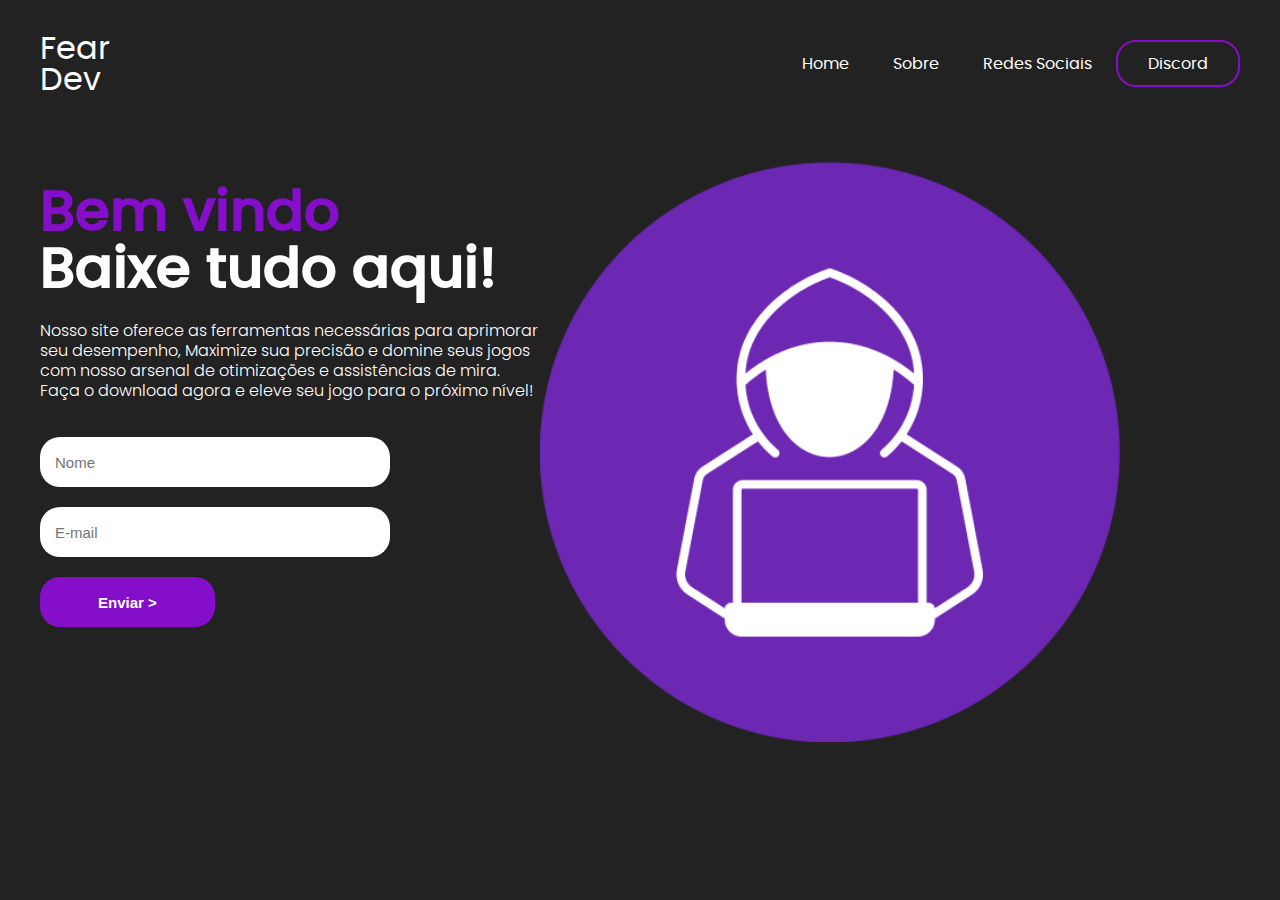
<file: index.html>
<!DOCTYPE html>
<html lang="pt-BR">
<head>
    <meta charset="UTF-8">
    <meta name="viewport" content="width=device-width, initial-scale=1.0">
    <link href="/styles/style.css" rel="stylesheet">
    <link href="/styles/fonts.css" rel="stylesheet">
    <link href="/styles/media.css" rel="stylesheet">
    <title>Fear Dev</title>
</head>
<body>
    <header>
        <div id="title">
            <h1>Fear</h1>
            <h1>Dev</h1>
        </div>
        <ul>
            <a href="home.html"><li>Home</li></a>
            <a href="sobre.html"><li>Sobre</li></a>
            <a href="https://www.instagram.com/neymarjr"><li>Redes Sociais</li></a>
            <a href="https://discord.gg/phX9J7vTGg" id="discord-btn"><li>Discord</li></a>
        </ul>
    </header>

    <main>
        <aside>
            <h2><span>Bem vindo</span></h2>
            <h2>Baixe tudo aqui!</h2>
            <p>
                Nosso site oferece as ferramentas necessárias para aprimorar seu desempenho, Maximize sua precisão e domine seus jogos com nosso arsenal de otimizações e assistências de mira. Faça o download agora e eleve seu jogo para o próximo nível!
            </p>
            <form>
                <input type="text" placeholder="Nome">
                <input type="email" placeholder="E-mail">
                <input type="submit" value="Enviar >">
            </form>
        </aside>

        <article>
            <img src="./components/images/9980475.png" alt="ghosthacker"
        </article>
    </main>

</body>
</html>
</file>
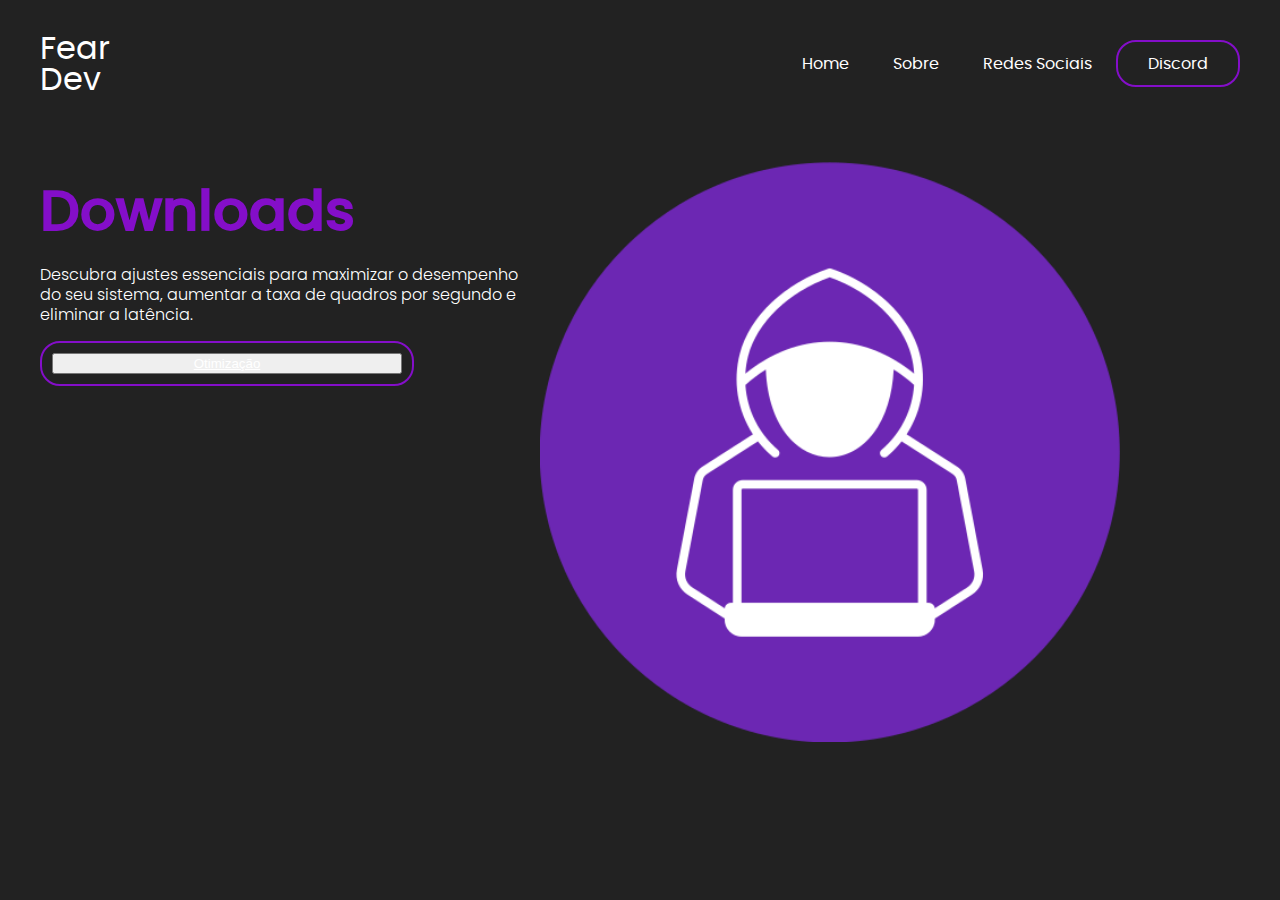
<file: home.html>
<!DOCTYPE html>
<html lang="pt-BR">
<head>
    <meta charset="UTF-8">
    <meta name="viewport" content="width=device-width, initial-scale=1.0">
    <link href="/styles/home.css" rel="stylesheet">
    <link href="/styles/fonts.css" rel="stylesheet">
    <link href="/styles/media2.css" rel="stylesheet">
    <title>Fear Dev</title>
</head>
<body>
    <header>
        <div id="title">
            <h1>Fear</h1>
            <h1>Dev</h1>
        </div>
        <ul>
            <a href="home.html"><li>Home</li></a>
            <a href="sobre.html"><li>Sobre</li></a>
            <a href="https://www.instagram.com/neymarjr"><li>Redes Sociais</li></a>
            <a href="https://discord.gg/phX9J7vTGg" id="discord-btn"><li>Discord</li></a>
        </ul>
    </header>

    <main>
        <aside>
            <h2><span>Downloads</span></h2>
            <h2></h2>
            <p>
                Descubra ajustes essenciais para maximizar o desempenho do seu sistema, aumentar a taxa de quadros por segundo e eliminar a latência.
            </p>
            <form>
                <button>
                    <a href="https://www.mediafire.com/file/hbl3hij7og8nz6t/LatencyBoost.rar/file">Otimização</a>
                </button>
            </form>
        </aside>

        <article>
            <img src="./components/images/9980475.png" alt="ghosthacker"
        </article>
    </main>

</body>
</html>
</file>
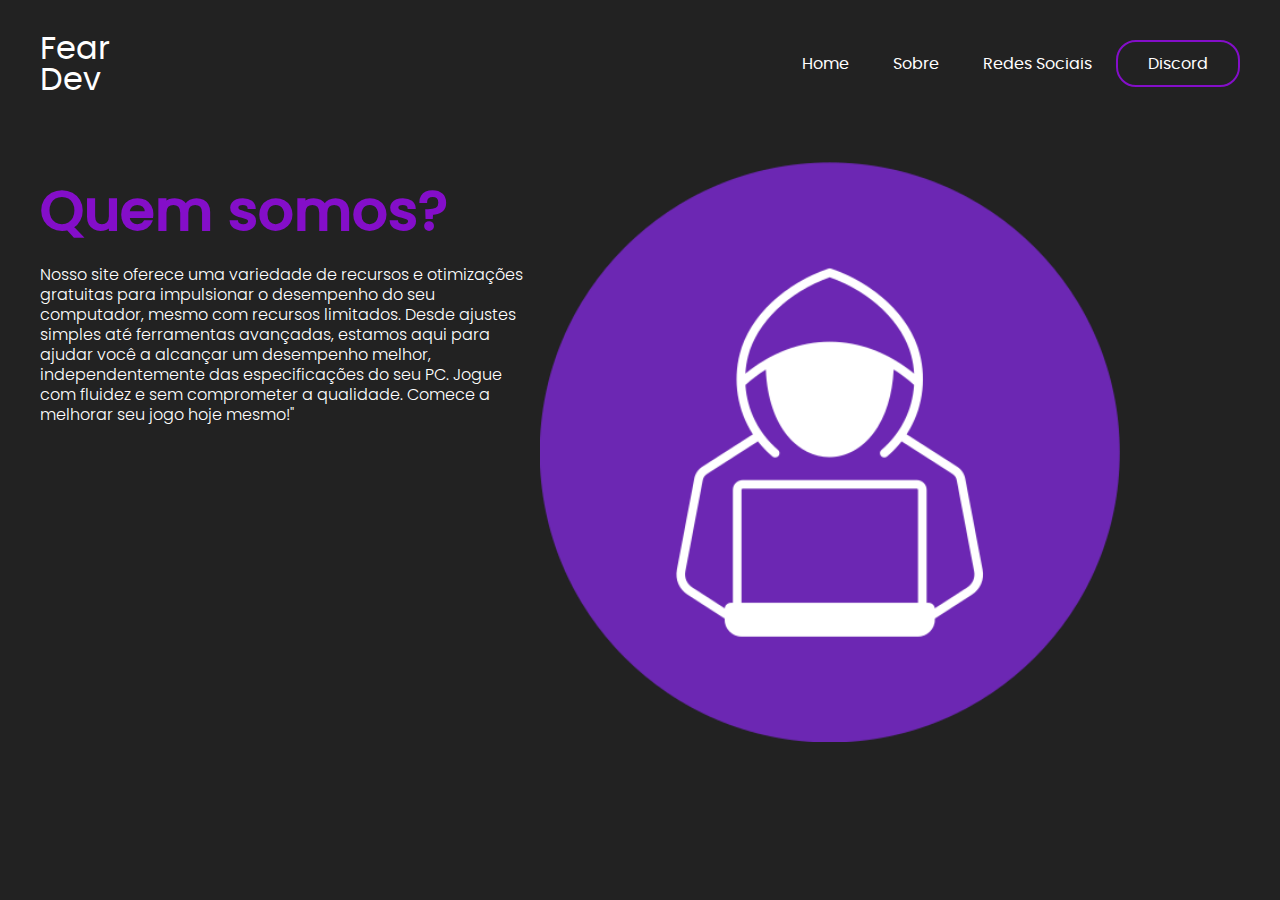
<file: sobre.html>
<!DOCTYPE html>
<html lang="pt-BR">
<head>
    <meta charset="UTF-8">
    <meta name="viewport" content="width=device-width, initial-scale=1.0">
    <link href="/styles/sobre.css" rel="stylesheet">
    <link href="/styles/fonts.css" rel="stylesheet">
    <link href="/styles/media3.css" rel="stylesheet">
    <title>Sobre</title>
</head>
<body>
    <header>
        <div id="title">
            <h1>Fear</h1>
            <h1>Dev</h1>
        </div>
        <ul>
            <a href="home.html"><li>Home</li></a>
            <a href="sobre.html"><li>Sobre</li></a>
            <a href="https://www.instagram.com/neymarjr"><li>Redes Sociais</li></a>
            <a href="https://discord.gg/phX9J7vTGg" id="discord-btn"><li>Discord</li></a>
        </ul>
    </header>

    <main>
        <aside>
            <h2><span>Quem somos?</span></h2>
            <h2></h2>
            <p>
                Nosso site oferece uma variedade de recursos e otimizações gratuitas para impulsionar o desempenho do seu computador, mesmo com recursos limitados. Desde ajustes simples até ferramentas avançadas, estamos aqui para ajudar você a alcançar um desempenho melhor, independentemente das especificações do seu PC. Jogue com fluidez e sem comprometer a qualidade. Comece a melhorar seu jogo hoje mesmo!"
            </p>
        </aside>

        <article>
            <img src="./components/images/9980475.png" alt="ghosthacker"
        </article>
    </main>

</body>
</html>
</file>
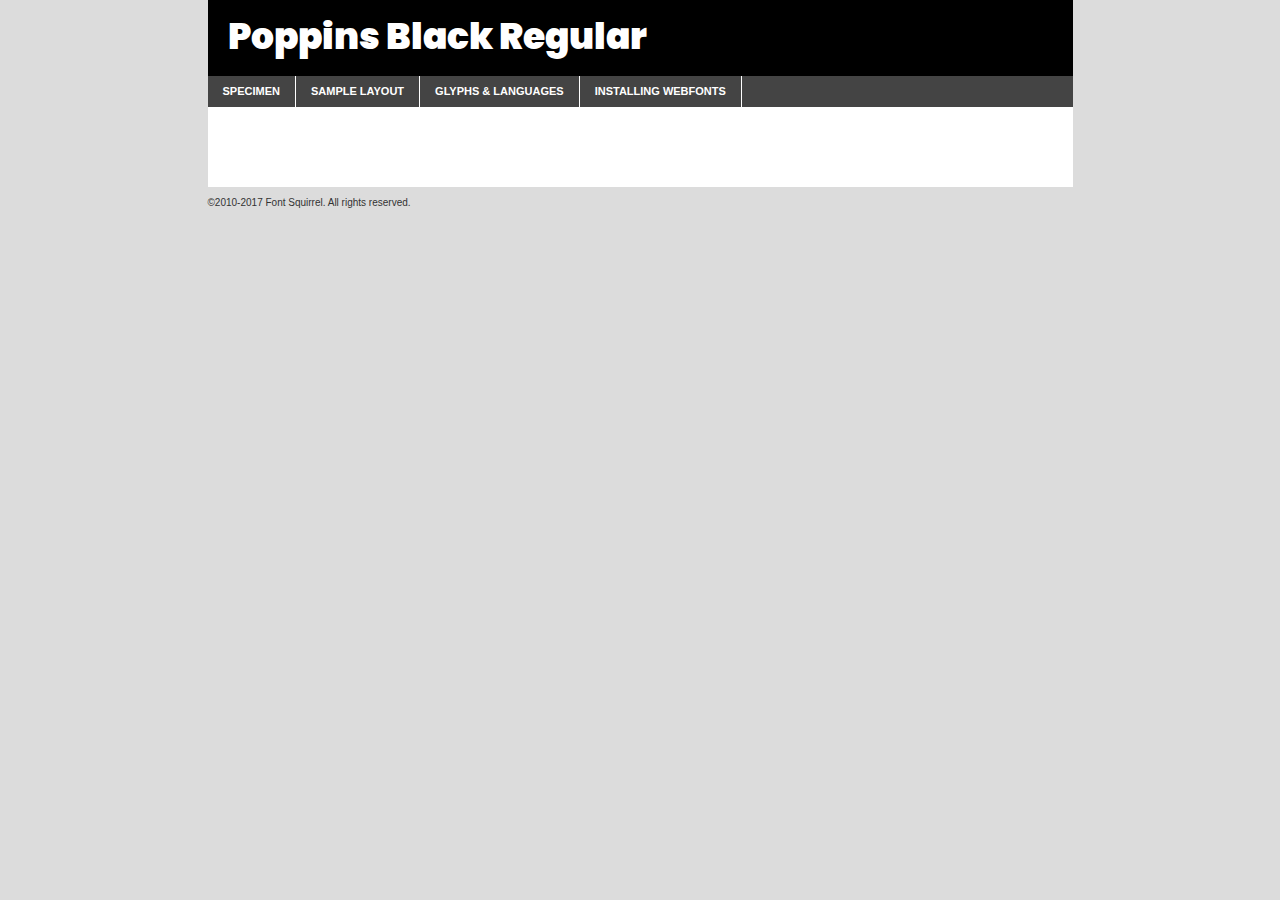
<file: components/fonts/poppins-black-demo.html>
<!DOCTYPE html PUBLIC "-//W3C//DTD XHTML 1.0 Transitional//EN"
	"http://www.w3.org/TR/xhtml1/DTD/xhtml1-transitional.dtd">

<html xmlns="http://www.w3.org/1999/xhtml" xml:lang="en" lang="en">
<head>
	<meta http-equiv="Content-Type" content="text/html; charset=utf-8" />
	<script src="http://ajax.googleapis.com/ajax/libs/jquery/1.7.2/jquery.min.js" type="text/javascript" charset="utf-8"></script>
	<script type="text/javascript">
	(function($){$.fn.easyTabs=function(option){var param=jQuery.extend({fadeSpeed:"fast",defaultContent:1,activeClass:'active'},option);$(this).each(function(){var thisId="#"+this.id;if(param.defaultContent==''){param.defaultContent=1;}
	if(typeof param.defaultContent=="number")
	{var defaultTab=$(thisId+" .tabs li:eq("+(param.defaultContent-1)+") a").attr('href').substr(1);}else{var defaultTab=param.defaultContent;}
	$(thisId+" .tabs li a").each(function(){var tabToHide=$(this).attr('href').substr(1);$("#"+tabToHide).addClass('easytabs-tab-content');});hideAll();changeContent(defaultTab);function hideAll(){$(thisId+" .easytabs-tab-content").hide();}
	function changeContent(tabId){hideAll();$(thisId+" .tabs li").removeClass(param.activeClass);$(thisId+" .tabs li a[href=#"+tabId+"]").closest('li').addClass(param.activeClass);if(param.fadeSpeed!="none")
	{$(thisId+" #"+tabId).fadeIn(param.fadeSpeed);}else{$(thisId+" #"+tabId).show();}}
	$(thisId+" .tabs li").click(function(){var tabId=$(this).find('a').attr('href').substr(1);changeContent(tabId);return false;});});}})(jQuery);
	</script>
	<link rel="stylesheet" href="specimen_files/specimen_stylesheet.css" type="text/css" charset="utf-8" />
	<link rel="stylesheet" href="stylesheet.css" type="text/css" charset="utf-8" />

	<style type="text/css">
					body{
				font-family: 'poppinsblack';
							}
		</style>

	<title>Poppins Black Regular Specimen</title>
	
	
	<script type="text/javascript" charset="utf-8">
		$(document).ready(function() {
			$('#container').easyTabs({defaultContent:1});
		});
	</script>
</head>

<body>
<div id="container">
	<div id="header">
		Poppins Black Regular	</div>
	<ul class="tabs">
		<li><a href="#specimen">Specimen</a></li>
		<li><a href="#layout">Sample Layout</a></li>
				<li><a href="#glyphs">Glyphs &amp; Languages</a></li>
		<li><a href="#installing">Installing Webfonts</a></li>
		
	</ul>
	
	<div id="main_content">

		
			<div id="specimen">
		
				<div class="section">
					<div class="grid12 firstcol">
						<div class="huge">AaBb</div>
					</div>
				</div>
		
				<div class="section">
					<div class="glyph_range">A&#x200B;B&#x200b;C&#x200b;D&#x200b;E&#x200b;F&#x200b;G&#x200b;H&#x200b;I&#x200b;J&#x200b;K&#x200b;L&#x200b;M&#x200b;N&#x200b;O&#x200b;P&#x200b;Q&#x200b;R&#x200b;S&#x200b;T&#x200b;U&#x200b;V&#x200b;W&#x200b;X&#x200b;Y&#x200b;Z&#x200b;a&#x200b;b&#x200b;c&#x200b;d&#x200b;e&#x200b;f&#x200b;g&#x200b;h&#x200b;i&#x200b;j&#x200b;k&#x200b;l&#x200b;m&#x200b;n&#x200b;o&#x200b;p&#x200b;q&#x200b;r&#x200b;s&#x200b;t&#x200b;u&#x200b;v&#x200b;w&#x200b;x&#x200b;y&#x200b;z&#x200b;1&#x200b;2&#x200b;3&#x200b;4&#x200b;5&#x200b;6&#x200b;7&#x200b;8&#x200b;9&#x200b;0&#x200b;&amp;&#x200b;.&#x200b;,&#x200b;?&#x200b;!&#x200b;&#64;&#x200b;(&#x200b;)&#x200b;#&#x200b;$&#x200b;%&#x200b;*&#x200b;+&#x200b;-&#x200b;=&#x200b;:&#x200b;;</div>
				</div>
				<div class="section">
					<div class="grid12 firstcol">
						<table class="sample_table">
							<tr><td>10</td><td class="size10">abcdefghijklmnopqrstuvwxyzABCDEFGHIJKLMNOPQRSTUVWXYZ0123456789abcdefghijklmnopqrstuvwxyzABCDEFGHIJKLMNOPQRSTUVWXYZ0123456789abcdefghijklmnopqrstuvwxyzABCDEFGHIJKLMNOPQRSTUVWXYZ</td></tr>
							<tr><td>11</td><td class="size11">abcdefghijklmnopqrstuvwxyzABCDEFGHIJKLMNOPQRSTUVWXYZ0123456789abcdefghijklmnopqrstuvwxyzABCDEFGHIJKLMNOPQRSTUVWXYZ0123456789abcdefghijklmnopqrstuvwxyzABCDEFGHIJKLMNOPQRSTUVWXYZ</td></tr>
							<tr><td>12</td><td class="size12">abcdefghijklmnopqrstuvwxyzABCDEFGHIJKLMNOPQRSTUVWXYZ0123456789abcdefghijklmnopqrstuvwxyzABCDEFGHIJKLMNOPQRSTUVWXYZ0123456789abcdefghijklmnopqrstuvwxyzABCDEFGHIJKLMNOPQRSTUVWXYZ</td></tr>
							<tr><td>13</td><td class="size13">abcdefghijklmnopqrstuvwxyzABCDEFGHIJKLMNOPQRSTUVWXYZ0123456789abcdefghijklmnopqrstuvwxyzABCDEFGHIJKLMNOPQRSTUVWXYZ0123456789abcdefghijklmnopqrstuvwxyzABCDEFGHIJKLMNOPQRSTUVWXYZ</td></tr>
							<tr><td>14</td><td class="size14">abcdefghijklmnopqrstuvwxyzABCDEFGHIJKLMNOPQRSTUVWXYZ0123456789abcdefghijklmnopqrstuvwxyzABCDEFGHIJKLMNOPQRSTUVWXYZ0123456789abcdefghijklmnopqrstuvwxyzABCDEFGHIJKLMNOPQRSTUVWXYZ</td></tr>
							<tr><td>16</td><td class="size16">abcdefghijklmnopqrstuvwxyzABCDEFGHIJKLMNOPQRSTUVWXYZ0123456789abcdefghijklmnopqrstuvwxyzABCDEFGHIJKLMNOPQRSTUVWXYZ</td></tr>
							<tr><td>18</td><td class="size18">abcdefghijklmnopqrstuvwxyzABCDEFGHIJKLMNOPQRSTUVWXYZ0123456789abcdefghijklmnopqrstuvwxyzABCDEFGHIJKLMNOPQRSTUVWXYZ</td></tr>
							<tr><td>20</td><td class="size20">abcdefghijklmnopqrstuvwxyzABCDEFGHIJKLMNOPQRSTUVWXYZ0123456789abcdefghijklmnopqrstuvwxyzABCDEFGHIJKLMNOPQRSTUVWXYZ</td></tr>
							<tr><td>24</td><td class="size24">abcdefghijklmnopqrstuvwxyzABCDEFGHIJKLMNOPQRSTUVWXYZ0123456789abcdefghijklmnopqrstuvwxyzABCDEFGHIJKLMNOPQRSTUVWXYZ</td></tr>
							<tr><td>30</td><td class="size30">abcdefghijklmnopqrstuvwxyzABCDEFGHIJKLMNOPQRSTUVWXYZ0123456789abcdefghijklmnopqrstuvwxyzABCDEFGHIJKLMNOPQRSTUVWXYZ</td></tr>
							<tr><td>36</td><td class="size36">abcdefghijklmnopqrstuvwxyzABCDEFGHIJKLMNOPQRSTUVWXYZ0123456789abcdefghijklmnopqrstuvwxyzABCDEFGHIJKLMNOPQRSTUVWXYZ</td></tr>
							<tr><td>48</td><td class="size48">abcdefghijklmnopqrstuvwxyzABCDEFGHIJKLMNOPQRSTUVWXYZ0123456789abcdefghijklmnopqrstuvwxyzABCDEFGHIJKLMNOPQRSTUVWXYZ</td></tr>
							<tr><td>60</td><td class="size60">abcdefghijklmnopqrstuvwxyzABCDEFGHIJKLMNOPQRSTUVWXYZ0123456789abcdefghijklmnopqrstuvwxyzABCDEFGHIJKLMNOPQRSTUVWXYZ</td></tr>
							<tr><td>72</td><td class="size72">abcdefghijklmnopqrstuvwxyzABCDEFGHIJKLMNOPQRSTUVWXYZ0123456789abcdefghijklmnopqrstuvwxyzABCDEFGHIJKLMNOPQRSTUVWXYZ</td></tr>
							<tr><td>90</td><td class="size90">abcdefghijklmnopqrstuvwxyzABCDEFGHIJKLMNOPQRSTUVWXYZ0123456789abcdefghijklmnopqrstuvwxyzABCDEFGHIJKLMNOPQRSTUVWXYZ</td></tr>
						</table>
				
					</div>
			
				</div>
		
		
		
								<div class="section" id="bodycomparison">


										<div id="xheight">
				<div class="fontbody">&#x25FC;&#x25FC;&#x25FC;&#x25FC;&#x25FC;&#x25FC;&#x25FC;&#x25FC;&#x25FC;&#x25FC;&#x25FC;&#x25FC;&#x25FC;&#x25FC;&#x25FC;&#x25FC;&#x25FC;&#x25FC;&#x25FC;&#x25FC;&#x25FC;&#x25FC;&#x25FC;&#x25FC;&#x25FC;&#x25FC;&#x25FC;&#x25FC;&#x25FC;&#x25FC;&#x25FC;&#x25FC;&#x25FC;&#x25FC;&#x25FC;&#x25FC;&#x25FC;&#x25FC;&#x25FC;&#x25FC;&#x25FC;&#x25FC;&#x25FC;&#x25FC;&#x25FC;&#x25FC;&#x25FC;&#x25FC;&#x25FC;&#x25FC;&#x25FC;&#x25FC;&#x25FC;&#x25FC;&#x25FC;&#x25FC;&#x25FC;&#x25FC;&#x25FC;&#x25FC;&#x25FC;&#x25FC;&#x25FC;&#x25FC;&#x25FC;&#x25FC;&#x25FC;&#x25FC;&#x25FC;&#x25FC;&#x25FC;&#x25FC;&#x25FC;&#x25FC;&#x25FC;&#x25FC;&#x25FC;&#x25FC;&#x25FC;&#x25FC;&#x25FC;&#x25FC;&#x25FC;&#x25FC;&#x25FC;&#x25FC;&#x25FC;&#x25FC;&#x25FC;&#x25FC;&#x25FC;&#x25FC;&#x25FC;&#x25FC;&#x25FC;&#x25FC;&#x25FC;&#x25FC;&#x25FC;body</div><div class="arialbody">body</div><div class="verdanabody">body</div><div class="georgiabody">body</div></div>
										<div class="fontbody" style="z-index:1">
											body<span>Poppins Black Regular</span>
										</div>
										<div class="arialbody" style="z-index:1">
											body<span>Arial</span>
										</div>
										<div class="verdanabody" style="z-index:1">
											body<span>Verdana</span>
										</div>
										<div class="georgiabody" style="z-index:1">
											body<span>Georgia</span>
										</div>



								</div>
		
		
				<div class="section psample psample_row1" id="">
					
					<div class="grid2 firstcol">
						<p class="size10"><span>10.</span>Aenean lacinia bibendum nulla sed consectetur. Fusce dapibus, tellus ac cursus commodo, tortor mauris condimentum nibh, ut fermentum massa justo sit amet risus. Nullam id dolor id nibh ultricies vehicula ut id elit. Cum sociis natoque penatibus et magnis dis parturient montes, nascetur ridiculus mus. Nulla vitae elit libero, a pharetra augue.</p>
			
					</div>
					<div class="grid3">
						<p class="size11"><span>11.</span>Aenean lacinia bibendum nulla sed consectetur. Fusce dapibus, tellus ac cursus commodo, tortor mauris condimentum nibh, ut fermentum massa justo sit amet risus. Nullam id dolor id nibh ultricies vehicula ut id elit. Cum sociis natoque penatibus et magnis dis parturient montes, nascetur ridiculus mus. Nulla vitae elit libero, a pharetra augue.</p>
			
					</div>
					<div class="grid3">
						<p class="size12"><span>12.</span>Aenean lacinia bibendum nulla sed consectetur. Fusce dapibus, tellus ac cursus commodo, tortor mauris condimentum nibh, ut fermentum massa justo sit amet risus. Nullam id dolor id nibh ultricies vehicula ut id elit. Cum sociis natoque penatibus et magnis dis parturient montes, nascetur ridiculus mus. Nulla vitae elit libero, a pharetra augue.</p>
			
					</div>
					<div class="grid4">
						<p class="size13"><span>13.</span>Aenean lacinia bibendum nulla sed consectetur. Fusce dapibus, tellus ac cursus commodo, tortor mauris condimentum nibh, ut fermentum massa justo sit amet risus. Nullam id dolor id nibh ultricies vehicula ut id elit. Cum sociis natoque penatibus et magnis dis parturient montes, nascetur ridiculus mus. Nulla vitae elit libero, a pharetra augue.</p>
			
					</div>
					<div class="white_blend"></div>
					
				</div>
				<div class="section psample psample_row2" id="">
					<div class="grid3 firstcol">
						<p class="size14"><span>14.</span>Aenean lacinia bibendum nulla sed consectetur. Fusce dapibus, tellus ac cursus commodo, tortor mauris condimentum nibh, ut fermentum massa justo sit amet risus. Nullam id dolor id nibh ultricies vehicula ut id elit. Cum sociis natoque penatibus et magnis dis parturient montes, nascetur ridiculus mus. Nulla vitae elit libero, a pharetra augue.</p>
			
					</div>
					<div class="grid4">
						<p class="size16"><span>16.</span>Aenean lacinia bibendum nulla sed consectetur. Fusce dapibus, tellus ac cursus commodo, tortor mauris condimentum nibh, ut fermentum massa justo sit amet risus. Nullam id dolor id nibh ultricies vehicula ut id elit. Cum sociis natoque penatibus et magnis dis parturient montes, nascetur ridiculus mus. Nulla vitae elit libero, a pharetra augue.</p>
			
					</div>
					<div class="grid5">
						<p class="size18"><span>18.</span>Aenean lacinia bibendum nulla sed consectetur. Fusce dapibus, tellus ac cursus commodo, tortor mauris condimentum nibh, ut fermentum massa justo sit amet risus. Nullam id dolor id nibh ultricies vehicula ut id elit. Cum sociis natoque penatibus et magnis dis parturient montes, nascetur ridiculus mus. Nulla vitae elit libero, a pharetra augue.</p>
			
					</div>

					<div class="white_blend"></div>

				</div>
				
				<div class="section psample psample_row3" id="">
					<div class="grid5 firstcol">
						<p class="size20"><span>20.</span>Aenean lacinia bibendum nulla sed consectetur. Fusce dapibus, tellus ac cursus commodo, tortor mauris condimentum nibh, ut fermentum massa justo sit amet risus. Nullam id dolor id nibh ultricies vehicula ut id elit. Cum sociis natoque penatibus et magnis dis parturient montes, nascetur ridiculus mus. Nulla vitae elit libero, a pharetra augue.</p>
					</div>
					<div class="grid7">
						<p class="size24"><span>24.</span>Aenean lacinia bibendum nulla sed consectetur. Fusce dapibus, tellus ac cursus commodo, tortor mauris condimentum nibh, ut fermentum massa justo sit amet risus. Nullam id dolor id nibh ultricies vehicula ut id elit. Cum sociis natoque penatibus et magnis dis parturient montes, nascetur ridiculus mus. Nulla vitae elit libero, a pharetra augue.</p>
					</div>
					
					<div class="white_blend"></div>
					
				</div>
				
				<div class="section psample psample_row4" id="">
					<div class="grid12 firstcol">
						<p class="size30"><span>30.</span>Aenean lacinia bibendum nulla sed consectetur. Fusce dapibus, tellus ac cursus commodo, tortor mauris condimentum nibh, ut fermentum massa justo sit amet risus. Nullam id dolor id nibh ultricies vehicula ut id elit. Cum sociis natoque penatibus et magnis dis parturient montes, nascetur ridiculus mus. Nulla vitae elit libero, a pharetra augue.</p>
					</div>
					<div class="white_blend"></div>
					
				</div>
				
				
				
				<div class="section psample psample_row1 fullreverse">
					<div class="grid2 firstcol">
						<p class="size10"><span>10.</span>Aenean lacinia bibendum nulla sed consectetur. Fusce dapibus, tellus ac cursus commodo, tortor mauris condimentum nibh, ut fermentum massa justo sit amet risus. Nullam id dolor id nibh ultricies vehicula ut id elit. Cum sociis natoque penatibus et magnis dis parturient montes, nascetur ridiculus mus. Nulla vitae elit libero, a pharetra augue.</p>
			
					</div>
					<div class="grid3">
						<p class="size11"><span>11.</span>Aenean lacinia bibendum nulla sed consectetur. Fusce dapibus, tellus ac cursus commodo, tortor mauris condimentum nibh, ut fermentum massa justo sit amet risus. Nullam id dolor id nibh ultricies vehicula ut id elit. Cum sociis natoque penatibus et magnis dis parturient montes, nascetur ridiculus mus. Nulla vitae elit libero, a pharetra augue.</p>
			
					</div>
					<div class="grid3">
						<p class="size12"><span>12.</span>Aenean lacinia bibendum nulla sed consectetur. Fusce dapibus, tellus ac cursus commodo, tortor mauris condimentum nibh, ut fermentum massa justo sit amet risus. Nullam id dolor id nibh ultricies vehicula ut id elit. Cum sociis natoque penatibus et magnis dis parturient montes, nascetur ridiculus mus. Nulla vitae elit libero, a pharetra augue.</p>
			
					</div>
					<div class="grid4">
						<p class="size13"><span>13.</span>Aenean lacinia bibendum nulla sed consectetur. Fusce dapibus, tellus ac cursus commodo, tortor mauris condimentum nibh, ut fermentum massa justo sit amet risus. Nullam id dolor id nibh ultricies vehicula ut id elit. Cum sociis natoque penatibus et magnis dis parturient montes, nascetur ridiculus mus. Nulla vitae elit libero, a pharetra augue.</p>
			
					</div>
					<div class="black_blend"></div>
					
				</div>
				
				<div class="section psample psample_row2 fullreverse">
					<div class="grid3 firstcol">
						<p class="size14"><span>14.</span>Aenean lacinia bibendum nulla sed consectetur. Fusce dapibus, tellus ac cursus commodo, tortor mauris condimentum nibh, ut fermentum massa justo sit amet risus. Nullam id dolor id nibh ultricies vehicula ut id elit. Cum sociis natoque penatibus et magnis dis parturient montes, nascetur ridiculus mus. Nulla vitae elit libero, a pharetra augue.</p>
			
					</div>
					<div class="grid4">
						<p class="size16"><span>16.</span>Aenean lacinia bibendum nulla sed consectetur. Fusce dapibus, tellus ac cursus commodo, tortor mauris condimentum nibh, ut fermentum massa justo sit amet risus. Nullam id dolor id nibh ultricies vehicula ut id elit. Cum sociis natoque penatibus et magnis dis parturient montes, nascetur ridiculus mus. Nulla vitae elit libero, a pharetra augue.</p>
			
					</div>
					<div class="grid5">
						<p class="size18"><span>18.</span>Aenean lacinia bibendum nulla sed consectetur. Fusce dapibus, tellus ac cursus commodo, tortor mauris condimentum nibh, ut fermentum massa justo sit amet risus. Nullam id dolor id nibh ultricies vehicula ut id elit. Cum sociis natoque penatibus et magnis dis parturient montes, nascetur ridiculus mus. Nulla vitae elit libero, a pharetra augue.</p>
			
					</div>
					<div class="black_blend"></div>

				</div>
				
				<div class="section psample fullreverse psample_row3" id="">
					<div class="grid5 firstcol">
						<p class="size20"><span>20.</span>Aenean lacinia bibendum nulla sed consectetur. Fusce dapibus, tellus ac cursus commodo, tortor mauris condimentum nibh, ut fermentum massa justo sit amet risus. Nullam id dolor id nibh ultricies vehicula ut id elit. Cum sociis natoque penatibus et magnis dis parturient montes, nascetur ridiculus mus. Nulla vitae elit libero, a pharetra augue.</p>
					</div>
					<div class="grid7">
						<p class="size24"><span>24.</span>Aenean lacinia bibendum nulla sed consectetur. Fusce dapibus, tellus ac cursus commodo, tortor mauris condimentum nibh, ut fermentum massa justo sit amet risus. Nullam id dolor id nibh ultricies vehicula ut id elit. Cum sociis natoque penatibus et magnis dis parturient montes, nascetur ridiculus mus. Nulla vitae elit libero, a pharetra augue.</p>
					</div>
					
					<div class="black_blend"></div>
					
				</div>
				
				<div class="section psample fullreverse psample_row4" id="" style="border-bottom: 20px #000 solid;">
					<div class="grid12 firstcol">
						<p class="size30"><span>30.</span>Aenean lacinia bibendum nulla sed consectetur. Fusce dapibus, tellus ac cursus commodo, tortor mauris condimentum nibh, ut fermentum massa justo sit amet risus. Nullam id dolor id nibh ultricies vehicula ut id elit. Cum sociis natoque penatibus et magnis dis parturient montes, nascetur ridiculus mus. Nulla vitae elit libero, a pharetra augue.</p>
					</div>
					<div class="black_blend"></div>
					
				</div>
				
				
				
				
			</div>
			
			<div id="layout">
				
				<div class="section">
					
					<div class="grid12 firstcol">
						<h1>Lorem Ipsum Dolor</h1>
						<h2>Etiam porta sem malesuada magna mollis euismod</h2>
						
						<p class="byline">By <a href="#link">Aenean Lacinia</a></p>
					</div>
				</div>
				<div class="section">
					<div class="grid8 firstcol">
						<p class="large">Donec sed odio dui. Morbi leo risus, porta ac consectetur ac, vestibulum at eros. Fusce dapibus, tellus ac cursus commodo, tortor mauris condimentum nibh, ut fermentum massa justo sit amet risus. </p>

						
						<h3>Pellentesque ornare sem</h3>

						<p>Maecenas sed diam eget risus varius blandit sit amet non magna. Maecenas faucibus mollis interdum. Donec ullamcorper nulla non metus auctor fringilla. Nullam id dolor id nibh ultricies vehicula ut id elit. Nullam id dolor id nibh ultricies vehicula ut id elit. </p>

						<p>Aenean eu leo quam. Pellentesque ornare sem lacinia quam venenatis vestibulum. Lorem ipsum dolor sit amet, consectetur adipiscing elit. Cum sociis natoque penatibus et magnis dis parturient montes, nascetur ridiculus mus. </p>

						<p>Nulla vitae elit libero, a pharetra augue. Praesent commodo cursus magna, vel scelerisque nisl consectetur et. Aenean lacinia bibendum nulla sed consectetur. </p>

						<p>Nullam quis risus eget urna mollis ornare vel eu leo. Nullam quis risus eget urna mollis ornare vel eu leo. Maecenas sed diam eget risus varius blandit sit amet non magna. Donec ullamcorper nulla non metus auctor fringilla. </p>

						<h3>Cras mattis consectetur</h3>

						<p>Aenean eu leo quam. Pellentesque ornare sem lacinia quam venenatis vestibulum. Aenean lacinia bibendum nulla sed consectetur. Integer posuere erat a ante venenatis dapibus posuere velit aliquet. Cras mattis consectetur purus sit amet fermentum. </p>

						<p>Nullam id dolor id nibh ultricies vehicula ut id elit. Nullam quis risus eget urna mollis ornare vel eu leo. Cras mattis consectetur purus sit amet fermentum.</p>
					</div>
					
					<div class="grid4 sidebar">
						
						<div class="box reverse">
							<p class="last">Nullam quis risus eget urna mollis ornare vel eu leo. Donec ullamcorper nulla non metus auctor fringilla. Cras mattis consectetur purus sit amet fermentum. Sed posuere consectetur est at lobortis. Lorem ipsum dolor sit amet, consectetur adipiscing elit. </p>
						</div>
						
						<p class="caption">Maecenas sed diam eget risus varius.</p>

						<p>Vestibulum id ligula porta felis euismod semper. Integer posuere erat a ante venenatis dapibus posuere velit aliquet. Vestibulum id ligula porta felis euismod semper. Sed posuere consectetur est at lobortis. Maecenas sed diam eget risus varius blandit sit amet non magna. Fusce dapibus, tellus ac cursus commodo, tortor mauris condimentum nibh, ut fermentum massa justo sit amet risus. </p>

					

						<p>Duis mollis, est non commodo luctus, nisi erat porttitor ligula, eget lacinia odio sem nec elit. Aenean lacinia bibendum nulla sed consectetur. Vivamus sagittis lacus vel augue laoreet rutrum faucibus dolor auctor. Aenean lacinia bibendum nulla sed consectetur. Nullam quis risus eget urna mollis ornare vel eu leo. </p>

						<p>Praesent commodo cursus magna, vel scelerisque nisl consectetur et. Donec ullamcorper nulla non metus auctor fringilla. Maecenas faucibus mollis interdum. Fusce dapibus, tellus ac cursus commodo, tortor mauris condimentum nibh, ut fermentum massa justo sit amet risus. </p>

					</div>
				</div>
				
			</div>


			



		<div id="glyphs">
			<div class="section">
				<div class="grid12 firstcol">
			
				<h1>Language Support</h1>
				<p>The subset of Poppins Black Regular in this kit supports the following languages:<br />
			
					Albanian, Basque, Breton, Chamorro, Danish, Dutch, English, Faroese, Finnish, French, Frisian, Galician, German, Icelandic, Italian, Malagasy, Norwegian, Portuguese, Spanish, Alsatian, Aragonese, Arapaho, Arrernte, Asturian, Aymara, Bislama, Cebuano, Corsican, Fijian, French_creole, Genoese, Gilbertese, Greenlandic, Haitian_creole, Hiligaynon, Hmong, Hopi, Ibanag, Iloko_ilokano, Indonesian, Interglossa_glosa, Interlingua, Irish_gaelic, Jerriais, Lojban, Lombard, Luxembourgeois, Manx, Mohawk, Norfolk_pitcairnese, Occitan, Oromo, Pangasinan, Papiamento, Piedmontese, Potawatomi, Rhaeto-romance, Romansh, Rotokas, Sami_lule, Samoan, Sardinian, Scots_gaelic, Seychelles_creole, Shona, Sicilian, Somali, Southern_ndebele, Swahili, Swati_swazi, Tagalog_filipino_pilipino, Tetum, Tok_pisin, Uyghur_latinized, Volapuk, Walloon, Warlpiri, Xhosa, Yapese, Zulu, Latinbasic, Ubasic, Demo				</p>
				<h1>Glyph Chart</h1>
				<p>The subset of Poppins Black Regular in this kit includes all the glyphs listed below. Unicode entities are included above each glyph to help you insert individual characters into your layout.</p>
				<div id="glyph_chart">
			
																														 <div><p>&amp;#13;</p>&#13;</div>
																				 <div><p>&amp;#32;</p>&#32;</div>
																				 <div><p>&amp;#33;</p>&#33;</div>
																				 <div><p>&amp;#34;</p>&#34;</div>
																				 <div><p>&amp;#35;</p>&#35;</div>
																				 <div><p>&amp;#36;</p>&#36;</div>
																				 <div><p>&amp;#37;</p>&#37;</div>
																				 <div><p>&amp;#38;</p>&#38;</div>
																				 <div><p>&amp;#39;</p>&#39;</div>
																				 <div><p>&amp;#40;</p>&#40;</div>
																				 <div><p>&amp;#41;</p>&#41;</div>
																				 <div><p>&amp;#42;</p>&#42;</div>
																				 <div><p>&amp;#43;</p>&#43;</div>
																				 <div><p>&amp;#44;</p>&#44;</div>
																				 <div><p>&amp;#45;</p>&#45;</div>
																				 <div><p>&amp;#46;</p>&#46;</div>
																				 <div><p>&amp;#47;</p>&#47;</div>
																				 <div><p>&amp;#48;</p>&#48;</div>
																				 <div><p>&amp;#49;</p>&#49;</div>
																				 <div><p>&amp;#50;</p>&#50;</div>
																				 <div><p>&amp;#51;</p>&#51;</div>
																				 <div><p>&amp;#52;</p>&#52;</div>
																				 <div><p>&amp;#53;</p>&#53;</div>
																				 <div><p>&amp;#54;</p>&#54;</div>
																				 <div><p>&amp;#55;</p>&#55;</div>
																				 <div><p>&amp;#56;</p>&#56;</div>
																				 <div><p>&amp;#57;</p>&#57;</div>
																				 <div><p>&amp;#58;</p>&#58;</div>
																				 <div><p>&amp;#59;</p>&#59;</div>
																				 <div><p>&amp;#60;</p>&#60;</div>
																				 <div><p>&amp;#61;</p>&#61;</div>
																				 <div><p>&amp;#62;</p>&#62;</div>
																				 <div><p>&amp;#63;</p>&#63;</div>
																				 <div><p>&amp;#64;</p>&#64;</div>
																				 <div><p>&amp;#65;</p>&#65;</div>
																				 <div><p>&amp;#66;</p>&#66;</div>
																				 <div><p>&amp;#67;</p>&#67;</div>
																				 <div><p>&amp;#68;</p>&#68;</div>
																				 <div><p>&amp;#69;</p>&#69;</div>
																				 <div><p>&amp;#70;</p>&#70;</div>
																				 <div><p>&amp;#71;</p>&#71;</div>
																				 <div><p>&amp;#72;</p>&#72;</div>
																				 <div><p>&amp;#73;</p>&#73;</div>
																				 <div><p>&amp;#74;</p>&#74;</div>
																				 <div><p>&amp;#75;</p>&#75;</div>
																				 <div><p>&amp;#76;</p>&#76;</div>
																				 <div><p>&amp;#77;</p>&#77;</div>
																				 <div><p>&amp;#78;</p>&#78;</div>
																				 <div><p>&amp;#79;</p>&#79;</div>
																				 <div><p>&amp;#80;</p>&#80;</div>
																				 <div><p>&amp;#81;</p>&#81;</div>
																				 <div><p>&amp;#82;</p>&#82;</div>
																				 <div><p>&amp;#83;</p>&#83;</div>
																				 <div><p>&amp;#84;</p>&#84;</div>
																				 <div><p>&amp;#85;</p>&#85;</div>
																				 <div><p>&amp;#86;</p>&#86;</div>
																				 <div><p>&amp;#87;</p>&#87;</div>
																				 <div><p>&amp;#88;</p>&#88;</div>
																				 <div><p>&amp;#89;</p>&#89;</div>
																				 <div><p>&amp;#90;</p>&#90;</div>
																				 <div><p>&amp;#91;</p>&#91;</div>
																				 <div><p>&amp;#92;</p>&#92;</div>
																				 <div><p>&amp;#93;</p>&#93;</div>
																				 <div><p>&amp;#94;</p>&#94;</div>
																				 <div><p>&amp;#95;</p>&#95;</div>
																				 <div><p>&amp;#96;</p>&#96;</div>
																				 <div><p>&amp;#97;</p>&#97;</div>
																				 <div><p>&amp;#98;</p>&#98;</div>
																				 <div><p>&amp;#99;</p>&#99;</div>
																				 <div><p>&amp;#100;</p>&#100;</div>
																				 <div><p>&amp;#101;</p>&#101;</div>
																				 <div><p>&amp;#102;</p>&#102;</div>
																				 <div><p>&amp;#103;</p>&#103;</div>
																				 <div><p>&amp;#104;</p>&#104;</div>
																				 <div><p>&amp;#105;</p>&#105;</div>
																				 <div><p>&amp;#106;</p>&#106;</div>
																				 <div><p>&amp;#107;</p>&#107;</div>
																				 <div><p>&amp;#108;</p>&#108;</div>
																				 <div><p>&amp;#109;</p>&#109;</div>
																				 <div><p>&amp;#110;</p>&#110;</div>
																				 <div><p>&amp;#111;</p>&#111;</div>
																				 <div><p>&amp;#112;</p>&#112;</div>
																				 <div><p>&amp;#113;</p>&#113;</div>
																				 <div><p>&amp;#114;</p>&#114;</div>
																				 <div><p>&amp;#115;</p>&#115;</div>
																				 <div><p>&amp;#116;</p>&#116;</div>
																				 <div><p>&amp;#117;</p>&#117;</div>
																				 <div><p>&amp;#118;</p>&#118;</div>
																				 <div><p>&amp;#119;</p>&#119;</div>
																				 <div><p>&amp;#120;</p>&#120;</div>
																				 <div><p>&amp;#121;</p>&#121;</div>
																				 <div><p>&amp;#122;</p>&#122;</div>
																				 <div><p>&amp;#123;</p>&#123;</div>
																				 <div><p>&amp;#124;</p>&#124;</div>
																				 <div><p>&amp;#125;</p>&#125;</div>
																				 <div><p>&amp;#126;</p>&#126;</div>
																				 <div><p>&amp;#160;</p>&#160;</div>
																				 <div><p>&amp;#161;</p>&#161;</div>
																				 <div><p>&amp;#162;</p>&#162;</div>
																				 <div><p>&amp;#163;</p>&#163;</div>
																				 <div><p>&amp;#164;</p>&#164;</div>
																				 <div><p>&amp;#165;</p>&#165;</div>
																				 <div><p>&amp;#166;</p>&#166;</div>
																				 <div><p>&amp;#167;</p>&#167;</div>
																				 <div><p>&amp;#168;</p>&#168;</div>
																				 <div><p>&amp;#169;</p>&#169;</div>
																				 <div><p>&amp;#170;</p>&#170;</div>
																				 <div><p>&amp;#171;</p>&#171;</div>
																				 <div><p>&amp;#172;</p>&#172;</div>
																				 <div><p>&amp;#173;</p>&#173;</div>
																				 <div><p>&amp;#174;</p>&#174;</div>
																				 <div><p>&amp;#175;</p>&#175;</div>
																				 <div><p>&amp;#176;</p>&#176;</div>
																				 <div><p>&amp;#177;</p>&#177;</div>
																				 <div><p>&amp;#178;</p>&#178;</div>
																				 <div><p>&amp;#179;</p>&#179;</div>
																				 <div><p>&amp;#180;</p>&#180;</div>
																				 <div><p>&amp;#181;</p>&#181;</div>
																				 <div><p>&amp;#182;</p>&#182;</div>
																				 <div><p>&amp;#183;</p>&#183;</div>
																				 <div><p>&amp;#184;</p>&#184;</div>
																				 <div><p>&amp;#185;</p>&#185;</div>
																				 <div><p>&amp;#186;</p>&#186;</div>
																				 <div><p>&amp;#187;</p>&#187;</div>
																				 <div><p>&amp;#188;</p>&#188;</div>
																				 <div><p>&amp;#189;</p>&#189;</div>
																				 <div><p>&amp;#190;</p>&#190;</div>
																				 <div><p>&amp;#191;</p>&#191;</div>
																				 <div><p>&amp;#192;</p>&#192;</div>
																				 <div><p>&amp;#193;</p>&#193;</div>
																				 <div><p>&amp;#194;</p>&#194;</div>
																				 <div><p>&amp;#195;</p>&#195;</div>
																				 <div><p>&amp;#196;</p>&#196;</div>
																				 <div><p>&amp;#197;</p>&#197;</div>
																				 <div><p>&amp;#198;</p>&#198;</div>
																				 <div><p>&amp;#199;</p>&#199;</div>
																				 <div><p>&amp;#200;</p>&#200;</div>
																				 <div><p>&amp;#201;</p>&#201;</div>
																				 <div><p>&amp;#202;</p>&#202;</div>
																				 <div><p>&amp;#203;</p>&#203;</div>
																				 <div><p>&amp;#204;</p>&#204;</div>
																				 <div><p>&amp;#205;</p>&#205;</div>
																				 <div><p>&amp;#206;</p>&#206;</div>
																				 <div><p>&amp;#207;</p>&#207;</div>
																				 <div><p>&amp;#208;</p>&#208;</div>
																				 <div><p>&amp;#209;</p>&#209;</div>
																				 <div><p>&amp;#210;</p>&#210;</div>
																				 <div><p>&amp;#211;</p>&#211;</div>
																				 <div><p>&amp;#212;</p>&#212;</div>
																				 <div><p>&amp;#213;</p>&#213;</div>
																				 <div><p>&amp;#214;</p>&#214;</div>
																				 <div><p>&amp;#215;</p>&#215;</div>
																				 <div><p>&amp;#216;</p>&#216;</div>
																				 <div><p>&amp;#217;</p>&#217;</div>
																				 <div><p>&amp;#218;</p>&#218;</div>
																				 <div><p>&amp;#219;</p>&#219;</div>
																				 <div><p>&amp;#220;</p>&#220;</div>
																				 <div><p>&amp;#221;</p>&#221;</div>
																				 <div><p>&amp;#222;</p>&#222;</div>
																				 <div><p>&amp;#223;</p>&#223;</div>
																				 <div><p>&amp;#224;</p>&#224;</div>
																				 <div><p>&amp;#225;</p>&#225;</div>
																				 <div><p>&amp;#226;</p>&#226;</div>
																				 <div><p>&amp;#227;</p>&#227;</div>
																				 <div><p>&amp;#228;</p>&#228;</div>
																				 <div><p>&amp;#229;</p>&#229;</div>
																				 <div><p>&amp;#230;</p>&#230;</div>
																				 <div><p>&amp;#231;</p>&#231;</div>
																				 <div><p>&amp;#232;</p>&#232;</div>
																				 <div><p>&amp;#233;</p>&#233;</div>
																				 <div><p>&amp;#234;</p>&#234;</div>
																				 <div><p>&amp;#235;</p>&#235;</div>
																				 <div><p>&amp;#236;</p>&#236;</div>
																				 <div><p>&amp;#237;</p>&#237;</div>
																				 <div><p>&amp;#238;</p>&#238;</div>
																				 <div><p>&amp;#239;</p>&#239;</div>
																				 <div><p>&amp;#240;</p>&#240;</div>
																				 <div><p>&amp;#241;</p>&#241;</div>
																				 <div><p>&amp;#242;</p>&#242;</div>
																				 <div><p>&amp;#243;</p>&#243;</div>
																				 <div><p>&amp;#244;</p>&#244;</div>
																				 <div><p>&amp;#245;</p>&#245;</div>
																				 <div><p>&amp;#246;</p>&#246;</div>
																				 <div><p>&amp;#247;</p>&#247;</div>
																				 <div><p>&amp;#248;</p>&#248;</div>
																				 <div><p>&amp;#249;</p>&#249;</div>
																				 <div><p>&amp;#250;</p>&#250;</div>
																				 <div><p>&amp;#251;</p>&#251;</div>
																				 <div><p>&amp;#252;</p>&#252;</div>
																				 <div><p>&amp;#253;</p>&#253;</div>
																				 <div><p>&amp;#254;</p>&#254;</div>
																				 <div><p>&amp;#255;</p>&#255;</div>
																				 <div><p>&amp;#338;</p>&#338;</div>
																				 <div><p>&amp;#339;</p>&#339;</div>
																				 <div><p>&amp;#376;</p>&#376;</div>
																				 <div><p>&amp;#710;</p>&#710;</div>
																				 <div><p>&amp;#732;</p>&#732;</div>
																				 <div><p>&amp;#8192;</p>&#8192;</div>
																				 <div><p>&amp;#8193;</p>&#8193;</div>
																				 <div><p>&amp;#8194;</p>&#8194;</div>
																				 <div><p>&amp;#8195;</p>&#8195;</div>
																				 <div><p>&amp;#8196;</p>&#8196;</div>
																				 <div><p>&amp;#8197;</p>&#8197;</div>
																				 <div><p>&amp;#8198;</p>&#8198;</div>
																				 <div><p>&amp;#8199;</p>&#8199;</div>
																				 <div><p>&amp;#8200;</p>&#8200;</div>
																				 <div><p>&amp;#8201;</p>&#8201;</div>
																				 <div><p>&amp;#8202;</p>&#8202;</div>
																				 <div><p>&amp;#8208;</p>&#8208;</div>
																				 <div><p>&amp;#8209;</p>&#8209;</div>
																				 <div><p>&amp;#8210;</p>&#8210;</div>
																				 <div><p>&amp;#8211;</p>&#8211;</div>
																				 <div><p>&amp;#8212;</p>&#8212;</div>
																				 <div><p>&amp;#8216;</p>&#8216;</div>
																				 <div><p>&amp;#8217;</p>&#8217;</div>
																				 <div><p>&amp;#8218;</p>&#8218;</div>
																				 <div><p>&amp;#8220;</p>&#8220;</div>
																				 <div><p>&amp;#8221;</p>&#8221;</div>
																				 <div><p>&amp;#8222;</p>&#8222;</div>
																				 <div><p>&amp;#8226;</p>&#8226;</div>
																				 <div><p>&amp;#8230;</p>&#8230;</div>
																				 <div><p>&amp;#8239;</p>&#8239;</div>
																				 <div><p>&amp;#8249;</p>&#8249;</div>
																				 <div><p>&amp;#8250;</p>&#8250;</div>
																				 <div><p>&amp;#8287;</p>&#8287;</div>
																				 <div><p>&amp;#8364;</p>&#8364;</div>
																				 <div><p>&amp;#8482;</p>&#8482;</div>
																				 <div><p>&amp;#9724;</p>&#9724;</div>
																				 <div><p>&amp;#64257;</p>&#64257;</div>
																				 <div><p>&amp;#64258;</p>&#64258;</div>
																																																</div>	
				</div>
		
		
			</div>
		</div>
		
		
		<div id="specs">
			
		</div>
	
		<div id="installing">
			<div class="section">
				<div class="grid7 firstcol">
					<h1>Installing Webfonts</h1>
					
					<p>Webfonts are supported by all major browser platforms but not all in the same way. There are currently four different font formats that must be included in order to target all browsers. This includes TTF, WOFF, EOT and SVG.</p>
					
					<h2>1. Upload your webfonts</h2>
					<p>You must upload your webfont kit to your website. They should be in or near the same directory as your CSS files.</p>
					
					<h2>2. Include the webfont stylesheet</h2>
					<p>A special CSS @font-face declaration helps the various browsers select the appropriate font it needs without causing you a bunch of headaches. Learn more about this syntax by reading the <a href="https://www.fontspring.com/blog/further-hardening-of-the-bulletproof-syntax">Fontspring blog post</a> about it. The code for it is as follows:</p>


<code>
@font-face{ 
	font-family: 'MyWebFont';
	src: url('WebFont.eot');
	src: url('WebFont.eot?#iefix') format('embedded-opentype'),
	     url('WebFont.woff') format('woff'),
	     url('WebFont.ttf') format('truetype'),
	     url('WebFont.svg#webfont') format('svg');
}
</code>

	<p>We've already gone ahead and generated the code for you. All you have to do is link to the stylesheet in your HTML, like this:</p>
	<code>&lt;link rel=&quot;stylesheet&quot; href=&quot;stylesheet.css&quot; type=&quot;text/css&quot; charset=&quot;utf-8&quot; /&gt;</code>

					<h2>3. Modify your own stylesheet</h2>
					<p>To take advantage of your new fonts, you must tell your stylesheet to use them. Look at the original @font-face declaration above and find the property called "font-family." The name linked there will be what you use to reference the font. Prepend that webfont name to the font stack in the "font-family" property, inside the selector you want to change. For example:</p>
<code>p { font-family: 'WebFont', Arial, sans-serif; }</code>

<h2>4. Test</h2>
<p>Getting webfonts to work cross-browser <em>can</em> be tricky. Use the information in the sidebar to help you if you find that fonts aren't loading in a particular browser.</p>
				</div>
				
				<div class="grid5 sidebar">
					<div class="box">
						<h2>Troubleshooting<br />Font-Face Problems</h2>
						<p>Having trouble getting your webfonts to load in your new website? Here are some tips to sort out what might be the problem.</p>

						<h3>Fonts not showing in any browser</h3>

						<p>This sounds like you need to work on the plumbing. You either did not upload the fonts to the correct directory, or you did not link the fonts properly in the CSS. If you've confirmed that all this is correct and you still have a problem, take a look at your .htaccess file and see if requests are getting intercepted.</p>

						<h3>Fonts not loading in iPhone or iPad</h3>

						<p>The most common problem here is that you are serving the fonts from an IIS server. IIS refuses to serve files that have unknown MIME types. If that is the case, you must set the MIME type for SVG to "image/svg+xml" in the server settings. Follow these instructions from Microsoft if you need help.</p>

						<h3>Fonts not loading in Firefox</h3>

						<p>The primary reason for this failure? You are still using a version Firefox older than 3.5. So upgrade already! If that isn't it, then you are very likely serving fonts from a different domain. Firefox requires that all font assets be served from the same domain. Lastly it is possible that you need to add WOFF to your list of MIME types (if you are serving via IIS.)</p>

						<h3>Fonts not loading in IE</h3>

						<p>Are you looking at Internet Explorer on an actual Windows machine or are you cheating by using a service like Adobe BrowserLab? Many of these screenshot services do not render @font-face for IE. Best to test it on a real machine.</p>

						<h3>Fonts not loading in IE9</h3>

						<p>IE9, like Firefox, requires that fonts be served from the same domain as the website. Make sure that is the case.</p>
					</div>
				</div>
			</div>
			
		</div>
	
	</div>
	<div id="footer">
		<p>&copy;2010-2017 Font Squirrel. All rights reserved.</p>
	</div>
</div>
</body>
</html>
</file>
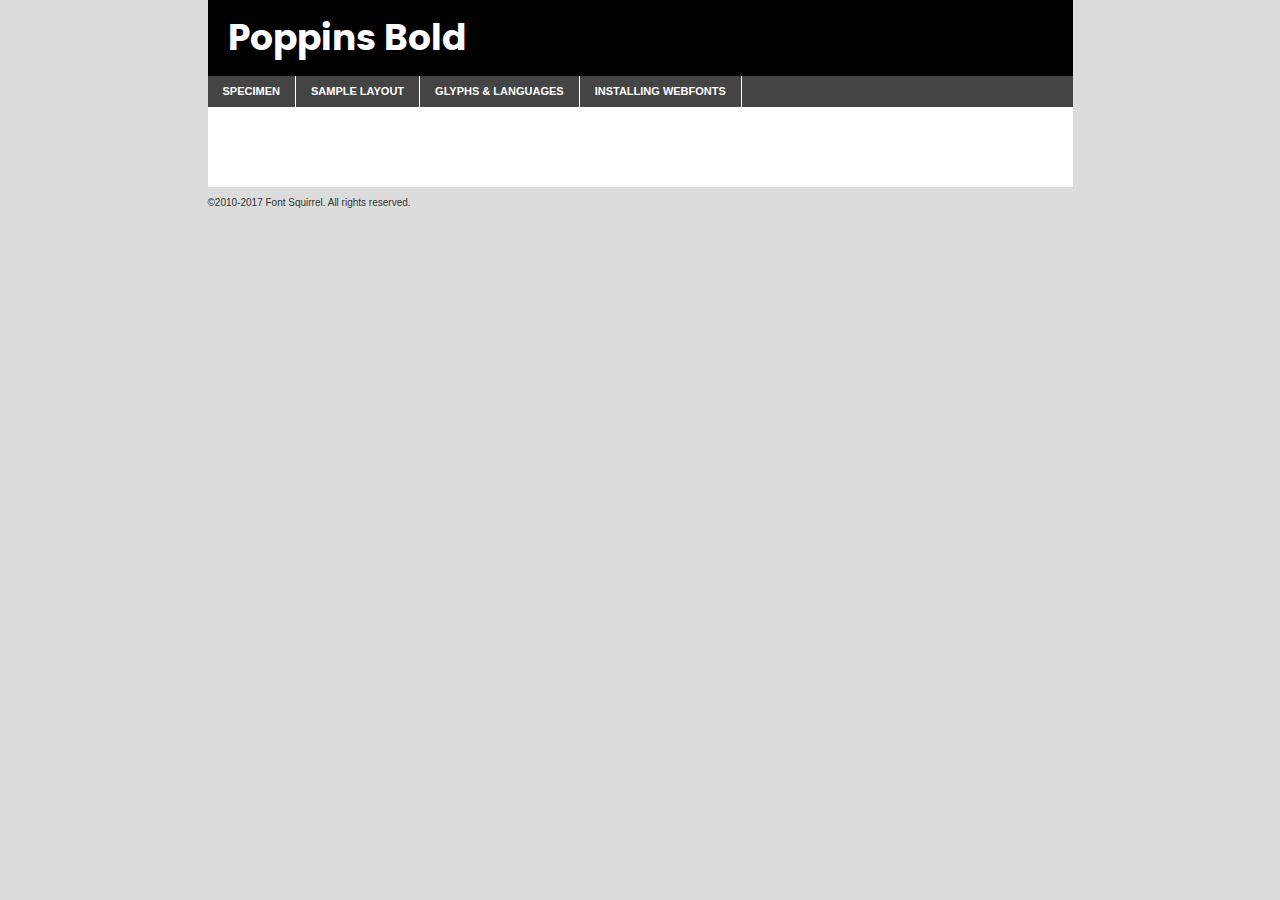
<file: components/fonts/poppins-bold-demo.html>
<!DOCTYPE html PUBLIC "-//W3C//DTD XHTML 1.0 Transitional//EN"
	"http://www.w3.org/TR/xhtml1/DTD/xhtml1-transitional.dtd">

<html xmlns="http://www.w3.org/1999/xhtml" xml:lang="en" lang="en">
<head>
	<meta http-equiv="Content-Type" content="text/html; charset=utf-8" />
	<script src="http://ajax.googleapis.com/ajax/libs/jquery/1.7.2/jquery.min.js" type="text/javascript" charset="utf-8"></script>
	<script type="text/javascript">
	(function($){$.fn.easyTabs=function(option){var param=jQuery.extend({fadeSpeed:"fast",defaultContent:1,activeClass:'active'},option);$(this).each(function(){var thisId="#"+this.id;if(param.defaultContent==''){param.defaultContent=1;}
	if(typeof param.defaultContent=="number")
	{var defaultTab=$(thisId+" .tabs li:eq("+(param.defaultContent-1)+") a").attr('href').substr(1);}else{var defaultTab=param.defaultContent;}
	$(thisId+" .tabs li a").each(function(){var tabToHide=$(this).attr('href').substr(1);$("#"+tabToHide).addClass('easytabs-tab-content');});hideAll();changeContent(defaultTab);function hideAll(){$(thisId+" .easytabs-tab-content").hide();}
	function changeContent(tabId){hideAll();$(thisId+" .tabs li").removeClass(param.activeClass);$(thisId+" .tabs li a[href=#"+tabId+"]").closest('li').addClass(param.activeClass);if(param.fadeSpeed!="none")
	{$(thisId+" #"+tabId).fadeIn(param.fadeSpeed);}else{$(thisId+" #"+tabId).show();}}
	$(thisId+" .tabs li").click(function(){var tabId=$(this).find('a').attr('href').substr(1);changeContent(tabId);return false;});});}})(jQuery);
	</script>
	<link rel="stylesheet" href="specimen_files/specimen_stylesheet.css" type="text/css" charset="utf-8" />
	<link rel="stylesheet" href="stylesheet.css" type="text/css" charset="utf-8" />

	<style type="text/css">
					body{
				font-family: 'poppinsbold';
							}
		</style>

	<title>Poppins Bold Specimen</title>
	
	
	<script type="text/javascript" charset="utf-8">
		$(document).ready(function() {
			$('#container').easyTabs({defaultContent:1});
		});
	</script>
</head>

<body>
<div id="container">
	<div id="header">
		Poppins Bold	</div>
	<ul class="tabs">
		<li><a href="#specimen">Specimen</a></li>
		<li><a href="#layout">Sample Layout</a></li>
				<li><a href="#glyphs">Glyphs &amp; Languages</a></li>
		<li><a href="#installing">Installing Webfonts</a></li>
		
	</ul>
	
	<div id="main_content">

		
			<div id="specimen">
		
				<div class="section">
					<div class="grid12 firstcol">
						<div class="huge">AaBb</div>
					</div>
				</div>
		
				<div class="section">
					<div class="glyph_range">A&#x200B;B&#x200b;C&#x200b;D&#x200b;E&#x200b;F&#x200b;G&#x200b;H&#x200b;I&#x200b;J&#x200b;K&#x200b;L&#x200b;M&#x200b;N&#x200b;O&#x200b;P&#x200b;Q&#x200b;R&#x200b;S&#x200b;T&#x200b;U&#x200b;V&#x200b;W&#x200b;X&#x200b;Y&#x200b;Z&#x200b;a&#x200b;b&#x200b;c&#x200b;d&#x200b;e&#x200b;f&#x200b;g&#x200b;h&#x200b;i&#x200b;j&#x200b;k&#x200b;l&#x200b;m&#x200b;n&#x200b;o&#x200b;p&#x200b;q&#x200b;r&#x200b;s&#x200b;t&#x200b;u&#x200b;v&#x200b;w&#x200b;x&#x200b;y&#x200b;z&#x200b;1&#x200b;2&#x200b;3&#x200b;4&#x200b;5&#x200b;6&#x200b;7&#x200b;8&#x200b;9&#x200b;0&#x200b;&amp;&#x200b;.&#x200b;,&#x200b;?&#x200b;!&#x200b;&#64;&#x200b;(&#x200b;)&#x200b;#&#x200b;$&#x200b;%&#x200b;*&#x200b;+&#x200b;-&#x200b;=&#x200b;:&#x200b;;</div>
				</div>
				<div class="section">
					<div class="grid12 firstcol">
						<table class="sample_table">
							<tr><td>10</td><td class="size10">abcdefghijklmnopqrstuvwxyzABCDEFGHIJKLMNOPQRSTUVWXYZ0123456789abcdefghijklmnopqrstuvwxyzABCDEFGHIJKLMNOPQRSTUVWXYZ0123456789abcdefghijklmnopqrstuvwxyzABCDEFGHIJKLMNOPQRSTUVWXYZ</td></tr>
							<tr><td>11</td><td class="size11">abcdefghijklmnopqrstuvwxyzABCDEFGHIJKLMNOPQRSTUVWXYZ0123456789abcdefghijklmnopqrstuvwxyzABCDEFGHIJKLMNOPQRSTUVWXYZ0123456789abcdefghijklmnopqrstuvwxyzABCDEFGHIJKLMNOPQRSTUVWXYZ</td></tr>
							<tr><td>12</td><td class="size12">abcdefghijklmnopqrstuvwxyzABCDEFGHIJKLMNOPQRSTUVWXYZ0123456789abcdefghijklmnopqrstuvwxyzABCDEFGHIJKLMNOPQRSTUVWXYZ0123456789abcdefghijklmnopqrstuvwxyzABCDEFGHIJKLMNOPQRSTUVWXYZ</td></tr>
							<tr><td>13</td><td class="size13">abcdefghijklmnopqrstuvwxyzABCDEFGHIJKLMNOPQRSTUVWXYZ0123456789abcdefghijklmnopqrstuvwxyzABCDEFGHIJKLMNOPQRSTUVWXYZ0123456789abcdefghijklmnopqrstuvwxyzABCDEFGHIJKLMNOPQRSTUVWXYZ</td></tr>
							<tr><td>14</td><td class="size14">abcdefghijklmnopqrstuvwxyzABCDEFGHIJKLMNOPQRSTUVWXYZ0123456789abcdefghijklmnopqrstuvwxyzABCDEFGHIJKLMNOPQRSTUVWXYZ0123456789abcdefghijklmnopqrstuvwxyzABCDEFGHIJKLMNOPQRSTUVWXYZ</td></tr>
							<tr><td>16</td><td class="size16">abcdefghijklmnopqrstuvwxyzABCDEFGHIJKLMNOPQRSTUVWXYZ0123456789abcdefghijklmnopqrstuvwxyzABCDEFGHIJKLMNOPQRSTUVWXYZ</td></tr>
							<tr><td>18</td><td class="size18">abcdefghijklmnopqrstuvwxyzABCDEFGHIJKLMNOPQRSTUVWXYZ0123456789abcdefghijklmnopqrstuvwxyzABCDEFGHIJKLMNOPQRSTUVWXYZ</td></tr>
							<tr><td>20</td><td class="size20">abcdefghijklmnopqrstuvwxyzABCDEFGHIJKLMNOPQRSTUVWXYZ0123456789abcdefghijklmnopqrstuvwxyzABCDEFGHIJKLMNOPQRSTUVWXYZ</td></tr>
							<tr><td>24</td><td class="size24">abcdefghijklmnopqrstuvwxyzABCDEFGHIJKLMNOPQRSTUVWXYZ0123456789abcdefghijklmnopqrstuvwxyzABCDEFGHIJKLMNOPQRSTUVWXYZ</td></tr>
							<tr><td>30</td><td class="size30">abcdefghijklmnopqrstuvwxyzABCDEFGHIJKLMNOPQRSTUVWXYZ0123456789abcdefghijklmnopqrstuvwxyzABCDEFGHIJKLMNOPQRSTUVWXYZ</td></tr>
							<tr><td>36</td><td class="size36">abcdefghijklmnopqrstuvwxyzABCDEFGHIJKLMNOPQRSTUVWXYZ0123456789abcdefghijklmnopqrstuvwxyzABCDEFGHIJKLMNOPQRSTUVWXYZ</td></tr>
							<tr><td>48</td><td class="size48">abcdefghijklmnopqrstuvwxyzABCDEFGHIJKLMNOPQRSTUVWXYZ0123456789abcdefghijklmnopqrstuvwxyzABCDEFGHIJKLMNOPQRSTUVWXYZ</td></tr>
							<tr><td>60</td><td class="size60">abcdefghijklmnopqrstuvwxyzABCDEFGHIJKLMNOPQRSTUVWXYZ0123456789abcdefghijklmnopqrstuvwxyzABCDEFGHIJKLMNOPQRSTUVWXYZ</td></tr>
							<tr><td>72</td><td class="size72">abcdefghijklmnopqrstuvwxyzABCDEFGHIJKLMNOPQRSTUVWXYZ0123456789abcdefghijklmnopqrstuvwxyzABCDEFGHIJKLMNOPQRSTUVWXYZ</td></tr>
							<tr><td>90</td><td class="size90">abcdefghijklmnopqrstuvwxyzABCDEFGHIJKLMNOPQRSTUVWXYZ0123456789abcdefghijklmnopqrstuvwxyzABCDEFGHIJKLMNOPQRSTUVWXYZ</td></tr>
						</table>
				
					</div>
			
				</div>
		
		
		
								<div class="section" id="bodycomparison">


										<div id="xheight">
				<div class="fontbody">&#x25FC;&#x25FC;&#x25FC;&#x25FC;&#x25FC;&#x25FC;&#x25FC;&#x25FC;&#x25FC;&#x25FC;&#x25FC;&#x25FC;&#x25FC;&#x25FC;&#x25FC;&#x25FC;&#x25FC;&#x25FC;&#x25FC;&#x25FC;&#x25FC;&#x25FC;&#x25FC;&#x25FC;&#x25FC;&#x25FC;&#x25FC;&#x25FC;&#x25FC;&#x25FC;&#x25FC;&#x25FC;&#x25FC;&#x25FC;&#x25FC;&#x25FC;&#x25FC;&#x25FC;&#x25FC;&#x25FC;&#x25FC;&#x25FC;&#x25FC;&#x25FC;&#x25FC;&#x25FC;&#x25FC;&#x25FC;&#x25FC;&#x25FC;&#x25FC;&#x25FC;&#x25FC;&#x25FC;&#x25FC;&#x25FC;&#x25FC;&#x25FC;&#x25FC;&#x25FC;&#x25FC;&#x25FC;&#x25FC;&#x25FC;&#x25FC;&#x25FC;&#x25FC;&#x25FC;&#x25FC;&#x25FC;&#x25FC;&#x25FC;&#x25FC;&#x25FC;&#x25FC;&#x25FC;&#x25FC;&#x25FC;&#x25FC;&#x25FC;&#x25FC;&#x25FC;&#x25FC;&#x25FC;&#x25FC;&#x25FC;&#x25FC;&#x25FC;&#x25FC;&#x25FC;&#x25FC;&#x25FC;&#x25FC;&#x25FC;&#x25FC;&#x25FC;&#x25FC;&#x25FC;&#x25FC;body</div><div class="arialbody">body</div><div class="verdanabody">body</div><div class="georgiabody">body</div></div>
										<div class="fontbody" style="z-index:1">
											body<span>Poppins Bold</span>
										</div>
										<div class="arialbody" style="z-index:1">
											body<span>Arial</span>
										</div>
										<div class="verdanabody" style="z-index:1">
											body<span>Verdana</span>
										</div>
										<div class="georgiabody" style="z-index:1">
											body<span>Georgia</span>
										</div>



								</div>
		
		
				<div class="section psample psample_row1" id="">
					
					<div class="grid2 firstcol">
						<p class="size10"><span>10.</span>Aenean lacinia bibendum nulla sed consectetur. Fusce dapibus, tellus ac cursus commodo, tortor mauris condimentum nibh, ut fermentum massa justo sit amet risus. Nullam id dolor id nibh ultricies vehicula ut id elit. Cum sociis natoque penatibus et magnis dis parturient montes, nascetur ridiculus mus. Nulla vitae elit libero, a pharetra augue.</p>
			
					</div>
					<div class="grid3">
						<p class="size11"><span>11.</span>Aenean lacinia bibendum nulla sed consectetur. Fusce dapibus, tellus ac cursus commodo, tortor mauris condimentum nibh, ut fermentum massa justo sit amet risus. Nullam id dolor id nibh ultricies vehicula ut id elit. Cum sociis natoque penatibus et magnis dis parturient montes, nascetur ridiculus mus. Nulla vitae elit libero, a pharetra augue.</p>
			
					</div>
					<div class="grid3">
						<p class="size12"><span>12.</span>Aenean lacinia bibendum nulla sed consectetur. Fusce dapibus, tellus ac cursus commodo, tortor mauris condimentum nibh, ut fermentum massa justo sit amet risus. Nullam id dolor id nibh ultricies vehicula ut id elit. Cum sociis natoque penatibus et magnis dis parturient montes, nascetur ridiculus mus. Nulla vitae elit libero, a pharetra augue.</p>
			
					</div>
					<div class="grid4">
						<p class="size13"><span>13.</span>Aenean lacinia bibendum nulla sed consectetur. Fusce dapibus, tellus ac cursus commodo, tortor mauris condimentum nibh, ut fermentum massa justo sit amet risus. Nullam id dolor id nibh ultricies vehicula ut id elit. Cum sociis natoque penatibus et magnis dis parturient montes, nascetur ridiculus mus. Nulla vitae elit libero, a pharetra augue.</p>
			
					</div>
					<div class="white_blend"></div>
					
				</div>
				<div class="section psample psample_row2" id="">
					<div class="grid3 firstcol">
						<p class="size14"><span>14.</span>Aenean lacinia bibendum nulla sed consectetur. Fusce dapibus, tellus ac cursus commodo, tortor mauris condimentum nibh, ut fermentum massa justo sit amet risus. Nullam id dolor id nibh ultricies vehicula ut id elit. Cum sociis natoque penatibus et magnis dis parturient montes, nascetur ridiculus mus. Nulla vitae elit libero, a pharetra augue.</p>
			
					</div>
					<div class="grid4">
						<p class="size16"><span>16.</span>Aenean lacinia bibendum nulla sed consectetur. Fusce dapibus, tellus ac cursus commodo, tortor mauris condimentum nibh, ut fermentum massa justo sit amet risus. Nullam id dolor id nibh ultricies vehicula ut id elit. Cum sociis natoque penatibus et magnis dis parturient montes, nascetur ridiculus mus. Nulla vitae elit libero, a pharetra augue.</p>
			
					</div>
					<div class="grid5">
						<p class="size18"><span>18.</span>Aenean lacinia bibendum nulla sed consectetur. Fusce dapibus, tellus ac cursus commodo, tortor mauris condimentum nibh, ut fermentum massa justo sit amet risus. Nullam id dolor id nibh ultricies vehicula ut id elit. Cum sociis natoque penatibus et magnis dis parturient montes, nascetur ridiculus mus. Nulla vitae elit libero, a pharetra augue.</p>
			
					</div>

					<div class="white_blend"></div>

				</div>
				
				<div class="section psample psample_row3" id="">
					<div class="grid5 firstcol">
						<p class="size20"><span>20.</span>Aenean lacinia bibendum nulla sed consectetur. Fusce dapibus, tellus ac cursus commodo, tortor mauris condimentum nibh, ut fermentum massa justo sit amet risus. Nullam id dolor id nibh ultricies vehicula ut id elit. Cum sociis natoque penatibus et magnis dis parturient montes, nascetur ridiculus mus. Nulla vitae elit libero, a pharetra augue.</p>
					</div>
					<div class="grid7">
						<p class="size24"><span>24.</span>Aenean lacinia bibendum nulla sed consectetur. Fusce dapibus, tellus ac cursus commodo, tortor mauris condimentum nibh, ut fermentum massa justo sit amet risus. Nullam id dolor id nibh ultricies vehicula ut id elit. Cum sociis natoque penatibus et magnis dis parturient montes, nascetur ridiculus mus. Nulla vitae elit libero, a pharetra augue.</p>
					</div>
					
					<div class="white_blend"></div>
					
				</div>
				
				<div class="section psample psample_row4" id="">
					<div class="grid12 firstcol">
						<p class="size30"><span>30.</span>Aenean lacinia bibendum nulla sed consectetur. Fusce dapibus, tellus ac cursus commodo, tortor mauris condimentum nibh, ut fermentum massa justo sit amet risus. Nullam id dolor id nibh ultricies vehicula ut id elit. Cum sociis natoque penatibus et magnis dis parturient montes, nascetur ridiculus mus. Nulla vitae elit libero, a pharetra augue.</p>
					</div>
					<div class="white_blend"></div>
					
				</div>
				
				
				
				<div class="section psample psample_row1 fullreverse">
					<div class="grid2 firstcol">
						<p class="size10"><span>10.</span>Aenean lacinia bibendum nulla sed consectetur. Fusce dapibus, tellus ac cursus commodo, tortor mauris condimentum nibh, ut fermentum massa justo sit amet risus. Nullam id dolor id nibh ultricies vehicula ut id elit. Cum sociis natoque penatibus et magnis dis parturient montes, nascetur ridiculus mus. Nulla vitae elit libero, a pharetra augue.</p>
			
					</div>
					<div class="grid3">
						<p class="size11"><span>11.</span>Aenean lacinia bibendum nulla sed consectetur. Fusce dapibus, tellus ac cursus commodo, tortor mauris condimentum nibh, ut fermentum massa justo sit amet risus. Nullam id dolor id nibh ultricies vehicula ut id elit. Cum sociis natoque penatibus et magnis dis parturient montes, nascetur ridiculus mus. Nulla vitae elit libero, a pharetra augue.</p>
			
					</div>
					<div class="grid3">
						<p class="size12"><span>12.</span>Aenean lacinia bibendum nulla sed consectetur. Fusce dapibus, tellus ac cursus commodo, tortor mauris condimentum nibh, ut fermentum massa justo sit amet risus. Nullam id dolor id nibh ultricies vehicula ut id elit. Cum sociis natoque penatibus et magnis dis parturient montes, nascetur ridiculus mus. Nulla vitae elit libero, a pharetra augue.</p>
			
					</div>
					<div class="grid4">
						<p class="size13"><span>13.</span>Aenean lacinia bibendum nulla sed consectetur. Fusce dapibus, tellus ac cursus commodo, tortor mauris condimentum nibh, ut fermentum massa justo sit amet risus. Nullam id dolor id nibh ultricies vehicula ut id elit. Cum sociis natoque penatibus et magnis dis parturient montes, nascetur ridiculus mus. Nulla vitae elit libero, a pharetra augue.</p>
			
					</div>
					<div class="black_blend"></div>
					
				</div>
				
				<div class="section psample psample_row2 fullreverse">
					<div class="grid3 firstcol">
						<p class="size14"><span>14.</span>Aenean lacinia bibendum nulla sed consectetur. Fusce dapibus, tellus ac cursus commodo, tortor mauris condimentum nibh, ut fermentum massa justo sit amet risus. Nullam id dolor id nibh ultricies vehicula ut id elit. Cum sociis natoque penatibus et magnis dis parturient montes, nascetur ridiculus mus. Nulla vitae elit libero, a pharetra augue.</p>
			
					</div>
					<div class="grid4">
						<p class="size16"><span>16.</span>Aenean lacinia bibendum nulla sed consectetur. Fusce dapibus, tellus ac cursus commodo, tortor mauris condimentum nibh, ut fermentum massa justo sit amet risus. Nullam id dolor id nibh ultricies vehicula ut id elit. Cum sociis natoque penatibus et magnis dis parturient montes, nascetur ridiculus mus. Nulla vitae elit libero, a pharetra augue.</p>
			
					</div>
					<div class="grid5">
						<p class="size18"><span>18.</span>Aenean lacinia bibendum nulla sed consectetur. Fusce dapibus, tellus ac cursus commodo, tortor mauris condimentum nibh, ut fermentum massa justo sit amet risus. Nullam id dolor id nibh ultricies vehicula ut id elit. Cum sociis natoque penatibus et magnis dis parturient montes, nascetur ridiculus mus. Nulla vitae elit libero, a pharetra augue.</p>
			
					</div>
					<div class="black_blend"></div>

				</div>
				
				<div class="section psample fullreverse psample_row3" id="">
					<div class="grid5 firstcol">
						<p class="size20"><span>20.</span>Aenean lacinia bibendum nulla sed consectetur. Fusce dapibus, tellus ac cursus commodo, tortor mauris condimentum nibh, ut fermentum massa justo sit amet risus. Nullam id dolor id nibh ultricies vehicula ut id elit. Cum sociis natoque penatibus et magnis dis parturient montes, nascetur ridiculus mus. Nulla vitae elit libero, a pharetra augue.</p>
					</div>
					<div class="grid7">
						<p class="size24"><span>24.</span>Aenean lacinia bibendum nulla sed consectetur. Fusce dapibus, tellus ac cursus commodo, tortor mauris condimentum nibh, ut fermentum massa justo sit amet risus. Nullam id dolor id nibh ultricies vehicula ut id elit. Cum sociis natoque penatibus et magnis dis parturient montes, nascetur ridiculus mus. Nulla vitae elit libero, a pharetra augue.</p>
					</div>
					
					<div class="black_blend"></div>
					
				</div>
				
				<div class="section psample fullreverse psample_row4" id="" style="border-bottom: 20px #000 solid;">
					<div class="grid12 firstcol">
						<p class="size30"><span>30.</span>Aenean lacinia bibendum nulla sed consectetur. Fusce dapibus, tellus ac cursus commodo, tortor mauris condimentum nibh, ut fermentum massa justo sit amet risus. Nullam id dolor id nibh ultricies vehicula ut id elit. Cum sociis natoque penatibus et magnis dis parturient montes, nascetur ridiculus mus. Nulla vitae elit libero, a pharetra augue.</p>
					</div>
					<div class="black_blend"></div>
					
				</div>
				
				
				
				
			</div>
			
			<div id="layout">
				
				<div class="section">
					
					<div class="grid12 firstcol">
						<h1>Lorem Ipsum Dolor</h1>
						<h2>Etiam porta sem malesuada magna mollis euismod</h2>
						
						<p class="byline">By <a href="#link">Aenean Lacinia</a></p>
					</div>
				</div>
				<div class="section">
					<div class="grid8 firstcol">
						<p class="large">Donec sed odio dui. Morbi leo risus, porta ac consectetur ac, vestibulum at eros. Fusce dapibus, tellus ac cursus commodo, tortor mauris condimentum nibh, ut fermentum massa justo sit amet risus. </p>

						
						<h3>Pellentesque ornare sem</h3>

						<p>Maecenas sed diam eget risus varius blandit sit amet non magna. Maecenas faucibus mollis interdum. Donec ullamcorper nulla non metus auctor fringilla. Nullam id dolor id nibh ultricies vehicula ut id elit. Nullam id dolor id nibh ultricies vehicula ut id elit. </p>

						<p>Aenean eu leo quam. Pellentesque ornare sem lacinia quam venenatis vestibulum. Lorem ipsum dolor sit amet, consectetur adipiscing elit. Cum sociis natoque penatibus et magnis dis parturient montes, nascetur ridiculus mus. </p>

						<p>Nulla vitae elit libero, a pharetra augue. Praesent commodo cursus magna, vel scelerisque nisl consectetur et. Aenean lacinia bibendum nulla sed consectetur. </p>

						<p>Nullam quis risus eget urna mollis ornare vel eu leo. Nullam quis risus eget urna mollis ornare vel eu leo. Maecenas sed diam eget risus varius blandit sit amet non magna. Donec ullamcorper nulla non metus auctor fringilla. </p>

						<h3>Cras mattis consectetur</h3>

						<p>Aenean eu leo quam. Pellentesque ornare sem lacinia quam venenatis vestibulum. Aenean lacinia bibendum nulla sed consectetur. Integer posuere erat a ante venenatis dapibus posuere velit aliquet. Cras mattis consectetur purus sit amet fermentum. </p>

						<p>Nullam id dolor id nibh ultricies vehicula ut id elit. Nullam quis risus eget urna mollis ornare vel eu leo. Cras mattis consectetur purus sit amet fermentum.</p>
					</div>
					
					<div class="grid4 sidebar">
						
						<div class="box reverse">
							<p class="last">Nullam quis risus eget urna mollis ornare vel eu leo. Donec ullamcorper nulla non metus auctor fringilla. Cras mattis consectetur purus sit amet fermentum. Sed posuere consectetur est at lobortis. Lorem ipsum dolor sit amet, consectetur adipiscing elit. </p>
						</div>
						
						<p class="caption">Maecenas sed diam eget risus varius.</p>

						<p>Vestibulum id ligula porta felis euismod semper. Integer posuere erat a ante venenatis dapibus posuere velit aliquet. Vestibulum id ligula porta felis euismod semper. Sed posuere consectetur est at lobortis. Maecenas sed diam eget risus varius blandit sit amet non magna. Fusce dapibus, tellus ac cursus commodo, tortor mauris condimentum nibh, ut fermentum massa justo sit amet risus. </p>

					

						<p>Duis mollis, est non commodo luctus, nisi erat porttitor ligula, eget lacinia odio sem nec elit. Aenean lacinia bibendum nulla sed consectetur. Vivamus sagittis lacus vel augue laoreet rutrum faucibus dolor auctor. Aenean lacinia bibendum nulla sed consectetur. Nullam quis risus eget urna mollis ornare vel eu leo. </p>

						<p>Praesent commodo cursus magna, vel scelerisque nisl consectetur et. Donec ullamcorper nulla non metus auctor fringilla. Maecenas faucibus mollis interdum. Fusce dapibus, tellus ac cursus commodo, tortor mauris condimentum nibh, ut fermentum massa justo sit amet risus. </p>

					</div>
				</div>
				
			</div>


			



		<div id="glyphs">
			<div class="section">
				<div class="grid12 firstcol">
			
				<h1>Language Support</h1>
				<p>The subset of Poppins Bold in this kit supports the following languages:<br />
			
					Albanian, Basque, Breton, Chamorro, Danish, Dutch, English, Faroese, Finnish, French, Frisian, Galician, German, Icelandic, Italian, Malagasy, Norwegian, Portuguese, Spanish, Alsatian, Aragonese, Arapaho, Arrernte, Asturian, Aymara, Bislama, Cebuano, Corsican, Fijian, French_creole, Genoese, Gilbertese, Greenlandic, Haitian_creole, Hiligaynon, Hmong, Hopi, Ibanag, Iloko_ilokano, Indonesian, Interglossa_glosa, Interlingua, Irish_gaelic, Jerriais, Lojban, Lombard, Luxembourgeois, Manx, Mohawk, Norfolk_pitcairnese, Occitan, Oromo, Pangasinan, Papiamento, Piedmontese, Potawatomi, Rhaeto-romance, Romansh, Rotokas, Sami_lule, Samoan, Sardinian, Scots_gaelic, Seychelles_creole, Shona, Sicilian, Somali, Southern_ndebele, Swahili, Swati_swazi, Tagalog_filipino_pilipino, Tetum, Tok_pisin, Uyghur_latinized, Volapuk, Walloon, Warlpiri, Xhosa, Yapese, Zulu, Latinbasic, Ubasic, Demo				</p>
				<h1>Glyph Chart</h1>
				<p>The subset of Poppins Bold in this kit includes all the glyphs listed below. Unicode entities are included above each glyph to help you insert individual characters into your layout.</p>
				<div id="glyph_chart">
			
																														 <div><p>&amp;#13;</p>&#13;</div>
																				 <div><p>&amp;#32;</p>&#32;</div>
																				 <div><p>&amp;#33;</p>&#33;</div>
																				 <div><p>&amp;#34;</p>&#34;</div>
																				 <div><p>&amp;#35;</p>&#35;</div>
																				 <div><p>&amp;#36;</p>&#36;</div>
																				 <div><p>&amp;#37;</p>&#37;</div>
																				 <div><p>&amp;#38;</p>&#38;</div>
																				 <div><p>&amp;#39;</p>&#39;</div>
																				 <div><p>&amp;#40;</p>&#40;</div>
																				 <div><p>&amp;#41;</p>&#41;</div>
																				 <div><p>&amp;#42;</p>&#42;</div>
																				 <div><p>&amp;#43;</p>&#43;</div>
																				 <div><p>&amp;#44;</p>&#44;</div>
																				 <div><p>&amp;#45;</p>&#45;</div>
																				 <div><p>&amp;#46;</p>&#46;</div>
																				 <div><p>&amp;#47;</p>&#47;</div>
																				 <div><p>&amp;#48;</p>&#48;</div>
																				 <div><p>&amp;#49;</p>&#49;</div>
																				 <div><p>&amp;#50;</p>&#50;</div>
																				 <div><p>&amp;#51;</p>&#51;</div>
																				 <div><p>&amp;#52;</p>&#52;</div>
																				 <div><p>&amp;#53;</p>&#53;</div>
																				 <div><p>&amp;#54;</p>&#54;</div>
																				 <div><p>&amp;#55;</p>&#55;</div>
																				 <div><p>&amp;#56;</p>&#56;</div>
																				 <div><p>&amp;#57;</p>&#57;</div>
																				 <div><p>&amp;#58;</p>&#58;</div>
																				 <div><p>&amp;#59;</p>&#59;</div>
																				 <div><p>&amp;#60;</p>&#60;</div>
																				 <div><p>&amp;#61;</p>&#61;</div>
																				 <div><p>&amp;#62;</p>&#62;</div>
																				 <div><p>&amp;#63;</p>&#63;</div>
																				 <div><p>&amp;#64;</p>&#64;</div>
																				 <div><p>&amp;#65;</p>&#65;</div>
																				 <div><p>&amp;#66;</p>&#66;</div>
																				 <div><p>&amp;#67;</p>&#67;</div>
																				 <div><p>&amp;#68;</p>&#68;</div>
																				 <div><p>&amp;#69;</p>&#69;</div>
																				 <div><p>&amp;#70;</p>&#70;</div>
																				 <div><p>&amp;#71;</p>&#71;</div>
																				 <div><p>&amp;#72;</p>&#72;</div>
																				 <div><p>&amp;#73;</p>&#73;</div>
																				 <div><p>&amp;#74;</p>&#74;</div>
																				 <div><p>&amp;#75;</p>&#75;</div>
																				 <div><p>&amp;#76;</p>&#76;</div>
																				 <div><p>&amp;#77;</p>&#77;</div>
																				 <div><p>&amp;#78;</p>&#78;</div>
																				 <div><p>&amp;#79;</p>&#79;</div>
																				 <div><p>&amp;#80;</p>&#80;</div>
																				 <div><p>&amp;#81;</p>&#81;</div>
																				 <div><p>&amp;#82;</p>&#82;</div>
																				 <div><p>&amp;#83;</p>&#83;</div>
																				 <div><p>&amp;#84;</p>&#84;</div>
																				 <div><p>&amp;#85;</p>&#85;</div>
																				 <div><p>&amp;#86;</p>&#86;</div>
																				 <div><p>&amp;#87;</p>&#87;</div>
																				 <div><p>&amp;#88;</p>&#88;</div>
																				 <div><p>&amp;#89;</p>&#89;</div>
																				 <div><p>&amp;#90;</p>&#90;</div>
																				 <div><p>&amp;#91;</p>&#91;</div>
																				 <div><p>&amp;#92;</p>&#92;</div>
																				 <div><p>&amp;#93;</p>&#93;</div>
																				 <div><p>&amp;#94;</p>&#94;</div>
																				 <div><p>&amp;#95;</p>&#95;</div>
																				 <div><p>&amp;#96;</p>&#96;</div>
																				 <div><p>&amp;#97;</p>&#97;</div>
																				 <div><p>&amp;#98;</p>&#98;</div>
																				 <div><p>&amp;#99;</p>&#99;</div>
																				 <div><p>&amp;#100;</p>&#100;</div>
																				 <div><p>&amp;#101;</p>&#101;</div>
																				 <div><p>&amp;#102;</p>&#102;</div>
																				 <div><p>&amp;#103;</p>&#103;</div>
																				 <div><p>&amp;#104;</p>&#104;</div>
																				 <div><p>&amp;#105;</p>&#105;</div>
																				 <div><p>&amp;#106;</p>&#106;</div>
																				 <div><p>&amp;#107;</p>&#107;</div>
																				 <div><p>&amp;#108;</p>&#108;</div>
																				 <div><p>&amp;#109;</p>&#109;</div>
																				 <div><p>&amp;#110;</p>&#110;</div>
																				 <div><p>&amp;#111;</p>&#111;</div>
																				 <div><p>&amp;#112;</p>&#112;</div>
																				 <div><p>&amp;#113;</p>&#113;</div>
																				 <div><p>&amp;#114;</p>&#114;</div>
																				 <div><p>&amp;#115;</p>&#115;</div>
																				 <div><p>&amp;#116;</p>&#116;</div>
																				 <div><p>&amp;#117;</p>&#117;</div>
																				 <div><p>&amp;#118;</p>&#118;</div>
																				 <div><p>&amp;#119;</p>&#119;</div>
																				 <div><p>&amp;#120;</p>&#120;</div>
																				 <div><p>&amp;#121;</p>&#121;</div>
																				 <div><p>&amp;#122;</p>&#122;</div>
																				 <div><p>&amp;#123;</p>&#123;</div>
																				 <div><p>&amp;#124;</p>&#124;</div>
																				 <div><p>&amp;#125;</p>&#125;</div>
																				 <div><p>&amp;#126;</p>&#126;</div>
																				 <div><p>&amp;#160;</p>&#160;</div>
																				 <div><p>&amp;#161;</p>&#161;</div>
																				 <div><p>&amp;#162;</p>&#162;</div>
																				 <div><p>&amp;#163;</p>&#163;</div>
																				 <div><p>&amp;#164;</p>&#164;</div>
																				 <div><p>&amp;#165;</p>&#165;</div>
																				 <div><p>&amp;#166;</p>&#166;</div>
																				 <div><p>&amp;#167;</p>&#167;</div>
																				 <div><p>&amp;#168;</p>&#168;</div>
																				 <div><p>&amp;#169;</p>&#169;</div>
																				 <div><p>&amp;#170;</p>&#170;</div>
																				 <div><p>&amp;#171;</p>&#171;</div>
																				 <div><p>&amp;#172;</p>&#172;</div>
																				 <div><p>&amp;#173;</p>&#173;</div>
																				 <div><p>&amp;#174;</p>&#174;</div>
																				 <div><p>&amp;#175;</p>&#175;</div>
																				 <div><p>&amp;#176;</p>&#176;</div>
																				 <div><p>&amp;#177;</p>&#177;</div>
																				 <div><p>&amp;#178;</p>&#178;</div>
																				 <div><p>&amp;#179;</p>&#179;</div>
																				 <div><p>&amp;#180;</p>&#180;</div>
																				 <div><p>&amp;#181;</p>&#181;</div>
																				 <div><p>&amp;#182;</p>&#182;</div>
																				 <div><p>&amp;#183;</p>&#183;</div>
																				 <div><p>&amp;#184;</p>&#184;</div>
																				 <div><p>&amp;#185;</p>&#185;</div>
																				 <div><p>&amp;#186;</p>&#186;</div>
																				 <div><p>&amp;#187;</p>&#187;</div>
																				 <div><p>&amp;#188;</p>&#188;</div>
																				 <div><p>&amp;#189;</p>&#189;</div>
																				 <div><p>&amp;#190;</p>&#190;</div>
																				 <div><p>&amp;#191;</p>&#191;</div>
																				 <div><p>&amp;#192;</p>&#192;</div>
																				 <div><p>&amp;#193;</p>&#193;</div>
																				 <div><p>&amp;#194;</p>&#194;</div>
																				 <div><p>&amp;#195;</p>&#195;</div>
																				 <div><p>&amp;#196;</p>&#196;</div>
																				 <div><p>&amp;#197;</p>&#197;</div>
																				 <div><p>&amp;#198;</p>&#198;</div>
																				 <div><p>&amp;#199;</p>&#199;</div>
																				 <div><p>&amp;#200;</p>&#200;</div>
																				 <div><p>&amp;#201;</p>&#201;</div>
																				 <div><p>&amp;#202;</p>&#202;</div>
																				 <div><p>&amp;#203;</p>&#203;</div>
																				 <div><p>&amp;#204;</p>&#204;</div>
																				 <div><p>&amp;#205;</p>&#205;</div>
																				 <div><p>&amp;#206;</p>&#206;</div>
																				 <div><p>&amp;#207;</p>&#207;</div>
																				 <div><p>&amp;#208;</p>&#208;</div>
																				 <div><p>&amp;#209;</p>&#209;</div>
																				 <div><p>&amp;#210;</p>&#210;</div>
																				 <div><p>&amp;#211;</p>&#211;</div>
																				 <div><p>&amp;#212;</p>&#212;</div>
																				 <div><p>&amp;#213;</p>&#213;</div>
																				 <div><p>&amp;#214;</p>&#214;</div>
																				 <div><p>&amp;#215;</p>&#215;</div>
																				 <div><p>&amp;#216;</p>&#216;</div>
																				 <div><p>&amp;#217;</p>&#217;</div>
																				 <div><p>&amp;#218;</p>&#218;</div>
																				 <div><p>&amp;#219;</p>&#219;</div>
																				 <div><p>&amp;#220;</p>&#220;</div>
																				 <div><p>&amp;#221;</p>&#221;</div>
																				 <div><p>&amp;#222;</p>&#222;</div>
																				 <div><p>&amp;#223;</p>&#223;</div>
																				 <div><p>&amp;#224;</p>&#224;</div>
																				 <div><p>&amp;#225;</p>&#225;</div>
																				 <div><p>&amp;#226;</p>&#226;</div>
																				 <div><p>&amp;#227;</p>&#227;</div>
																				 <div><p>&amp;#228;</p>&#228;</div>
																				 <div><p>&amp;#229;</p>&#229;</div>
																				 <div><p>&amp;#230;</p>&#230;</div>
																				 <div><p>&amp;#231;</p>&#231;</div>
																				 <div><p>&amp;#232;</p>&#232;</div>
																				 <div><p>&amp;#233;</p>&#233;</div>
																				 <div><p>&amp;#234;</p>&#234;</div>
																				 <div><p>&amp;#235;</p>&#235;</div>
																				 <div><p>&amp;#236;</p>&#236;</div>
																				 <div><p>&amp;#237;</p>&#237;</div>
																				 <div><p>&amp;#238;</p>&#238;</div>
																				 <div><p>&amp;#239;</p>&#239;</div>
																				 <div><p>&amp;#240;</p>&#240;</div>
																				 <div><p>&amp;#241;</p>&#241;</div>
																				 <div><p>&amp;#242;</p>&#242;</div>
																				 <div><p>&amp;#243;</p>&#243;</div>
																				 <div><p>&amp;#244;</p>&#244;</div>
																				 <div><p>&amp;#245;</p>&#245;</div>
																				 <div><p>&amp;#246;</p>&#246;</div>
																				 <div><p>&amp;#247;</p>&#247;</div>
																				 <div><p>&amp;#248;</p>&#248;</div>
																				 <div><p>&amp;#249;</p>&#249;</div>
																				 <div><p>&amp;#250;</p>&#250;</div>
																				 <div><p>&amp;#251;</p>&#251;</div>
																				 <div><p>&amp;#252;</p>&#252;</div>
																				 <div><p>&amp;#253;</p>&#253;</div>
																				 <div><p>&amp;#254;</p>&#254;</div>
																				 <div><p>&amp;#255;</p>&#255;</div>
																				 <div><p>&amp;#338;</p>&#338;</div>
																				 <div><p>&amp;#339;</p>&#339;</div>
																				 <div><p>&amp;#376;</p>&#376;</div>
																				 <div><p>&amp;#710;</p>&#710;</div>
																				 <div><p>&amp;#732;</p>&#732;</div>
																				 <div><p>&amp;#8192;</p>&#8192;</div>
																				 <div><p>&amp;#8193;</p>&#8193;</div>
																				 <div><p>&amp;#8194;</p>&#8194;</div>
																				 <div><p>&amp;#8195;</p>&#8195;</div>
																				 <div><p>&amp;#8196;</p>&#8196;</div>
																				 <div><p>&amp;#8197;</p>&#8197;</div>
																				 <div><p>&amp;#8198;</p>&#8198;</div>
																				 <div><p>&amp;#8199;</p>&#8199;</div>
																				 <div><p>&amp;#8200;</p>&#8200;</div>
																				 <div><p>&amp;#8201;</p>&#8201;</div>
																				 <div><p>&amp;#8202;</p>&#8202;</div>
																				 <div><p>&amp;#8208;</p>&#8208;</div>
																				 <div><p>&amp;#8209;</p>&#8209;</div>
																				 <div><p>&amp;#8210;</p>&#8210;</div>
																				 <div><p>&amp;#8211;</p>&#8211;</div>
																				 <div><p>&amp;#8212;</p>&#8212;</div>
																				 <div><p>&amp;#8216;</p>&#8216;</div>
																				 <div><p>&amp;#8217;</p>&#8217;</div>
																				 <div><p>&amp;#8218;</p>&#8218;</div>
																				 <div><p>&amp;#8220;</p>&#8220;</div>
																				 <div><p>&amp;#8221;</p>&#8221;</div>
																				 <div><p>&amp;#8222;</p>&#8222;</div>
																				 <div><p>&amp;#8226;</p>&#8226;</div>
																				 <div><p>&amp;#8230;</p>&#8230;</div>
																				 <div><p>&amp;#8239;</p>&#8239;</div>
																				 <div><p>&amp;#8249;</p>&#8249;</div>
																				 <div><p>&amp;#8250;</p>&#8250;</div>
																				 <div><p>&amp;#8287;</p>&#8287;</div>
																				 <div><p>&amp;#8364;</p>&#8364;</div>
																				 <div><p>&amp;#8482;</p>&#8482;</div>
																				 <div><p>&amp;#64257;</p>&#64257;</div>
																				 <div><p>&amp;#64258;</p>&#64258;</div>
																																																</div>	
				</div>
		
		
			</div>
		</div>
		
		
		<div id="specs">
			
		</div>
	
		<div id="installing">
			<div class="section">
				<div class="grid7 firstcol">
					<h1>Installing Webfonts</h1>
					
					<p>Webfonts are supported by all major browser platforms but not all in the same way. There are currently four different font formats that must be included in order to target all browsers. This includes TTF, WOFF, EOT and SVG.</p>
					
					<h2>1. Upload your webfonts</h2>
					<p>You must upload your webfont kit to your website. They should be in or near the same directory as your CSS files.</p>
					
					<h2>2. Include the webfont stylesheet</h2>
					<p>A special CSS @font-face declaration helps the various browsers select the appropriate font it needs without causing you a bunch of headaches. Learn more about this syntax by reading the <a href="https://www.fontspring.com/blog/further-hardening-of-the-bulletproof-syntax">Fontspring blog post</a> about it. The code for it is as follows:</p>


<code>
@font-face{ 
	font-family: 'MyWebFont';
	src: url('WebFont.eot');
	src: url('WebFont.eot?#iefix') format('embedded-opentype'),
	     url('WebFont.woff') format('woff'),
	     url('WebFont.ttf') format('truetype'),
	     url('WebFont.svg#webfont') format('svg');
}
</code>

	<p>We've already gone ahead and generated the code for you. All you have to do is link to the stylesheet in your HTML, like this:</p>
	<code>&lt;link rel=&quot;stylesheet&quot; href=&quot;stylesheet.css&quot; type=&quot;text/css&quot; charset=&quot;utf-8&quot; /&gt;</code>

					<h2>3. Modify your own stylesheet</h2>
					<p>To take advantage of your new fonts, you must tell your stylesheet to use them. Look at the original @font-face declaration above and find the property called "font-family." The name linked there will be what you use to reference the font. Prepend that webfont name to the font stack in the "font-family" property, inside the selector you want to change. For example:</p>
<code>p { font-family: 'WebFont', Arial, sans-serif; }</code>

<h2>4. Test</h2>
<p>Getting webfonts to work cross-browser <em>can</em> be tricky. Use the information in the sidebar to help you if you find that fonts aren't loading in a particular browser.</p>
				</div>
				
				<div class="grid5 sidebar">
					<div class="box">
						<h2>Troubleshooting<br />Font-Face Problems</h2>
						<p>Having trouble getting your webfonts to load in your new website? Here are some tips to sort out what might be the problem.</p>

						<h3>Fonts not showing in any browser</h3>

						<p>This sounds like you need to work on the plumbing. You either did not upload the fonts to the correct directory, or you did not link the fonts properly in the CSS. If you've confirmed that all this is correct and you still have a problem, take a look at your .htaccess file and see if requests are getting intercepted.</p>

						<h3>Fonts not loading in iPhone or iPad</h3>

						<p>The most common problem here is that you are serving the fonts from an IIS server. IIS refuses to serve files that have unknown MIME types. If that is the case, you must set the MIME type for SVG to "image/svg+xml" in the server settings. Follow these instructions from Microsoft if you need help.</p>

						<h3>Fonts not loading in Firefox</h3>

						<p>The primary reason for this failure? You are still using a version Firefox older than 3.5. So upgrade already! If that isn't it, then you are very likely serving fonts from a different domain. Firefox requires that all font assets be served from the same domain. Lastly it is possible that you need to add WOFF to your list of MIME types (if you are serving via IIS.)</p>

						<h3>Fonts not loading in IE</h3>

						<p>Are you looking at Internet Explorer on an actual Windows machine or are you cheating by using a service like Adobe BrowserLab? Many of these screenshot services do not render @font-face for IE. Best to test it on a real machine.</p>

						<h3>Fonts not loading in IE9</h3>

						<p>IE9, like Firefox, requires that fonts be served from the same domain as the website. Make sure that is the case.</p>
					</div>
				</div>
			</div>
			
		</div>
	
	</div>
	<div id="footer">
		<p>&copy;2010-2017 Font Squirrel. All rights reserved.</p>
	</div>
</div>
</body>
</html>
</file>
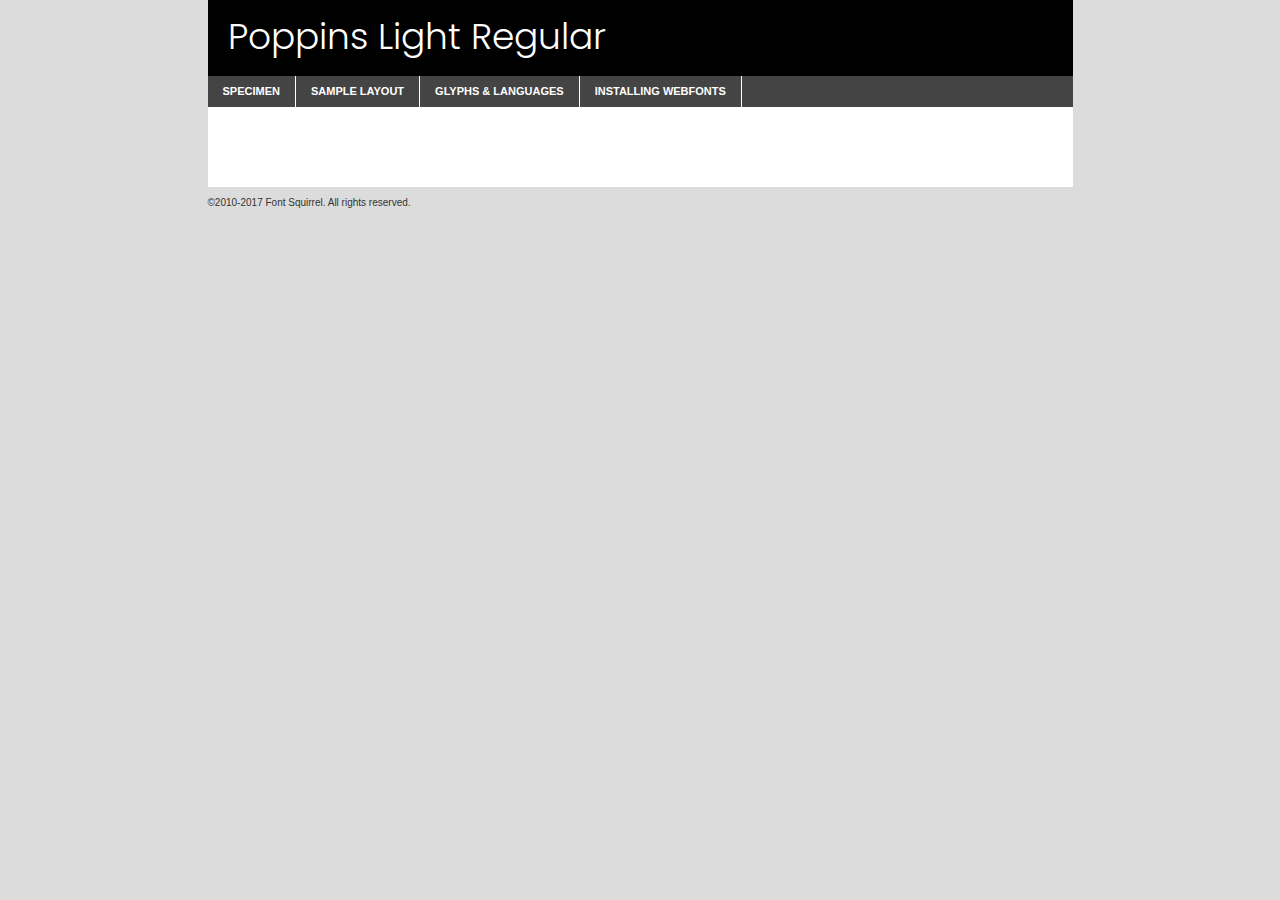
<file: components/fonts/poppins-light-demo.html>
<!DOCTYPE html PUBLIC "-//W3C//DTD XHTML 1.0 Transitional//EN"
	"http://www.w3.org/TR/xhtml1/DTD/xhtml1-transitional.dtd">

<html xmlns="http://www.w3.org/1999/xhtml" xml:lang="en" lang="en">
<head>
	<meta http-equiv="Content-Type" content="text/html; charset=utf-8" />
	<script src="http://ajax.googleapis.com/ajax/libs/jquery/1.7.2/jquery.min.js" type="text/javascript" charset="utf-8"></script>
	<script type="text/javascript">
	(function($){$.fn.easyTabs=function(option){var param=jQuery.extend({fadeSpeed:"fast",defaultContent:1,activeClass:'active'},option);$(this).each(function(){var thisId="#"+this.id;if(param.defaultContent==''){param.defaultContent=1;}
	if(typeof param.defaultContent=="number")
	{var defaultTab=$(thisId+" .tabs li:eq("+(param.defaultContent-1)+") a").attr('href').substr(1);}else{var defaultTab=param.defaultContent;}
	$(thisId+" .tabs li a").each(function(){var tabToHide=$(this).attr('href').substr(1);$("#"+tabToHide).addClass('easytabs-tab-content');});hideAll();changeContent(defaultTab);function hideAll(){$(thisId+" .easytabs-tab-content").hide();}
	function changeContent(tabId){hideAll();$(thisId+" .tabs li").removeClass(param.activeClass);$(thisId+" .tabs li a[href=#"+tabId+"]").closest('li').addClass(param.activeClass);if(param.fadeSpeed!="none")
	{$(thisId+" #"+tabId).fadeIn(param.fadeSpeed);}else{$(thisId+" #"+tabId).show();}}
	$(thisId+" .tabs li").click(function(){var tabId=$(this).find('a').attr('href').substr(1);changeContent(tabId);return false;});});}})(jQuery);
	</script>
	<link rel="stylesheet" href="specimen_files/specimen_stylesheet.css" type="text/css" charset="utf-8" />
	<link rel="stylesheet" href="stylesheet.css" type="text/css" charset="utf-8" />

	<style type="text/css">
					body{
				font-family: 'poppinslight';
							}
		</style>

	<title>Poppins Light Regular Specimen</title>
	
	
	<script type="text/javascript" charset="utf-8">
		$(document).ready(function() {
			$('#container').easyTabs({defaultContent:1});
		});
	</script>
</head>

<body>
<div id="container">
	<div id="header">
		Poppins Light Regular	</div>
	<ul class="tabs">
		<li><a href="#specimen">Specimen</a></li>
		<li><a href="#layout">Sample Layout</a></li>
				<li><a href="#glyphs">Glyphs &amp; Languages</a></li>
		<li><a href="#installing">Installing Webfonts</a></li>
		
	</ul>
	
	<div id="main_content">

		
			<div id="specimen">
		
				<div class="section">
					<div class="grid12 firstcol">
						<div class="huge">AaBb</div>
					</div>
				</div>
		
				<div class="section">
					<div class="glyph_range">A&#x200B;B&#x200b;C&#x200b;D&#x200b;E&#x200b;F&#x200b;G&#x200b;H&#x200b;I&#x200b;J&#x200b;K&#x200b;L&#x200b;M&#x200b;N&#x200b;O&#x200b;P&#x200b;Q&#x200b;R&#x200b;S&#x200b;T&#x200b;U&#x200b;V&#x200b;W&#x200b;X&#x200b;Y&#x200b;Z&#x200b;a&#x200b;b&#x200b;c&#x200b;d&#x200b;e&#x200b;f&#x200b;g&#x200b;h&#x200b;i&#x200b;j&#x200b;k&#x200b;l&#x200b;m&#x200b;n&#x200b;o&#x200b;p&#x200b;q&#x200b;r&#x200b;s&#x200b;t&#x200b;u&#x200b;v&#x200b;w&#x200b;x&#x200b;y&#x200b;z&#x200b;1&#x200b;2&#x200b;3&#x200b;4&#x200b;5&#x200b;6&#x200b;7&#x200b;8&#x200b;9&#x200b;0&#x200b;&amp;&#x200b;.&#x200b;,&#x200b;?&#x200b;!&#x200b;&#64;&#x200b;(&#x200b;)&#x200b;#&#x200b;$&#x200b;%&#x200b;*&#x200b;+&#x200b;-&#x200b;=&#x200b;:&#x200b;;</div>
				</div>
				<div class="section">
					<div class="grid12 firstcol">
						<table class="sample_table">
							<tr><td>10</td><td class="size10">abcdefghijklmnopqrstuvwxyzABCDEFGHIJKLMNOPQRSTUVWXYZ0123456789abcdefghijklmnopqrstuvwxyzABCDEFGHIJKLMNOPQRSTUVWXYZ0123456789abcdefghijklmnopqrstuvwxyzABCDEFGHIJKLMNOPQRSTUVWXYZ</td></tr>
							<tr><td>11</td><td class="size11">abcdefghijklmnopqrstuvwxyzABCDEFGHIJKLMNOPQRSTUVWXYZ0123456789abcdefghijklmnopqrstuvwxyzABCDEFGHIJKLMNOPQRSTUVWXYZ0123456789abcdefghijklmnopqrstuvwxyzABCDEFGHIJKLMNOPQRSTUVWXYZ</td></tr>
							<tr><td>12</td><td class="size12">abcdefghijklmnopqrstuvwxyzABCDEFGHIJKLMNOPQRSTUVWXYZ0123456789abcdefghijklmnopqrstuvwxyzABCDEFGHIJKLMNOPQRSTUVWXYZ0123456789abcdefghijklmnopqrstuvwxyzABCDEFGHIJKLMNOPQRSTUVWXYZ</td></tr>
							<tr><td>13</td><td class="size13">abcdefghijklmnopqrstuvwxyzABCDEFGHIJKLMNOPQRSTUVWXYZ0123456789abcdefghijklmnopqrstuvwxyzABCDEFGHIJKLMNOPQRSTUVWXYZ0123456789abcdefghijklmnopqrstuvwxyzABCDEFGHIJKLMNOPQRSTUVWXYZ</td></tr>
							<tr><td>14</td><td class="size14">abcdefghijklmnopqrstuvwxyzABCDEFGHIJKLMNOPQRSTUVWXYZ0123456789abcdefghijklmnopqrstuvwxyzABCDEFGHIJKLMNOPQRSTUVWXYZ0123456789abcdefghijklmnopqrstuvwxyzABCDEFGHIJKLMNOPQRSTUVWXYZ</td></tr>
							<tr><td>16</td><td class="size16">abcdefghijklmnopqrstuvwxyzABCDEFGHIJKLMNOPQRSTUVWXYZ0123456789abcdefghijklmnopqrstuvwxyzABCDEFGHIJKLMNOPQRSTUVWXYZ</td></tr>
							<tr><td>18</td><td class="size18">abcdefghijklmnopqrstuvwxyzABCDEFGHIJKLMNOPQRSTUVWXYZ0123456789abcdefghijklmnopqrstuvwxyzABCDEFGHIJKLMNOPQRSTUVWXYZ</td></tr>
							<tr><td>20</td><td class="size20">abcdefghijklmnopqrstuvwxyzABCDEFGHIJKLMNOPQRSTUVWXYZ0123456789abcdefghijklmnopqrstuvwxyzABCDEFGHIJKLMNOPQRSTUVWXYZ</td></tr>
							<tr><td>24</td><td class="size24">abcdefghijklmnopqrstuvwxyzABCDEFGHIJKLMNOPQRSTUVWXYZ0123456789abcdefghijklmnopqrstuvwxyzABCDEFGHIJKLMNOPQRSTUVWXYZ</td></tr>
							<tr><td>30</td><td class="size30">abcdefghijklmnopqrstuvwxyzABCDEFGHIJKLMNOPQRSTUVWXYZ0123456789abcdefghijklmnopqrstuvwxyzABCDEFGHIJKLMNOPQRSTUVWXYZ</td></tr>
							<tr><td>36</td><td class="size36">abcdefghijklmnopqrstuvwxyzABCDEFGHIJKLMNOPQRSTUVWXYZ0123456789abcdefghijklmnopqrstuvwxyzABCDEFGHIJKLMNOPQRSTUVWXYZ</td></tr>
							<tr><td>48</td><td class="size48">abcdefghijklmnopqrstuvwxyzABCDEFGHIJKLMNOPQRSTUVWXYZ0123456789abcdefghijklmnopqrstuvwxyzABCDEFGHIJKLMNOPQRSTUVWXYZ</td></tr>
							<tr><td>60</td><td class="size60">abcdefghijklmnopqrstuvwxyzABCDEFGHIJKLMNOPQRSTUVWXYZ0123456789abcdefghijklmnopqrstuvwxyzABCDEFGHIJKLMNOPQRSTUVWXYZ</td></tr>
							<tr><td>72</td><td class="size72">abcdefghijklmnopqrstuvwxyzABCDEFGHIJKLMNOPQRSTUVWXYZ0123456789abcdefghijklmnopqrstuvwxyzABCDEFGHIJKLMNOPQRSTUVWXYZ</td></tr>
							<tr><td>90</td><td class="size90">abcdefghijklmnopqrstuvwxyzABCDEFGHIJKLMNOPQRSTUVWXYZ0123456789abcdefghijklmnopqrstuvwxyzABCDEFGHIJKLMNOPQRSTUVWXYZ</td></tr>
						</table>
				
					</div>
			
				</div>
		
		
		
								<div class="section" id="bodycomparison">


										<div id="xheight">
				<div class="fontbody">&#x25FC;&#x25FC;&#x25FC;&#x25FC;&#x25FC;&#x25FC;&#x25FC;&#x25FC;&#x25FC;&#x25FC;&#x25FC;&#x25FC;&#x25FC;&#x25FC;&#x25FC;&#x25FC;&#x25FC;&#x25FC;&#x25FC;&#x25FC;&#x25FC;&#x25FC;&#x25FC;&#x25FC;&#x25FC;&#x25FC;&#x25FC;&#x25FC;&#x25FC;&#x25FC;&#x25FC;&#x25FC;&#x25FC;&#x25FC;&#x25FC;&#x25FC;&#x25FC;&#x25FC;&#x25FC;&#x25FC;&#x25FC;&#x25FC;&#x25FC;&#x25FC;&#x25FC;&#x25FC;&#x25FC;&#x25FC;&#x25FC;&#x25FC;&#x25FC;&#x25FC;&#x25FC;&#x25FC;&#x25FC;&#x25FC;&#x25FC;&#x25FC;&#x25FC;&#x25FC;&#x25FC;&#x25FC;&#x25FC;&#x25FC;&#x25FC;&#x25FC;&#x25FC;&#x25FC;&#x25FC;&#x25FC;&#x25FC;&#x25FC;&#x25FC;&#x25FC;&#x25FC;&#x25FC;&#x25FC;&#x25FC;&#x25FC;&#x25FC;&#x25FC;&#x25FC;&#x25FC;&#x25FC;&#x25FC;&#x25FC;&#x25FC;&#x25FC;&#x25FC;&#x25FC;&#x25FC;&#x25FC;&#x25FC;&#x25FC;&#x25FC;&#x25FC;&#x25FC;&#x25FC;&#x25FC;body</div><div class="arialbody">body</div><div class="verdanabody">body</div><div class="georgiabody">body</div></div>
										<div class="fontbody" style="z-index:1">
											body<span>Poppins Light Regular</span>
										</div>
										<div class="arialbody" style="z-index:1">
											body<span>Arial</span>
										</div>
										<div class="verdanabody" style="z-index:1">
											body<span>Verdana</span>
										</div>
										<div class="georgiabody" style="z-index:1">
											body<span>Georgia</span>
										</div>



								</div>
		
		
				<div class="section psample psample_row1" id="">
					
					<div class="grid2 firstcol">
						<p class="size10"><span>10.</span>Aenean lacinia bibendum nulla sed consectetur. Fusce dapibus, tellus ac cursus commodo, tortor mauris condimentum nibh, ut fermentum massa justo sit amet risus. Nullam id dolor id nibh ultricies vehicula ut id elit. Cum sociis natoque penatibus et magnis dis parturient montes, nascetur ridiculus mus. Nulla vitae elit libero, a pharetra augue.</p>
			
					</div>
					<div class="grid3">
						<p class="size11"><span>11.</span>Aenean lacinia bibendum nulla sed consectetur. Fusce dapibus, tellus ac cursus commodo, tortor mauris condimentum nibh, ut fermentum massa justo sit amet risus. Nullam id dolor id nibh ultricies vehicula ut id elit. Cum sociis natoque penatibus et magnis dis parturient montes, nascetur ridiculus mus. Nulla vitae elit libero, a pharetra augue.</p>
			
					</div>
					<div class="grid3">
						<p class="size12"><span>12.</span>Aenean lacinia bibendum nulla sed consectetur. Fusce dapibus, tellus ac cursus commodo, tortor mauris condimentum nibh, ut fermentum massa justo sit amet risus. Nullam id dolor id nibh ultricies vehicula ut id elit. Cum sociis natoque penatibus et magnis dis parturient montes, nascetur ridiculus mus. Nulla vitae elit libero, a pharetra augue.</p>
			
					</div>
					<div class="grid4">
						<p class="size13"><span>13.</span>Aenean lacinia bibendum nulla sed consectetur. Fusce dapibus, tellus ac cursus commodo, tortor mauris condimentum nibh, ut fermentum massa justo sit amet risus. Nullam id dolor id nibh ultricies vehicula ut id elit. Cum sociis natoque penatibus et magnis dis parturient montes, nascetur ridiculus mus. Nulla vitae elit libero, a pharetra augue.</p>
			
					</div>
					<div class="white_blend"></div>
					
				</div>
				<div class="section psample psample_row2" id="">
					<div class="grid3 firstcol">
						<p class="size14"><span>14.</span>Aenean lacinia bibendum nulla sed consectetur. Fusce dapibus, tellus ac cursus commodo, tortor mauris condimentum nibh, ut fermentum massa justo sit amet risus. Nullam id dolor id nibh ultricies vehicula ut id elit. Cum sociis natoque penatibus et magnis dis parturient montes, nascetur ridiculus mus. Nulla vitae elit libero, a pharetra augue.</p>
			
					</div>
					<div class="grid4">
						<p class="size16"><span>16.</span>Aenean lacinia bibendum nulla sed consectetur. Fusce dapibus, tellus ac cursus commodo, tortor mauris condimentum nibh, ut fermentum massa justo sit amet risus. Nullam id dolor id nibh ultricies vehicula ut id elit. Cum sociis natoque penatibus et magnis dis parturient montes, nascetur ridiculus mus. Nulla vitae elit libero, a pharetra augue.</p>
			
					</div>
					<div class="grid5">
						<p class="size18"><span>18.</span>Aenean lacinia bibendum nulla sed consectetur. Fusce dapibus, tellus ac cursus commodo, tortor mauris condimentum nibh, ut fermentum massa justo sit amet risus. Nullam id dolor id nibh ultricies vehicula ut id elit. Cum sociis natoque penatibus et magnis dis parturient montes, nascetur ridiculus mus. Nulla vitae elit libero, a pharetra augue.</p>
			
					</div>

					<div class="white_blend"></div>

				</div>
				
				<div class="section psample psample_row3" id="">
					<div class="grid5 firstcol">
						<p class="size20"><span>20.</span>Aenean lacinia bibendum nulla sed consectetur. Fusce dapibus, tellus ac cursus commodo, tortor mauris condimentum nibh, ut fermentum massa justo sit amet risus. Nullam id dolor id nibh ultricies vehicula ut id elit. Cum sociis natoque penatibus et magnis dis parturient montes, nascetur ridiculus mus. Nulla vitae elit libero, a pharetra augue.</p>
					</div>
					<div class="grid7">
						<p class="size24"><span>24.</span>Aenean lacinia bibendum nulla sed consectetur. Fusce dapibus, tellus ac cursus commodo, tortor mauris condimentum nibh, ut fermentum massa justo sit amet risus. Nullam id dolor id nibh ultricies vehicula ut id elit. Cum sociis natoque penatibus et magnis dis parturient montes, nascetur ridiculus mus. Nulla vitae elit libero, a pharetra augue.</p>
					</div>
					
					<div class="white_blend"></div>
					
				</div>
				
				<div class="section psample psample_row4" id="">
					<div class="grid12 firstcol">
						<p class="size30"><span>30.</span>Aenean lacinia bibendum nulla sed consectetur. Fusce dapibus, tellus ac cursus commodo, tortor mauris condimentum nibh, ut fermentum massa justo sit amet risus. Nullam id dolor id nibh ultricies vehicula ut id elit. Cum sociis natoque penatibus et magnis dis parturient montes, nascetur ridiculus mus. Nulla vitae elit libero, a pharetra augue.</p>
					</div>
					<div class="white_blend"></div>
					
				</div>
				
				
				
				<div class="section psample psample_row1 fullreverse">
					<div class="grid2 firstcol">
						<p class="size10"><span>10.</span>Aenean lacinia bibendum nulla sed consectetur. Fusce dapibus, tellus ac cursus commodo, tortor mauris condimentum nibh, ut fermentum massa justo sit amet risus. Nullam id dolor id nibh ultricies vehicula ut id elit. Cum sociis natoque penatibus et magnis dis parturient montes, nascetur ridiculus mus. Nulla vitae elit libero, a pharetra augue.</p>
			
					</div>
					<div class="grid3">
						<p class="size11"><span>11.</span>Aenean lacinia bibendum nulla sed consectetur. Fusce dapibus, tellus ac cursus commodo, tortor mauris condimentum nibh, ut fermentum massa justo sit amet risus. Nullam id dolor id nibh ultricies vehicula ut id elit. Cum sociis natoque penatibus et magnis dis parturient montes, nascetur ridiculus mus. Nulla vitae elit libero, a pharetra augue.</p>
			
					</div>
					<div class="grid3">
						<p class="size12"><span>12.</span>Aenean lacinia bibendum nulla sed consectetur. Fusce dapibus, tellus ac cursus commodo, tortor mauris condimentum nibh, ut fermentum massa justo sit amet risus. Nullam id dolor id nibh ultricies vehicula ut id elit. Cum sociis natoque penatibus et magnis dis parturient montes, nascetur ridiculus mus. Nulla vitae elit libero, a pharetra augue.</p>
			
					</div>
					<div class="grid4">
						<p class="size13"><span>13.</span>Aenean lacinia bibendum nulla sed consectetur. Fusce dapibus, tellus ac cursus commodo, tortor mauris condimentum nibh, ut fermentum massa justo sit amet risus. Nullam id dolor id nibh ultricies vehicula ut id elit. Cum sociis natoque penatibus et magnis dis parturient montes, nascetur ridiculus mus. Nulla vitae elit libero, a pharetra augue.</p>
			
					</div>
					<div class="black_blend"></div>
					
				</div>
				
				<div class="section psample psample_row2 fullreverse">
					<div class="grid3 firstcol">
						<p class="size14"><span>14.</span>Aenean lacinia bibendum nulla sed consectetur. Fusce dapibus, tellus ac cursus commodo, tortor mauris condimentum nibh, ut fermentum massa justo sit amet risus. Nullam id dolor id nibh ultricies vehicula ut id elit. Cum sociis natoque penatibus et magnis dis parturient montes, nascetur ridiculus mus. Nulla vitae elit libero, a pharetra augue.</p>
			
					</div>
					<div class="grid4">
						<p class="size16"><span>16.</span>Aenean lacinia bibendum nulla sed consectetur. Fusce dapibus, tellus ac cursus commodo, tortor mauris condimentum nibh, ut fermentum massa justo sit amet risus. Nullam id dolor id nibh ultricies vehicula ut id elit. Cum sociis natoque penatibus et magnis dis parturient montes, nascetur ridiculus mus. Nulla vitae elit libero, a pharetra augue.</p>
			
					</div>
					<div class="grid5">
						<p class="size18"><span>18.</span>Aenean lacinia bibendum nulla sed consectetur. Fusce dapibus, tellus ac cursus commodo, tortor mauris condimentum nibh, ut fermentum massa justo sit amet risus. Nullam id dolor id nibh ultricies vehicula ut id elit. Cum sociis natoque penatibus et magnis dis parturient montes, nascetur ridiculus mus. Nulla vitae elit libero, a pharetra augue.</p>
			
					</div>
					<div class="black_blend"></div>

				</div>
				
				<div class="section psample fullreverse psample_row3" id="">
					<div class="grid5 firstcol">
						<p class="size20"><span>20.</span>Aenean lacinia bibendum nulla sed consectetur. Fusce dapibus, tellus ac cursus commodo, tortor mauris condimentum nibh, ut fermentum massa justo sit amet risus. Nullam id dolor id nibh ultricies vehicula ut id elit. Cum sociis natoque penatibus et magnis dis parturient montes, nascetur ridiculus mus. Nulla vitae elit libero, a pharetra augue.</p>
					</div>
					<div class="grid7">
						<p class="size24"><span>24.</span>Aenean lacinia bibendum nulla sed consectetur. Fusce dapibus, tellus ac cursus commodo, tortor mauris condimentum nibh, ut fermentum massa justo sit amet risus. Nullam id dolor id nibh ultricies vehicula ut id elit. Cum sociis natoque penatibus et magnis dis parturient montes, nascetur ridiculus mus. Nulla vitae elit libero, a pharetra augue.</p>
					</div>
					
					<div class="black_blend"></div>
					
				</div>
				
				<div class="section psample fullreverse psample_row4" id="" style="border-bottom: 20px #000 solid;">
					<div class="grid12 firstcol">
						<p class="size30"><span>30.</span>Aenean lacinia bibendum nulla sed consectetur. Fusce dapibus, tellus ac cursus commodo, tortor mauris condimentum nibh, ut fermentum massa justo sit amet risus. Nullam id dolor id nibh ultricies vehicula ut id elit. Cum sociis natoque penatibus et magnis dis parturient montes, nascetur ridiculus mus. Nulla vitae elit libero, a pharetra augue.</p>
					</div>
					<div class="black_blend"></div>
					
				</div>
				
				
				
				
			</div>
			
			<div id="layout">
				
				<div class="section">
					
					<div class="grid12 firstcol">
						<h1>Lorem Ipsum Dolor</h1>
						<h2>Etiam porta sem malesuada magna mollis euismod</h2>
						
						<p class="byline">By <a href="#link">Aenean Lacinia</a></p>
					</div>
				</div>
				<div class="section">
					<div class="grid8 firstcol">
						<p class="large">Donec sed odio dui. Morbi leo risus, porta ac consectetur ac, vestibulum at eros. Fusce dapibus, tellus ac cursus commodo, tortor mauris condimentum nibh, ut fermentum massa justo sit amet risus. </p>

						
						<h3>Pellentesque ornare sem</h3>

						<p>Maecenas sed diam eget risus varius blandit sit amet non magna. Maecenas faucibus mollis interdum. Donec ullamcorper nulla non metus auctor fringilla. Nullam id dolor id nibh ultricies vehicula ut id elit. Nullam id dolor id nibh ultricies vehicula ut id elit. </p>

						<p>Aenean eu leo quam. Pellentesque ornare sem lacinia quam venenatis vestibulum. Lorem ipsum dolor sit amet, consectetur adipiscing elit. Cum sociis natoque penatibus et magnis dis parturient montes, nascetur ridiculus mus. </p>

						<p>Nulla vitae elit libero, a pharetra augue. Praesent commodo cursus magna, vel scelerisque nisl consectetur et. Aenean lacinia bibendum nulla sed consectetur. </p>

						<p>Nullam quis risus eget urna mollis ornare vel eu leo. Nullam quis risus eget urna mollis ornare vel eu leo. Maecenas sed diam eget risus varius blandit sit amet non magna. Donec ullamcorper nulla non metus auctor fringilla. </p>

						<h3>Cras mattis consectetur</h3>

						<p>Aenean eu leo quam. Pellentesque ornare sem lacinia quam venenatis vestibulum. Aenean lacinia bibendum nulla sed consectetur. Integer posuere erat a ante venenatis dapibus posuere velit aliquet. Cras mattis consectetur purus sit amet fermentum. </p>

						<p>Nullam id dolor id nibh ultricies vehicula ut id elit. Nullam quis risus eget urna mollis ornare vel eu leo. Cras mattis consectetur purus sit amet fermentum.</p>
					</div>
					
					<div class="grid4 sidebar">
						
						<div class="box reverse">
							<p class="last">Nullam quis risus eget urna mollis ornare vel eu leo. Donec ullamcorper nulla non metus auctor fringilla. Cras mattis consectetur purus sit amet fermentum. Sed posuere consectetur est at lobortis. Lorem ipsum dolor sit amet, consectetur adipiscing elit. </p>
						</div>
						
						<p class="caption">Maecenas sed diam eget risus varius.</p>

						<p>Vestibulum id ligula porta felis euismod semper. Integer posuere erat a ante venenatis dapibus posuere velit aliquet. Vestibulum id ligula porta felis euismod semper. Sed posuere consectetur est at lobortis. Maecenas sed diam eget risus varius blandit sit amet non magna. Fusce dapibus, tellus ac cursus commodo, tortor mauris condimentum nibh, ut fermentum massa justo sit amet risus. </p>

					

						<p>Duis mollis, est non commodo luctus, nisi erat porttitor ligula, eget lacinia odio sem nec elit. Aenean lacinia bibendum nulla sed consectetur. Vivamus sagittis lacus vel augue laoreet rutrum faucibus dolor auctor. Aenean lacinia bibendum nulla sed consectetur. Nullam quis risus eget urna mollis ornare vel eu leo. </p>

						<p>Praesent commodo cursus magna, vel scelerisque nisl consectetur et. Donec ullamcorper nulla non metus auctor fringilla. Maecenas faucibus mollis interdum. Fusce dapibus, tellus ac cursus commodo, tortor mauris condimentum nibh, ut fermentum massa justo sit amet risus. </p>

					</div>
				</div>
				
			</div>


			



		<div id="glyphs">
			<div class="section">
				<div class="grid12 firstcol">
			
				<h1>Language Support</h1>
				<p>The subset of Poppins Light Regular in this kit supports the following languages:<br />
			
					English, Arrernte, Bislama, Cebuano, Fijian, Gilbertese, Hmong, Ibanag, Iloko_ilokano, Interglossa_glosa, Interlingua, Lojban, Manx, Norfolk_pitcairnese, Oromo, Rotokas, Samoan, Sardinian, Seychelles_creole, Shona, Somali, Southern_ndebele, Swahili, Swati_swazi, Tok_pisin, Warlpiri, Xhosa, Zulu, Latinbasic, Demo				</p>
				<h1>Glyph Chart</h1>
				<p>The subset of Poppins Light Regular in this kit includes all the glyphs listed below. Unicode entities are included above each glyph to help you insert individual characters into your layout.</p>
				<div id="glyph_chart">
			
																														 <div><p>&amp;#13;</p>&#13;</div>
																				 <div><p>&amp;#32;</p>&#32;</div>
																				 <div><p>&amp;#33;</p>&#33;</div>
																				 <div><p>&amp;#34;</p>&#34;</div>
																				 <div><p>&amp;#35;</p>&#35;</div>
																				 <div><p>&amp;#36;</p>&#36;</div>
																				 <div><p>&amp;#37;</p>&#37;</div>
																				 <div><p>&amp;#38;</p>&#38;</div>
																				 <div><p>&amp;#39;</p>&#39;</div>
																				 <div><p>&amp;#40;</p>&#40;</div>
																				 <div><p>&amp;#41;</p>&#41;</div>
																				 <div><p>&amp;#42;</p>&#42;</div>
																				 <div><p>&amp;#43;</p>&#43;</div>
																				 <div><p>&amp;#44;</p>&#44;</div>
																				 <div><p>&amp;#46;</p>&#46;</div>
																				 <div><p>&amp;#47;</p>&#47;</div>
																				 <div><p>&amp;#48;</p>&#48;</div>
																				 <div><p>&amp;#49;</p>&#49;</div>
																				 <div><p>&amp;#50;</p>&#50;</div>
																				 <div><p>&amp;#51;</p>&#51;</div>
																				 <div><p>&amp;#52;</p>&#52;</div>
																				 <div><p>&amp;#53;</p>&#53;</div>
																				 <div><p>&amp;#54;</p>&#54;</div>
																				 <div><p>&amp;#55;</p>&#55;</div>
																				 <div><p>&amp;#56;</p>&#56;</div>
																				 <div><p>&amp;#57;</p>&#57;</div>
																				 <div><p>&amp;#60;</p>&#60;</div>
																				 <div><p>&amp;#61;</p>&#61;</div>
																				 <div><p>&amp;#62;</p>&#62;</div>
																				 <div><p>&amp;#63;</p>&#63;</div>
																				 <div><p>&amp;#64;</p>&#64;</div>
																				 <div><p>&amp;#65;</p>&#65;</div>
																				 <div><p>&amp;#66;</p>&#66;</div>
																				 <div><p>&amp;#67;</p>&#67;</div>
																				 <div><p>&amp;#68;</p>&#68;</div>
																				 <div><p>&amp;#69;</p>&#69;</div>
																				 <div><p>&amp;#70;</p>&#70;</div>
																				 <div><p>&amp;#71;</p>&#71;</div>
																				 <div><p>&amp;#72;</p>&#72;</div>
																				 <div><p>&amp;#73;</p>&#73;</div>
																				 <div><p>&amp;#74;</p>&#74;</div>
																				 <div><p>&amp;#75;</p>&#75;</div>
																				 <div><p>&amp;#76;</p>&#76;</div>
																				 <div><p>&amp;#77;</p>&#77;</div>
																				 <div><p>&amp;#78;</p>&#78;</div>
																				 <div><p>&amp;#79;</p>&#79;</div>
																				 <div><p>&amp;#80;</p>&#80;</div>
																				 <div><p>&amp;#81;</p>&#81;</div>
																				 <div><p>&amp;#82;</p>&#82;</div>
																				 <div><p>&amp;#83;</p>&#83;</div>
																				 <div><p>&amp;#84;</p>&#84;</div>
																				 <div><p>&amp;#85;</p>&#85;</div>
																				 <div><p>&amp;#86;</p>&#86;</div>
																				 <div><p>&amp;#87;</p>&#87;</div>
																				 <div><p>&amp;#88;</p>&#88;</div>
																				 <div><p>&amp;#89;</p>&#89;</div>
																				 <div><p>&amp;#90;</p>&#90;</div>
																				 <div><p>&amp;#91;</p>&#91;</div>
																				 <div><p>&amp;#92;</p>&#92;</div>
																				 <div><p>&amp;#93;</p>&#93;</div>
																				 <div><p>&amp;#94;</p>&#94;</div>
																				 <div><p>&amp;#95;</p>&#95;</div>
																				 <div><p>&amp;#96;</p>&#96;</div>
																				 <div><p>&amp;#97;</p>&#97;</div>
																				 <div><p>&amp;#98;</p>&#98;</div>
																				 <div><p>&amp;#99;</p>&#99;</div>
																				 <div><p>&amp;#100;</p>&#100;</div>
																				 <div><p>&amp;#101;</p>&#101;</div>
																				 <div><p>&amp;#102;</p>&#102;</div>
																				 <div><p>&amp;#103;</p>&#103;</div>
																				 <div><p>&amp;#104;</p>&#104;</div>
																				 <div><p>&amp;#105;</p>&#105;</div>
																				 <div><p>&amp;#106;</p>&#106;</div>
																				 <div><p>&amp;#107;</p>&#107;</div>
																				 <div><p>&amp;#108;</p>&#108;</div>
																				 <div><p>&amp;#109;</p>&#109;</div>
																				 <div><p>&amp;#110;</p>&#110;</div>
																				 <div><p>&amp;#111;</p>&#111;</div>
																				 <div><p>&amp;#112;</p>&#112;</div>
																				 <div><p>&amp;#113;</p>&#113;</div>
																				 <div><p>&amp;#114;</p>&#114;</div>
																				 <div><p>&amp;#115;</p>&#115;</div>
																				 <div><p>&amp;#116;</p>&#116;</div>
																				 <div><p>&amp;#117;</p>&#117;</div>
																				 <div><p>&amp;#118;</p>&#118;</div>
																				 <div><p>&amp;#119;</p>&#119;</div>
																				 <div><p>&amp;#120;</p>&#120;</div>
																				 <div><p>&amp;#121;</p>&#121;</div>
																				 <div><p>&amp;#122;</p>&#122;</div>
																				 <div><p>&amp;#123;</p>&#123;</div>
																				 <div><p>&amp;#124;</p>&#124;</div>
																				 <div><p>&amp;#125;</p>&#125;</div>
																				 <div><p>&amp;#126;</p>&#126;</div>
																				 <div><p>&amp;#160;</p>&#160;</div>
																				 <div><p>&amp;#161;</p>&#161;</div>
																				 <div><p>&amp;#162;</p>&#162;</div>
																				 <div><p>&amp;#163;</p>&#163;</div>
																				 <div><p>&amp;#164;</p>&#164;</div>
																				 <div><p>&amp;#165;</p>&#165;</div>
																				 <div><p>&amp;#166;</p>&#166;</div>
																				 <div><p>&amp;#167;</p>&#167;</div>
																				 <div><p>&amp;#168;</p>&#168;</div>
																				 <div><p>&amp;#169;</p>&#169;</div>
																				 <div><p>&amp;#170;</p>&#170;</div>
																				 <div><p>&amp;#171;</p>&#171;</div>
																				 <div><p>&amp;#172;</p>&#172;</div>
																				 <div><p>&amp;#174;</p>&#174;</div>
																				 <div><p>&amp;#175;</p>&#175;</div>
																				 <div><p>&amp;#176;</p>&#176;</div>
																				 <div><p>&amp;#177;</p>&#177;</div>
																				 <div><p>&amp;#178;</p>&#178;</div>
																				 <div><p>&amp;#179;</p>&#179;</div>
																				 <div><p>&amp;#180;</p>&#180;</div>
																				 <div><p>&amp;#181;</p>&#181;</div>
																				 <div><p>&amp;#182;</p>&#182;</div>
																				 <div><p>&amp;#184;</p>&#184;</div>
																				 <div><p>&amp;#185;</p>&#185;</div>
																				 <div><p>&amp;#186;</p>&#186;</div>
																				 <div><p>&amp;#187;</p>&#187;</div>
																				 <div><p>&amp;#188;</p>&#188;</div>
																				 <div><p>&amp;#189;</p>&#189;</div>
																				 <div><p>&amp;#190;</p>&#190;</div>
																				 <div><p>&amp;#191;</p>&#191;</div>
																				 <div><p>&amp;#198;</p>&#198;</div>
																				 <div><p>&amp;#199;</p>&#199;</div>
																				 <div><p>&amp;#208;</p>&#208;</div>
																				 <div><p>&amp;#215;</p>&#215;</div>
																				 <div><p>&amp;#216;</p>&#216;</div>
																				 <div><p>&amp;#222;</p>&#222;</div>
																				 <div><p>&amp;#223;</p>&#223;</div>
																				 <div><p>&amp;#230;</p>&#230;</div>
																				 <div><p>&amp;#231;</p>&#231;</div>
																				 <div><p>&amp;#240;</p>&#240;</div>
																				 <div><p>&amp;#247;</p>&#247;</div>
																				 <div><p>&amp;#248;</p>&#248;</div>
																				 <div><p>&amp;#254;</p>&#254;</div>
																				 <div><p>&amp;#305;</p>&#305;</div>
																				 <div><p>&amp;#338;</p>&#338;</div>
																				 <div><p>&amp;#339;</p>&#339;</div>
																				 <div><p>&amp;#710;</p>&#710;</div>
																				 <div><p>&amp;#730;</p>&#730;</div>
																				 <div><p>&amp;#732;</p>&#732;</div>
																				 <div><p>&amp;#8192;</p>&#8192;</div>
																				 <div><p>&amp;#8193;</p>&#8193;</div>
																				 <div><p>&amp;#8194;</p>&#8194;</div>
																				 <div><p>&amp;#8195;</p>&#8195;</div>
																				 <div><p>&amp;#8196;</p>&#8196;</div>
																				 <div><p>&amp;#8197;</p>&#8197;</div>
																				 <div><p>&amp;#8198;</p>&#8198;</div>
																				 <div><p>&amp;#8199;</p>&#8199;</div>
																				 <div><p>&amp;#8200;</p>&#8200;</div>
																				 <div><p>&amp;#8201;</p>&#8201;</div>
																				 <div><p>&amp;#8202;</p>&#8202;</div>
																				 <div><p>&amp;#8211;</p>&#8211;</div>
																				 <div><p>&amp;#8212;</p>&#8212;</div>
																				 <div><p>&amp;#8216;</p>&#8216;</div>
																				 <div><p>&amp;#8217;</p>&#8217;</div>
																				 <div><p>&amp;#8218;</p>&#8218;</div>
																				 <div><p>&amp;#8220;</p>&#8220;</div>
																				 <div><p>&amp;#8221;</p>&#8221;</div>
																				 <div><p>&amp;#8222;</p>&#8222;</div>
																				 <div><p>&amp;#8226;</p>&#8226;</div>
																				 <div><p>&amp;#8239;</p>&#8239;</div>
																				 <div><p>&amp;#8249;</p>&#8249;</div>
																				 <div><p>&amp;#8250;</p>&#8250;</div>
																				 <div><p>&amp;#8287;</p>&#8287;</div>
																				 <div><p>&amp;#8364;</p>&#8364;</div>
																				 <div><p>&amp;#8482;</p>&#8482;</div>
																				 <div><p>&amp;#8722;</p>&#8722;</div>
																				 <div><p>&amp;#9724;</p>&#9724;</div>
																				 <div><p>&amp;#64257;</p>&#64257;</div>
																																																</div>	
				</div>
		
		
			</div>
		</div>
		
		
		<div id="specs">
			
		</div>
	
		<div id="installing">
			<div class="section">
				<div class="grid7 firstcol">
					<h1>Installing Webfonts</h1>
					
					<p>Webfonts are supported by all major browser platforms but not all in the same way. There are currently four different font formats that must be included in order to target all browsers. This includes TTF, WOFF, EOT and SVG.</p>
					
					<h2>1. Upload your webfonts</h2>
					<p>You must upload your webfont kit to your website. They should be in or near the same directory as your CSS files.</p>
					
					<h2>2. Include the webfont stylesheet</h2>
					<p>A special CSS @font-face declaration helps the various browsers select the appropriate font it needs without causing you a bunch of headaches. Learn more about this syntax by reading the <a href="https://www.fontspring.com/blog/further-hardening-of-the-bulletproof-syntax">Fontspring blog post</a> about it. The code for it is as follows:</p>


<code>
@font-face{ 
	font-family: 'MyWebFont';
	src: url('WebFont.eot');
	src: url('WebFont.eot?#iefix') format('embedded-opentype'),
	     url('WebFont.woff') format('woff'),
	     url('WebFont.ttf') format('truetype'),
	     url('WebFont.svg#webfont') format('svg');
}
</code>

	<p>We've already gone ahead and generated the code for you. All you have to do is link to the stylesheet in your HTML, like this:</p>
	<code>&lt;link rel=&quot;stylesheet&quot; href=&quot;stylesheet.css&quot; type=&quot;text/css&quot; charset=&quot;utf-8&quot; /&gt;</code>

					<h2>3. Modify your own stylesheet</h2>
					<p>To take advantage of your new fonts, you must tell your stylesheet to use them. Look at the original @font-face declaration above and find the property called "font-family." The name linked there will be what you use to reference the font. Prepend that webfont name to the font stack in the "font-family" property, inside the selector you want to change. For example:</p>
<code>p { font-family: 'WebFont', Arial, sans-serif; }</code>

<h2>4. Test</h2>
<p>Getting webfonts to work cross-browser <em>can</em> be tricky. Use the information in the sidebar to help you if you find that fonts aren't loading in a particular browser.</p>
				</div>
				
				<div class="grid5 sidebar">
					<div class="box">
						<h2>Troubleshooting<br />Font-Face Problems</h2>
						<p>Having trouble getting your webfonts to load in your new website? Here are some tips to sort out what might be the problem.</p>

						<h3>Fonts not showing in any browser</h3>

						<p>This sounds like you need to work on the plumbing. You either did not upload the fonts to the correct directory, or you did not link the fonts properly in the CSS. If you've confirmed that all this is correct and you still have a problem, take a look at your .htaccess file and see if requests are getting intercepted.</p>

						<h3>Fonts not loading in iPhone or iPad</h3>

						<p>The most common problem here is that you are serving the fonts from an IIS server. IIS refuses to serve files that have unknown MIME types. If that is the case, you must set the MIME type for SVG to "image/svg+xml" in the server settings. Follow these instructions from Microsoft if you need help.</p>

						<h3>Fonts not loading in Firefox</h3>

						<p>The primary reason for this failure? You are still using a version Firefox older than 3.5. So upgrade already! If that isn't it, then you are very likely serving fonts from a different domain. Firefox requires that all font assets be served from the same domain. Lastly it is possible that you need to add WOFF to your list of MIME types (if you are serving via IIS.)</p>

						<h3>Fonts not loading in IE</h3>

						<p>Are you looking at Internet Explorer on an actual Windows machine or are you cheating by using a service like Adobe BrowserLab? Many of these screenshot services do not render @font-face for IE. Best to test it on a real machine.</p>

						<h3>Fonts not loading in IE9</h3>

						<p>IE9, like Firefox, requires that fonts be served from the same domain as the website. Make sure that is the case.</p>
					</div>
				</div>
			</div>
			
		</div>
	
	</div>
	<div id="footer">
		<p>&copy;2010-2017 Font Squirrel. All rights reserved.</p>
	</div>
</div>
</body>
</html>
</file>
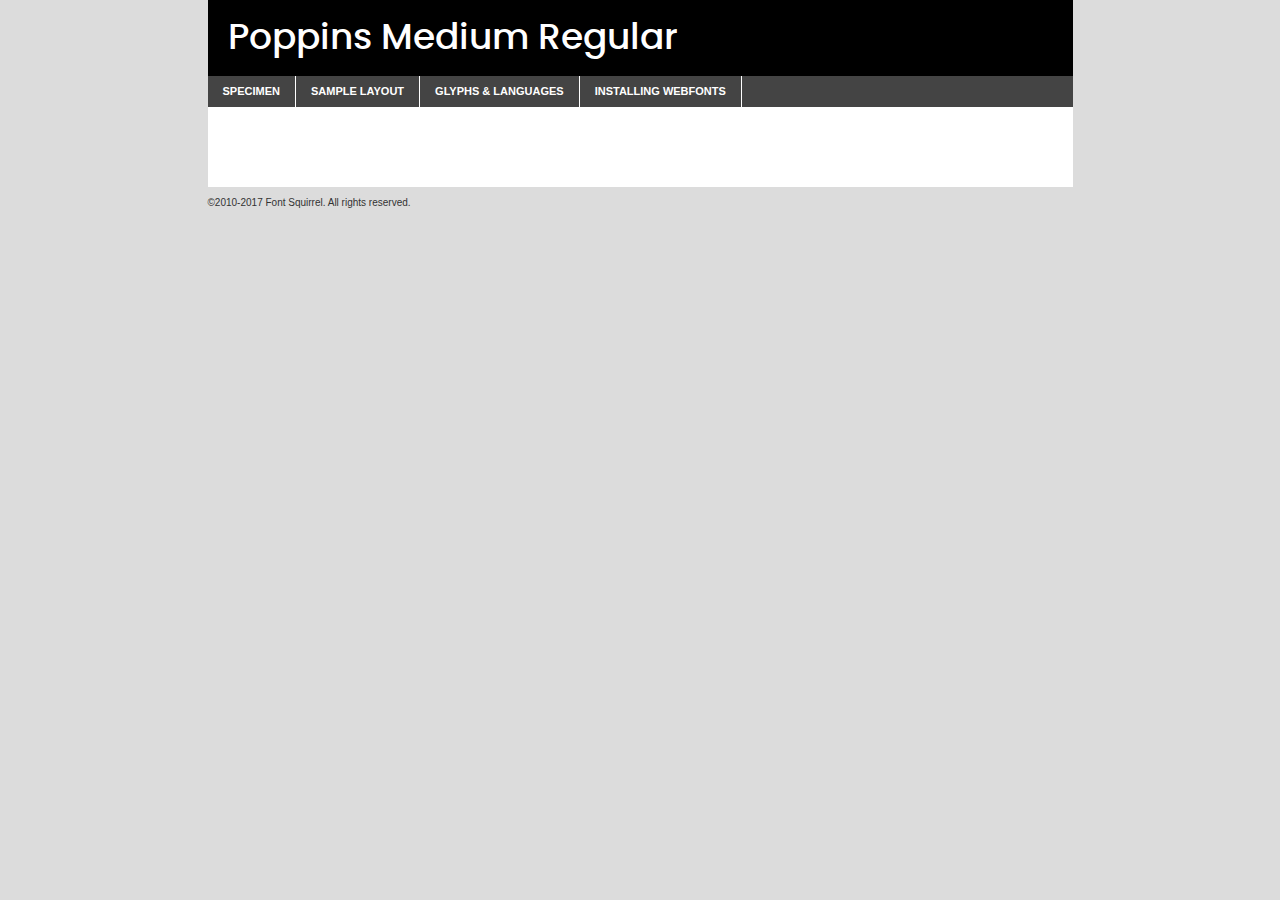
<file: components/fonts/poppins-medium-demo.html>
<!DOCTYPE html PUBLIC "-//W3C//DTD XHTML 1.0 Transitional//EN"
	"http://www.w3.org/TR/xhtml1/DTD/xhtml1-transitional.dtd">

<html xmlns="http://www.w3.org/1999/xhtml" xml:lang="en" lang="en">
<head>
	<meta http-equiv="Content-Type" content="text/html; charset=utf-8" />
	<script src="http://ajax.googleapis.com/ajax/libs/jquery/1.7.2/jquery.min.js" type="text/javascript" charset="utf-8"></script>
	<script type="text/javascript">
	(function($){$.fn.easyTabs=function(option){var param=jQuery.extend({fadeSpeed:"fast",defaultContent:1,activeClass:'active'},option);$(this).each(function(){var thisId="#"+this.id;if(param.defaultContent==''){param.defaultContent=1;}
	if(typeof param.defaultContent=="number")
	{var defaultTab=$(thisId+" .tabs li:eq("+(param.defaultContent-1)+") a").attr('href').substr(1);}else{var defaultTab=param.defaultContent;}
	$(thisId+" .tabs li a").each(function(){var tabToHide=$(this).attr('href').substr(1);$("#"+tabToHide).addClass('easytabs-tab-content');});hideAll();changeContent(defaultTab);function hideAll(){$(thisId+" .easytabs-tab-content").hide();}
	function changeContent(tabId){hideAll();$(thisId+" .tabs li").removeClass(param.activeClass);$(thisId+" .tabs li a[href=#"+tabId+"]").closest('li').addClass(param.activeClass);if(param.fadeSpeed!="none")
	{$(thisId+" #"+tabId).fadeIn(param.fadeSpeed);}else{$(thisId+" #"+tabId).show();}}
	$(thisId+" .tabs li").click(function(){var tabId=$(this).find('a').attr('href').substr(1);changeContent(tabId);return false;});});}})(jQuery);
	</script>
	<link rel="stylesheet" href="specimen_files/specimen_stylesheet.css" type="text/css" charset="utf-8" />
	<link rel="stylesheet" href="stylesheet.css" type="text/css" charset="utf-8" />

	<style type="text/css">
					body{
				font-family: 'poppinsmedium';
							}
		</style>

	<title>Poppins Medium Regular Specimen</title>
	
	
	<script type="text/javascript" charset="utf-8">
		$(document).ready(function() {
			$('#container').easyTabs({defaultContent:1});
		});
	</script>
</head>

<body>
<div id="container">
	<div id="header">
		Poppins Medium Regular	</div>
	<ul class="tabs">
		<li><a href="#specimen">Specimen</a></li>
		<li><a href="#layout">Sample Layout</a></li>
				<li><a href="#glyphs">Glyphs &amp; Languages</a></li>
		<li><a href="#installing">Installing Webfonts</a></li>
		
	</ul>
	
	<div id="main_content">

		
			<div id="specimen">
		
				<div class="section">
					<div class="grid12 firstcol">
						<div class="huge">AaBb</div>
					</div>
				</div>
		
				<div class="section">
					<div class="glyph_range">A&#x200B;B&#x200b;C&#x200b;D&#x200b;E&#x200b;F&#x200b;G&#x200b;H&#x200b;I&#x200b;J&#x200b;K&#x200b;L&#x200b;M&#x200b;N&#x200b;O&#x200b;P&#x200b;Q&#x200b;R&#x200b;S&#x200b;T&#x200b;U&#x200b;V&#x200b;W&#x200b;X&#x200b;Y&#x200b;Z&#x200b;a&#x200b;b&#x200b;c&#x200b;d&#x200b;e&#x200b;f&#x200b;g&#x200b;h&#x200b;i&#x200b;j&#x200b;k&#x200b;l&#x200b;m&#x200b;n&#x200b;o&#x200b;p&#x200b;q&#x200b;r&#x200b;s&#x200b;t&#x200b;u&#x200b;v&#x200b;w&#x200b;x&#x200b;y&#x200b;z&#x200b;1&#x200b;2&#x200b;3&#x200b;4&#x200b;5&#x200b;6&#x200b;7&#x200b;8&#x200b;9&#x200b;0&#x200b;&amp;&#x200b;.&#x200b;,&#x200b;?&#x200b;!&#x200b;&#64;&#x200b;(&#x200b;)&#x200b;#&#x200b;$&#x200b;%&#x200b;*&#x200b;+&#x200b;-&#x200b;=&#x200b;:&#x200b;;</div>
				</div>
				<div class="section">
					<div class="grid12 firstcol">
						<table class="sample_table">
							<tr><td>10</td><td class="size10">abcdefghijklmnopqrstuvwxyzABCDEFGHIJKLMNOPQRSTUVWXYZ0123456789abcdefghijklmnopqrstuvwxyzABCDEFGHIJKLMNOPQRSTUVWXYZ0123456789abcdefghijklmnopqrstuvwxyzABCDEFGHIJKLMNOPQRSTUVWXYZ</td></tr>
							<tr><td>11</td><td class="size11">abcdefghijklmnopqrstuvwxyzABCDEFGHIJKLMNOPQRSTUVWXYZ0123456789abcdefghijklmnopqrstuvwxyzABCDEFGHIJKLMNOPQRSTUVWXYZ0123456789abcdefghijklmnopqrstuvwxyzABCDEFGHIJKLMNOPQRSTUVWXYZ</td></tr>
							<tr><td>12</td><td class="size12">abcdefghijklmnopqrstuvwxyzABCDEFGHIJKLMNOPQRSTUVWXYZ0123456789abcdefghijklmnopqrstuvwxyzABCDEFGHIJKLMNOPQRSTUVWXYZ0123456789abcdefghijklmnopqrstuvwxyzABCDEFGHIJKLMNOPQRSTUVWXYZ</td></tr>
							<tr><td>13</td><td class="size13">abcdefghijklmnopqrstuvwxyzABCDEFGHIJKLMNOPQRSTUVWXYZ0123456789abcdefghijklmnopqrstuvwxyzABCDEFGHIJKLMNOPQRSTUVWXYZ0123456789abcdefghijklmnopqrstuvwxyzABCDEFGHIJKLMNOPQRSTUVWXYZ</td></tr>
							<tr><td>14</td><td class="size14">abcdefghijklmnopqrstuvwxyzABCDEFGHIJKLMNOPQRSTUVWXYZ0123456789abcdefghijklmnopqrstuvwxyzABCDEFGHIJKLMNOPQRSTUVWXYZ0123456789abcdefghijklmnopqrstuvwxyzABCDEFGHIJKLMNOPQRSTUVWXYZ</td></tr>
							<tr><td>16</td><td class="size16">abcdefghijklmnopqrstuvwxyzABCDEFGHIJKLMNOPQRSTUVWXYZ0123456789abcdefghijklmnopqrstuvwxyzABCDEFGHIJKLMNOPQRSTUVWXYZ</td></tr>
							<tr><td>18</td><td class="size18">abcdefghijklmnopqrstuvwxyzABCDEFGHIJKLMNOPQRSTUVWXYZ0123456789abcdefghijklmnopqrstuvwxyzABCDEFGHIJKLMNOPQRSTUVWXYZ</td></tr>
							<tr><td>20</td><td class="size20">abcdefghijklmnopqrstuvwxyzABCDEFGHIJKLMNOPQRSTUVWXYZ0123456789abcdefghijklmnopqrstuvwxyzABCDEFGHIJKLMNOPQRSTUVWXYZ</td></tr>
							<tr><td>24</td><td class="size24">abcdefghijklmnopqrstuvwxyzABCDEFGHIJKLMNOPQRSTUVWXYZ0123456789abcdefghijklmnopqrstuvwxyzABCDEFGHIJKLMNOPQRSTUVWXYZ</td></tr>
							<tr><td>30</td><td class="size30">abcdefghijklmnopqrstuvwxyzABCDEFGHIJKLMNOPQRSTUVWXYZ0123456789abcdefghijklmnopqrstuvwxyzABCDEFGHIJKLMNOPQRSTUVWXYZ</td></tr>
							<tr><td>36</td><td class="size36">abcdefghijklmnopqrstuvwxyzABCDEFGHIJKLMNOPQRSTUVWXYZ0123456789abcdefghijklmnopqrstuvwxyzABCDEFGHIJKLMNOPQRSTUVWXYZ</td></tr>
							<tr><td>48</td><td class="size48">abcdefghijklmnopqrstuvwxyzABCDEFGHIJKLMNOPQRSTUVWXYZ0123456789abcdefghijklmnopqrstuvwxyzABCDEFGHIJKLMNOPQRSTUVWXYZ</td></tr>
							<tr><td>60</td><td class="size60">abcdefghijklmnopqrstuvwxyzABCDEFGHIJKLMNOPQRSTUVWXYZ0123456789abcdefghijklmnopqrstuvwxyzABCDEFGHIJKLMNOPQRSTUVWXYZ</td></tr>
							<tr><td>72</td><td class="size72">abcdefghijklmnopqrstuvwxyzABCDEFGHIJKLMNOPQRSTUVWXYZ0123456789abcdefghijklmnopqrstuvwxyzABCDEFGHIJKLMNOPQRSTUVWXYZ</td></tr>
							<tr><td>90</td><td class="size90">abcdefghijklmnopqrstuvwxyzABCDEFGHIJKLMNOPQRSTUVWXYZ0123456789abcdefghijklmnopqrstuvwxyzABCDEFGHIJKLMNOPQRSTUVWXYZ</td></tr>
						</table>
				
					</div>
			
				</div>
		
		
		
								<div class="section" id="bodycomparison">


										<div id="xheight">
				<div class="fontbody">&#x25FC;&#x25FC;&#x25FC;&#x25FC;&#x25FC;&#x25FC;&#x25FC;&#x25FC;&#x25FC;&#x25FC;&#x25FC;&#x25FC;&#x25FC;&#x25FC;&#x25FC;&#x25FC;&#x25FC;&#x25FC;&#x25FC;&#x25FC;&#x25FC;&#x25FC;&#x25FC;&#x25FC;&#x25FC;&#x25FC;&#x25FC;&#x25FC;&#x25FC;&#x25FC;&#x25FC;&#x25FC;&#x25FC;&#x25FC;&#x25FC;&#x25FC;&#x25FC;&#x25FC;&#x25FC;&#x25FC;&#x25FC;&#x25FC;&#x25FC;&#x25FC;&#x25FC;&#x25FC;&#x25FC;&#x25FC;&#x25FC;&#x25FC;&#x25FC;&#x25FC;&#x25FC;&#x25FC;&#x25FC;&#x25FC;&#x25FC;&#x25FC;&#x25FC;&#x25FC;&#x25FC;&#x25FC;&#x25FC;&#x25FC;&#x25FC;&#x25FC;&#x25FC;&#x25FC;&#x25FC;&#x25FC;&#x25FC;&#x25FC;&#x25FC;&#x25FC;&#x25FC;&#x25FC;&#x25FC;&#x25FC;&#x25FC;&#x25FC;&#x25FC;&#x25FC;&#x25FC;&#x25FC;&#x25FC;&#x25FC;&#x25FC;&#x25FC;&#x25FC;&#x25FC;&#x25FC;&#x25FC;&#x25FC;&#x25FC;&#x25FC;&#x25FC;&#x25FC;&#x25FC;&#x25FC;body</div><div class="arialbody">body</div><div class="verdanabody">body</div><div class="georgiabody">body</div></div>
										<div class="fontbody" style="z-index:1">
											body<span>Poppins Medium Regular</span>
										</div>
										<div class="arialbody" style="z-index:1">
											body<span>Arial</span>
										</div>
										<div class="verdanabody" style="z-index:1">
											body<span>Verdana</span>
										</div>
										<div class="georgiabody" style="z-index:1">
											body<span>Georgia</span>
										</div>



								</div>
		
		
				<div class="section psample psample_row1" id="">
					
					<div class="grid2 firstcol">
						<p class="size10"><span>10.</span>Aenean lacinia bibendum nulla sed consectetur. Fusce dapibus, tellus ac cursus commodo, tortor mauris condimentum nibh, ut fermentum massa justo sit amet risus. Nullam id dolor id nibh ultricies vehicula ut id elit. Cum sociis natoque penatibus et magnis dis parturient montes, nascetur ridiculus mus. Nulla vitae elit libero, a pharetra augue.</p>
			
					</div>
					<div class="grid3">
						<p class="size11"><span>11.</span>Aenean lacinia bibendum nulla sed consectetur. Fusce dapibus, tellus ac cursus commodo, tortor mauris condimentum nibh, ut fermentum massa justo sit amet risus. Nullam id dolor id nibh ultricies vehicula ut id elit. Cum sociis natoque penatibus et magnis dis parturient montes, nascetur ridiculus mus. Nulla vitae elit libero, a pharetra augue.</p>
			
					</div>
					<div class="grid3">
						<p class="size12"><span>12.</span>Aenean lacinia bibendum nulla sed consectetur. Fusce dapibus, tellus ac cursus commodo, tortor mauris condimentum nibh, ut fermentum massa justo sit amet risus. Nullam id dolor id nibh ultricies vehicula ut id elit. Cum sociis natoque penatibus et magnis dis parturient montes, nascetur ridiculus mus. Nulla vitae elit libero, a pharetra augue.</p>
			
					</div>
					<div class="grid4">
						<p class="size13"><span>13.</span>Aenean lacinia bibendum nulla sed consectetur. Fusce dapibus, tellus ac cursus commodo, tortor mauris condimentum nibh, ut fermentum massa justo sit amet risus. Nullam id dolor id nibh ultricies vehicula ut id elit. Cum sociis natoque penatibus et magnis dis parturient montes, nascetur ridiculus mus. Nulla vitae elit libero, a pharetra augue.</p>
			
					</div>
					<div class="white_blend"></div>
					
				</div>
				<div class="section psample psample_row2" id="">
					<div class="grid3 firstcol">
						<p class="size14"><span>14.</span>Aenean lacinia bibendum nulla sed consectetur. Fusce dapibus, tellus ac cursus commodo, tortor mauris condimentum nibh, ut fermentum massa justo sit amet risus. Nullam id dolor id nibh ultricies vehicula ut id elit. Cum sociis natoque penatibus et magnis dis parturient montes, nascetur ridiculus mus. Nulla vitae elit libero, a pharetra augue.</p>
			
					</div>
					<div class="grid4">
						<p class="size16"><span>16.</span>Aenean lacinia bibendum nulla sed consectetur. Fusce dapibus, tellus ac cursus commodo, tortor mauris condimentum nibh, ut fermentum massa justo sit amet risus. Nullam id dolor id nibh ultricies vehicula ut id elit. Cum sociis natoque penatibus et magnis dis parturient montes, nascetur ridiculus mus. Nulla vitae elit libero, a pharetra augue.</p>
			
					</div>
					<div class="grid5">
						<p class="size18"><span>18.</span>Aenean lacinia bibendum nulla sed consectetur. Fusce dapibus, tellus ac cursus commodo, tortor mauris condimentum nibh, ut fermentum massa justo sit amet risus. Nullam id dolor id nibh ultricies vehicula ut id elit. Cum sociis natoque penatibus et magnis dis parturient montes, nascetur ridiculus mus. Nulla vitae elit libero, a pharetra augue.</p>
			
					</div>

					<div class="white_blend"></div>

				</div>
				
				<div class="section psample psample_row3" id="">
					<div class="grid5 firstcol">
						<p class="size20"><span>20.</span>Aenean lacinia bibendum nulla sed consectetur. Fusce dapibus, tellus ac cursus commodo, tortor mauris condimentum nibh, ut fermentum massa justo sit amet risus. Nullam id dolor id nibh ultricies vehicula ut id elit. Cum sociis natoque penatibus et magnis dis parturient montes, nascetur ridiculus mus. Nulla vitae elit libero, a pharetra augue.</p>
					</div>
					<div class="grid7">
						<p class="size24"><span>24.</span>Aenean lacinia bibendum nulla sed consectetur. Fusce dapibus, tellus ac cursus commodo, tortor mauris condimentum nibh, ut fermentum massa justo sit amet risus. Nullam id dolor id nibh ultricies vehicula ut id elit. Cum sociis natoque penatibus et magnis dis parturient montes, nascetur ridiculus mus. Nulla vitae elit libero, a pharetra augue.</p>
					</div>
					
					<div class="white_blend"></div>
					
				</div>
				
				<div class="section psample psample_row4" id="">
					<div class="grid12 firstcol">
						<p class="size30"><span>30.</span>Aenean lacinia bibendum nulla sed consectetur. Fusce dapibus, tellus ac cursus commodo, tortor mauris condimentum nibh, ut fermentum massa justo sit amet risus. Nullam id dolor id nibh ultricies vehicula ut id elit. Cum sociis natoque penatibus et magnis dis parturient montes, nascetur ridiculus mus. Nulla vitae elit libero, a pharetra augue.</p>
					</div>
					<div class="white_blend"></div>
					
				</div>
				
				
				
				<div class="section psample psample_row1 fullreverse">
					<div class="grid2 firstcol">
						<p class="size10"><span>10.</span>Aenean lacinia bibendum nulla sed consectetur. Fusce dapibus, tellus ac cursus commodo, tortor mauris condimentum nibh, ut fermentum massa justo sit amet risus. Nullam id dolor id nibh ultricies vehicula ut id elit. Cum sociis natoque penatibus et magnis dis parturient montes, nascetur ridiculus mus. Nulla vitae elit libero, a pharetra augue.</p>
			
					</div>
					<div class="grid3">
						<p class="size11"><span>11.</span>Aenean lacinia bibendum nulla sed consectetur. Fusce dapibus, tellus ac cursus commodo, tortor mauris condimentum nibh, ut fermentum massa justo sit amet risus. Nullam id dolor id nibh ultricies vehicula ut id elit. Cum sociis natoque penatibus et magnis dis parturient montes, nascetur ridiculus mus. Nulla vitae elit libero, a pharetra augue.</p>
			
					</div>
					<div class="grid3">
						<p class="size12"><span>12.</span>Aenean lacinia bibendum nulla sed consectetur. Fusce dapibus, tellus ac cursus commodo, tortor mauris condimentum nibh, ut fermentum massa justo sit amet risus. Nullam id dolor id nibh ultricies vehicula ut id elit. Cum sociis natoque penatibus et magnis dis parturient montes, nascetur ridiculus mus. Nulla vitae elit libero, a pharetra augue.</p>
			
					</div>
					<div class="grid4">
						<p class="size13"><span>13.</span>Aenean lacinia bibendum nulla sed consectetur. Fusce dapibus, tellus ac cursus commodo, tortor mauris condimentum nibh, ut fermentum massa justo sit amet risus. Nullam id dolor id nibh ultricies vehicula ut id elit. Cum sociis natoque penatibus et magnis dis parturient montes, nascetur ridiculus mus. Nulla vitae elit libero, a pharetra augue.</p>
			
					</div>
					<div class="black_blend"></div>
					
				</div>
				
				<div class="section psample psample_row2 fullreverse">
					<div class="grid3 firstcol">
						<p class="size14"><span>14.</span>Aenean lacinia bibendum nulla sed consectetur. Fusce dapibus, tellus ac cursus commodo, tortor mauris condimentum nibh, ut fermentum massa justo sit amet risus. Nullam id dolor id nibh ultricies vehicula ut id elit. Cum sociis natoque penatibus et magnis dis parturient montes, nascetur ridiculus mus. Nulla vitae elit libero, a pharetra augue.</p>
			
					</div>
					<div class="grid4">
						<p class="size16"><span>16.</span>Aenean lacinia bibendum nulla sed consectetur. Fusce dapibus, tellus ac cursus commodo, tortor mauris condimentum nibh, ut fermentum massa justo sit amet risus. Nullam id dolor id nibh ultricies vehicula ut id elit. Cum sociis natoque penatibus et magnis dis parturient montes, nascetur ridiculus mus. Nulla vitae elit libero, a pharetra augue.</p>
			
					</div>
					<div class="grid5">
						<p class="size18"><span>18.</span>Aenean lacinia bibendum nulla sed consectetur. Fusce dapibus, tellus ac cursus commodo, tortor mauris condimentum nibh, ut fermentum massa justo sit amet risus. Nullam id dolor id nibh ultricies vehicula ut id elit. Cum sociis natoque penatibus et magnis dis parturient montes, nascetur ridiculus mus. Nulla vitae elit libero, a pharetra augue.</p>
			
					</div>
					<div class="black_blend"></div>

				</div>
				
				<div class="section psample fullreverse psample_row3" id="">
					<div class="grid5 firstcol">
						<p class="size20"><span>20.</span>Aenean lacinia bibendum nulla sed consectetur. Fusce dapibus, tellus ac cursus commodo, tortor mauris condimentum nibh, ut fermentum massa justo sit amet risus. Nullam id dolor id nibh ultricies vehicula ut id elit. Cum sociis natoque penatibus et magnis dis parturient montes, nascetur ridiculus mus. Nulla vitae elit libero, a pharetra augue.</p>
					</div>
					<div class="grid7">
						<p class="size24"><span>24.</span>Aenean lacinia bibendum nulla sed consectetur. Fusce dapibus, tellus ac cursus commodo, tortor mauris condimentum nibh, ut fermentum massa justo sit amet risus. Nullam id dolor id nibh ultricies vehicula ut id elit. Cum sociis natoque penatibus et magnis dis parturient montes, nascetur ridiculus mus. Nulla vitae elit libero, a pharetra augue.</p>
					</div>
					
					<div class="black_blend"></div>
					
				</div>
				
				<div class="section psample fullreverse psample_row4" id="" style="border-bottom: 20px #000 solid;">
					<div class="grid12 firstcol">
						<p class="size30"><span>30.</span>Aenean lacinia bibendum nulla sed consectetur. Fusce dapibus, tellus ac cursus commodo, tortor mauris condimentum nibh, ut fermentum massa justo sit amet risus. Nullam id dolor id nibh ultricies vehicula ut id elit. Cum sociis natoque penatibus et magnis dis parturient montes, nascetur ridiculus mus. Nulla vitae elit libero, a pharetra augue.</p>
					</div>
					<div class="black_blend"></div>
					
				</div>
				
				
				
				
			</div>
			
			<div id="layout">
				
				<div class="section">
					
					<div class="grid12 firstcol">
						<h1>Lorem Ipsum Dolor</h1>
						<h2>Etiam porta sem malesuada magna mollis euismod</h2>
						
						<p class="byline">By <a href="#link">Aenean Lacinia</a></p>
					</div>
				</div>
				<div class="section">
					<div class="grid8 firstcol">
						<p class="large">Donec sed odio dui. Morbi leo risus, porta ac consectetur ac, vestibulum at eros. Fusce dapibus, tellus ac cursus commodo, tortor mauris condimentum nibh, ut fermentum massa justo sit amet risus. </p>

						
						<h3>Pellentesque ornare sem</h3>

						<p>Maecenas sed diam eget risus varius blandit sit amet non magna. Maecenas faucibus mollis interdum. Donec ullamcorper nulla non metus auctor fringilla. Nullam id dolor id nibh ultricies vehicula ut id elit. Nullam id dolor id nibh ultricies vehicula ut id elit. </p>

						<p>Aenean eu leo quam. Pellentesque ornare sem lacinia quam venenatis vestibulum. Lorem ipsum dolor sit amet, consectetur adipiscing elit. Cum sociis natoque penatibus et magnis dis parturient montes, nascetur ridiculus mus. </p>

						<p>Nulla vitae elit libero, a pharetra augue. Praesent commodo cursus magna, vel scelerisque nisl consectetur et. Aenean lacinia bibendum nulla sed consectetur. </p>

						<p>Nullam quis risus eget urna mollis ornare vel eu leo. Nullam quis risus eget urna mollis ornare vel eu leo. Maecenas sed diam eget risus varius blandit sit amet non magna. Donec ullamcorper nulla non metus auctor fringilla. </p>

						<h3>Cras mattis consectetur</h3>

						<p>Aenean eu leo quam. Pellentesque ornare sem lacinia quam venenatis vestibulum. Aenean lacinia bibendum nulla sed consectetur. Integer posuere erat a ante venenatis dapibus posuere velit aliquet. Cras mattis consectetur purus sit amet fermentum. </p>

						<p>Nullam id dolor id nibh ultricies vehicula ut id elit. Nullam quis risus eget urna mollis ornare vel eu leo. Cras mattis consectetur purus sit amet fermentum.</p>
					</div>
					
					<div class="grid4 sidebar">
						
						<div class="box reverse">
							<p class="last">Nullam quis risus eget urna mollis ornare vel eu leo. Donec ullamcorper nulla non metus auctor fringilla. Cras mattis consectetur purus sit amet fermentum. Sed posuere consectetur est at lobortis. Lorem ipsum dolor sit amet, consectetur adipiscing elit. </p>
						</div>
						
						<p class="caption">Maecenas sed diam eget risus varius.</p>

						<p>Vestibulum id ligula porta felis euismod semper. Integer posuere erat a ante venenatis dapibus posuere velit aliquet. Vestibulum id ligula porta felis euismod semper. Sed posuere consectetur est at lobortis. Maecenas sed diam eget risus varius blandit sit amet non magna. Fusce dapibus, tellus ac cursus commodo, tortor mauris condimentum nibh, ut fermentum massa justo sit amet risus. </p>

					

						<p>Duis mollis, est non commodo luctus, nisi erat porttitor ligula, eget lacinia odio sem nec elit. Aenean lacinia bibendum nulla sed consectetur. Vivamus sagittis lacus vel augue laoreet rutrum faucibus dolor auctor. Aenean lacinia bibendum nulla sed consectetur. Nullam quis risus eget urna mollis ornare vel eu leo. </p>

						<p>Praesent commodo cursus magna, vel scelerisque nisl consectetur et. Donec ullamcorper nulla non metus auctor fringilla. Maecenas faucibus mollis interdum. Fusce dapibus, tellus ac cursus commodo, tortor mauris condimentum nibh, ut fermentum massa justo sit amet risus. </p>

					</div>
				</div>
				
			</div>


			



		<div id="glyphs">
			<div class="section">
				<div class="grid12 firstcol">
			
				<h1>Language Support</h1>
				<p>The subset of Poppins Medium Regular in this kit supports the following languages:<br />
			
					Albanian, Basque, Breton, Chamorro, Danish, Dutch, English, Faroese, Finnish, French, Frisian, Galician, German, Icelandic, Italian, Malagasy, Norwegian, Portuguese, Spanish, Alsatian, Aragonese, Arapaho, Arrernte, Asturian, Aymara, Bislama, Cebuano, Corsican, Fijian, French_creole, Genoese, Gilbertese, Greenlandic, Haitian_creole, Hiligaynon, Hmong, Hopi, Ibanag, Iloko_ilokano, Indonesian, Interglossa_glosa, Interlingua, Irish_gaelic, Jerriais, Lojban, Lombard, Luxembourgeois, Manx, Mohawk, Norfolk_pitcairnese, Occitan, Oromo, Pangasinan, Papiamento, Piedmontese, Potawatomi, Rhaeto-romance, Romansh, Rotokas, Sami_lule, Samoan, Sardinian, Scots_gaelic, Seychelles_creole, Shona, Sicilian, Somali, Southern_ndebele, Swahili, Swati_swazi, Tagalog_filipino_pilipino, Tetum, Tok_pisin, Uyghur_latinized, Volapuk, Walloon, Warlpiri, Xhosa, Yapese, Zulu, Latinbasic, Ubasic, Demo				</p>
				<h1>Glyph Chart</h1>
				<p>The subset of Poppins Medium Regular in this kit includes all the glyphs listed below. Unicode entities are included above each glyph to help you insert individual characters into your layout.</p>
				<div id="glyph_chart">
			
																														 <div><p>&amp;#13;</p>&#13;</div>
																				 <div><p>&amp;#32;</p>&#32;</div>
																				 <div><p>&amp;#33;</p>&#33;</div>
																				 <div><p>&amp;#34;</p>&#34;</div>
																				 <div><p>&amp;#35;</p>&#35;</div>
																				 <div><p>&amp;#36;</p>&#36;</div>
																				 <div><p>&amp;#37;</p>&#37;</div>
																				 <div><p>&amp;#38;</p>&#38;</div>
																				 <div><p>&amp;#39;</p>&#39;</div>
																				 <div><p>&amp;#40;</p>&#40;</div>
																				 <div><p>&amp;#41;</p>&#41;</div>
																				 <div><p>&amp;#42;</p>&#42;</div>
																				 <div><p>&amp;#43;</p>&#43;</div>
																				 <div><p>&amp;#44;</p>&#44;</div>
																				 <div><p>&amp;#45;</p>&#45;</div>
																				 <div><p>&amp;#46;</p>&#46;</div>
																				 <div><p>&amp;#47;</p>&#47;</div>
																				 <div><p>&amp;#48;</p>&#48;</div>
																				 <div><p>&amp;#49;</p>&#49;</div>
																				 <div><p>&amp;#50;</p>&#50;</div>
																				 <div><p>&amp;#51;</p>&#51;</div>
																				 <div><p>&amp;#52;</p>&#52;</div>
																				 <div><p>&amp;#53;</p>&#53;</div>
																				 <div><p>&amp;#54;</p>&#54;</div>
																				 <div><p>&amp;#55;</p>&#55;</div>
																				 <div><p>&amp;#56;</p>&#56;</div>
																				 <div><p>&amp;#57;</p>&#57;</div>
																				 <div><p>&amp;#58;</p>&#58;</div>
																				 <div><p>&amp;#59;</p>&#59;</div>
																				 <div><p>&amp;#60;</p>&#60;</div>
																				 <div><p>&amp;#61;</p>&#61;</div>
																				 <div><p>&amp;#62;</p>&#62;</div>
																				 <div><p>&amp;#63;</p>&#63;</div>
																				 <div><p>&amp;#64;</p>&#64;</div>
																				 <div><p>&amp;#65;</p>&#65;</div>
																				 <div><p>&amp;#66;</p>&#66;</div>
																				 <div><p>&amp;#67;</p>&#67;</div>
																				 <div><p>&amp;#68;</p>&#68;</div>
																				 <div><p>&amp;#69;</p>&#69;</div>
																				 <div><p>&amp;#70;</p>&#70;</div>
																				 <div><p>&amp;#71;</p>&#71;</div>
																				 <div><p>&amp;#72;</p>&#72;</div>
																				 <div><p>&amp;#73;</p>&#73;</div>
																				 <div><p>&amp;#74;</p>&#74;</div>
																				 <div><p>&amp;#75;</p>&#75;</div>
																				 <div><p>&amp;#76;</p>&#76;</div>
																				 <div><p>&amp;#77;</p>&#77;</div>
																				 <div><p>&amp;#78;</p>&#78;</div>
																				 <div><p>&amp;#79;</p>&#79;</div>
																				 <div><p>&amp;#80;</p>&#80;</div>
																				 <div><p>&amp;#81;</p>&#81;</div>
																				 <div><p>&amp;#82;</p>&#82;</div>
																				 <div><p>&amp;#83;</p>&#83;</div>
																				 <div><p>&amp;#84;</p>&#84;</div>
																				 <div><p>&amp;#85;</p>&#85;</div>
																				 <div><p>&amp;#86;</p>&#86;</div>
																				 <div><p>&amp;#87;</p>&#87;</div>
																				 <div><p>&amp;#88;</p>&#88;</div>
																				 <div><p>&amp;#89;</p>&#89;</div>
																				 <div><p>&amp;#90;</p>&#90;</div>
																				 <div><p>&amp;#91;</p>&#91;</div>
																				 <div><p>&amp;#92;</p>&#92;</div>
																				 <div><p>&amp;#93;</p>&#93;</div>
																				 <div><p>&amp;#94;</p>&#94;</div>
																				 <div><p>&amp;#95;</p>&#95;</div>
																				 <div><p>&amp;#96;</p>&#96;</div>
																				 <div><p>&amp;#97;</p>&#97;</div>
																				 <div><p>&amp;#98;</p>&#98;</div>
																				 <div><p>&amp;#99;</p>&#99;</div>
																				 <div><p>&amp;#100;</p>&#100;</div>
																				 <div><p>&amp;#101;</p>&#101;</div>
																				 <div><p>&amp;#102;</p>&#102;</div>
																				 <div><p>&amp;#103;</p>&#103;</div>
																				 <div><p>&amp;#104;</p>&#104;</div>
																				 <div><p>&amp;#105;</p>&#105;</div>
																				 <div><p>&amp;#106;</p>&#106;</div>
																				 <div><p>&amp;#107;</p>&#107;</div>
																				 <div><p>&amp;#108;</p>&#108;</div>
																				 <div><p>&amp;#109;</p>&#109;</div>
																				 <div><p>&amp;#110;</p>&#110;</div>
																				 <div><p>&amp;#111;</p>&#111;</div>
																				 <div><p>&amp;#112;</p>&#112;</div>
																				 <div><p>&amp;#113;</p>&#113;</div>
																				 <div><p>&amp;#114;</p>&#114;</div>
																				 <div><p>&amp;#115;</p>&#115;</div>
																				 <div><p>&amp;#116;</p>&#116;</div>
																				 <div><p>&amp;#117;</p>&#117;</div>
																				 <div><p>&amp;#118;</p>&#118;</div>
																				 <div><p>&amp;#119;</p>&#119;</div>
																				 <div><p>&amp;#120;</p>&#120;</div>
																				 <div><p>&amp;#121;</p>&#121;</div>
																				 <div><p>&amp;#122;</p>&#122;</div>
																				 <div><p>&amp;#123;</p>&#123;</div>
																				 <div><p>&amp;#124;</p>&#124;</div>
																				 <div><p>&amp;#125;</p>&#125;</div>
																				 <div><p>&amp;#126;</p>&#126;</div>
																				 <div><p>&amp;#160;</p>&#160;</div>
																				 <div><p>&amp;#161;</p>&#161;</div>
																				 <div><p>&amp;#162;</p>&#162;</div>
																				 <div><p>&amp;#163;</p>&#163;</div>
																				 <div><p>&amp;#164;</p>&#164;</div>
																				 <div><p>&amp;#165;</p>&#165;</div>
																				 <div><p>&amp;#166;</p>&#166;</div>
																				 <div><p>&amp;#167;</p>&#167;</div>
																				 <div><p>&amp;#168;</p>&#168;</div>
																				 <div><p>&amp;#169;</p>&#169;</div>
																				 <div><p>&amp;#170;</p>&#170;</div>
																				 <div><p>&amp;#171;</p>&#171;</div>
																				 <div><p>&amp;#172;</p>&#172;</div>
																				 <div><p>&amp;#173;</p>&#173;</div>
																				 <div><p>&amp;#174;</p>&#174;</div>
																				 <div><p>&amp;#175;</p>&#175;</div>
																				 <div><p>&amp;#176;</p>&#176;</div>
																				 <div><p>&amp;#177;</p>&#177;</div>
																				 <div><p>&amp;#178;</p>&#178;</div>
																				 <div><p>&amp;#179;</p>&#179;</div>
																				 <div><p>&amp;#180;</p>&#180;</div>
																				 <div><p>&amp;#181;</p>&#181;</div>
																				 <div><p>&amp;#182;</p>&#182;</div>
																				 <div><p>&amp;#183;</p>&#183;</div>
																				 <div><p>&amp;#184;</p>&#184;</div>
																				 <div><p>&amp;#185;</p>&#185;</div>
																				 <div><p>&amp;#186;</p>&#186;</div>
																				 <div><p>&amp;#187;</p>&#187;</div>
																				 <div><p>&amp;#188;</p>&#188;</div>
																				 <div><p>&amp;#189;</p>&#189;</div>
																				 <div><p>&amp;#190;</p>&#190;</div>
																				 <div><p>&amp;#191;</p>&#191;</div>
																				 <div><p>&amp;#192;</p>&#192;</div>
																				 <div><p>&amp;#193;</p>&#193;</div>
																				 <div><p>&amp;#194;</p>&#194;</div>
																				 <div><p>&amp;#195;</p>&#195;</div>
																				 <div><p>&amp;#196;</p>&#196;</div>
																				 <div><p>&amp;#197;</p>&#197;</div>
																				 <div><p>&amp;#198;</p>&#198;</div>
																				 <div><p>&amp;#199;</p>&#199;</div>
																				 <div><p>&amp;#200;</p>&#200;</div>
																				 <div><p>&amp;#201;</p>&#201;</div>
																				 <div><p>&amp;#202;</p>&#202;</div>
																				 <div><p>&amp;#203;</p>&#203;</div>
																				 <div><p>&amp;#204;</p>&#204;</div>
																				 <div><p>&amp;#205;</p>&#205;</div>
																				 <div><p>&amp;#206;</p>&#206;</div>
																				 <div><p>&amp;#207;</p>&#207;</div>
																				 <div><p>&amp;#208;</p>&#208;</div>
																				 <div><p>&amp;#209;</p>&#209;</div>
																				 <div><p>&amp;#210;</p>&#210;</div>
																				 <div><p>&amp;#211;</p>&#211;</div>
																				 <div><p>&amp;#212;</p>&#212;</div>
																				 <div><p>&amp;#213;</p>&#213;</div>
																				 <div><p>&amp;#214;</p>&#214;</div>
																				 <div><p>&amp;#215;</p>&#215;</div>
																				 <div><p>&amp;#216;</p>&#216;</div>
																				 <div><p>&amp;#217;</p>&#217;</div>
																				 <div><p>&amp;#218;</p>&#218;</div>
																				 <div><p>&amp;#219;</p>&#219;</div>
																				 <div><p>&amp;#220;</p>&#220;</div>
																				 <div><p>&amp;#221;</p>&#221;</div>
																				 <div><p>&amp;#222;</p>&#222;</div>
																				 <div><p>&amp;#223;</p>&#223;</div>
																				 <div><p>&amp;#224;</p>&#224;</div>
																				 <div><p>&amp;#225;</p>&#225;</div>
																				 <div><p>&amp;#226;</p>&#226;</div>
																				 <div><p>&amp;#227;</p>&#227;</div>
																				 <div><p>&amp;#228;</p>&#228;</div>
																				 <div><p>&amp;#229;</p>&#229;</div>
																				 <div><p>&amp;#230;</p>&#230;</div>
																				 <div><p>&amp;#231;</p>&#231;</div>
																				 <div><p>&amp;#232;</p>&#232;</div>
																				 <div><p>&amp;#233;</p>&#233;</div>
																				 <div><p>&amp;#234;</p>&#234;</div>
																				 <div><p>&amp;#235;</p>&#235;</div>
																				 <div><p>&amp;#236;</p>&#236;</div>
																				 <div><p>&amp;#237;</p>&#237;</div>
																				 <div><p>&amp;#238;</p>&#238;</div>
																				 <div><p>&amp;#239;</p>&#239;</div>
																				 <div><p>&amp;#240;</p>&#240;</div>
																				 <div><p>&amp;#241;</p>&#241;</div>
																				 <div><p>&amp;#242;</p>&#242;</div>
																				 <div><p>&amp;#243;</p>&#243;</div>
																				 <div><p>&amp;#244;</p>&#244;</div>
																				 <div><p>&amp;#245;</p>&#245;</div>
																				 <div><p>&amp;#246;</p>&#246;</div>
																				 <div><p>&amp;#247;</p>&#247;</div>
																				 <div><p>&amp;#248;</p>&#248;</div>
																				 <div><p>&amp;#249;</p>&#249;</div>
																				 <div><p>&amp;#250;</p>&#250;</div>
																				 <div><p>&amp;#251;</p>&#251;</div>
																				 <div><p>&amp;#252;</p>&#252;</div>
																				 <div><p>&amp;#253;</p>&#253;</div>
																				 <div><p>&amp;#254;</p>&#254;</div>
																				 <div><p>&amp;#255;</p>&#255;</div>
																				 <div><p>&amp;#338;</p>&#338;</div>
																				 <div><p>&amp;#339;</p>&#339;</div>
																				 <div><p>&amp;#376;</p>&#376;</div>
																				 <div><p>&amp;#710;</p>&#710;</div>
																				 <div><p>&amp;#732;</p>&#732;</div>
																				 <div><p>&amp;#8192;</p>&#8192;</div>
																				 <div><p>&amp;#8193;</p>&#8193;</div>
																				 <div><p>&amp;#8194;</p>&#8194;</div>
																				 <div><p>&amp;#8195;</p>&#8195;</div>
																				 <div><p>&amp;#8196;</p>&#8196;</div>
																				 <div><p>&amp;#8197;</p>&#8197;</div>
																				 <div><p>&amp;#8198;</p>&#8198;</div>
																				 <div><p>&amp;#8199;</p>&#8199;</div>
																				 <div><p>&amp;#8200;</p>&#8200;</div>
																				 <div><p>&amp;#8201;</p>&#8201;</div>
																				 <div><p>&amp;#8202;</p>&#8202;</div>
																				 <div><p>&amp;#8208;</p>&#8208;</div>
																				 <div><p>&amp;#8209;</p>&#8209;</div>
																				 <div><p>&amp;#8210;</p>&#8210;</div>
																				 <div><p>&amp;#8211;</p>&#8211;</div>
																				 <div><p>&amp;#8212;</p>&#8212;</div>
																				 <div><p>&amp;#8216;</p>&#8216;</div>
																				 <div><p>&amp;#8217;</p>&#8217;</div>
																				 <div><p>&amp;#8218;</p>&#8218;</div>
																				 <div><p>&amp;#8220;</p>&#8220;</div>
																				 <div><p>&amp;#8221;</p>&#8221;</div>
																				 <div><p>&amp;#8222;</p>&#8222;</div>
																				 <div><p>&amp;#8226;</p>&#8226;</div>
																				 <div><p>&amp;#8230;</p>&#8230;</div>
																				 <div><p>&amp;#8239;</p>&#8239;</div>
																				 <div><p>&amp;#8249;</p>&#8249;</div>
																				 <div><p>&amp;#8250;</p>&#8250;</div>
																				 <div><p>&amp;#8287;</p>&#8287;</div>
																				 <div><p>&amp;#8364;</p>&#8364;</div>
																				 <div><p>&amp;#8482;</p>&#8482;</div>
																				 <div><p>&amp;#9724;</p>&#9724;</div>
																				 <div><p>&amp;#64257;</p>&#64257;</div>
																				 <div><p>&amp;#64258;</p>&#64258;</div>
																																																</div>	
				</div>
		
		
			</div>
		</div>
		
		
		<div id="specs">
			
		</div>
	
		<div id="installing">
			<div class="section">
				<div class="grid7 firstcol">
					<h1>Installing Webfonts</h1>
					
					<p>Webfonts are supported by all major browser platforms but not all in the same way. There are currently four different font formats that must be included in order to target all browsers. This includes TTF, WOFF, EOT and SVG.</p>
					
					<h2>1. Upload your webfonts</h2>
					<p>You must upload your webfont kit to your website. They should be in or near the same directory as your CSS files.</p>
					
					<h2>2. Include the webfont stylesheet</h2>
					<p>A special CSS @font-face declaration helps the various browsers select the appropriate font it needs without causing you a bunch of headaches. Learn more about this syntax by reading the <a href="https://www.fontspring.com/blog/further-hardening-of-the-bulletproof-syntax">Fontspring blog post</a> about it. The code for it is as follows:</p>


<code>
@font-face{ 
	font-family: 'MyWebFont';
	src: url('WebFont.eot');
	src: url('WebFont.eot?#iefix') format('embedded-opentype'),
	     url('WebFont.woff') format('woff'),
	     url('WebFont.ttf') format('truetype'),
	     url('WebFont.svg#webfont') format('svg');
}
</code>

	<p>We've already gone ahead and generated the code for you. All you have to do is link to the stylesheet in your HTML, like this:</p>
	<code>&lt;link rel=&quot;stylesheet&quot; href=&quot;stylesheet.css&quot; type=&quot;text/css&quot; charset=&quot;utf-8&quot; /&gt;</code>

					<h2>3. Modify your own stylesheet</h2>
					<p>To take advantage of your new fonts, you must tell your stylesheet to use them. Look at the original @font-face declaration above and find the property called "font-family." The name linked there will be what you use to reference the font. Prepend that webfont name to the font stack in the "font-family" property, inside the selector you want to change. For example:</p>
<code>p { font-family: 'WebFont', Arial, sans-serif; }</code>

<h2>4. Test</h2>
<p>Getting webfonts to work cross-browser <em>can</em> be tricky. Use the information in the sidebar to help you if you find that fonts aren't loading in a particular browser.</p>
				</div>
				
				<div class="grid5 sidebar">
					<div class="box">
						<h2>Troubleshooting<br />Font-Face Problems</h2>
						<p>Having trouble getting your webfonts to load in your new website? Here are some tips to sort out what might be the problem.</p>

						<h3>Fonts not showing in any browser</h3>

						<p>This sounds like you need to work on the plumbing. You either did not upload the fonts to the correct directory, or you did not link the fonts properly in the CSS. If you've confirmed that all this is correct and you still have a problem, take a look at your .htaccess file and see if requests are getting intercepted.</p>

						<h3>Fonts not loading in iPhone or iPad</h3>

						<p>The most common problem here is that you are serving the fonts from an IIS server. IIS refuses to serve files that have unknown MIME types. If that is the case, you must set the MIME type for SVG to "image/svg+xml" in the server settings. Follow these instructions from Microsoft if you need help.</p>

						<h3>Fonts not loading in Firefox</h3>

						<p>The primary reason for this failure? You are still using a version Firefox older than 3.5. So upgrade already! If that isn't it, then you are very likely serving fonts from a different domain. Firefox requires that all font assets be served from the same domain. Lastly it is possible that you need to add WOFF to your list of MIME types (if you are serving via IIS.)</p>

						<h3>Fonts not loading in IE</h3>

						<p>Are you looking at Internet Explorer on an actual Windows machine or are you cheating by using a service like Adobe BrowserLab? Many of these screenshot services do not render @font-face for IE. Best to test it on a real machine.</p>

						<h3>Fonts not loading in IE9</h3>

						<p>IE9, like Firefox, requires that fonts be served from the same domain as the website. Make sure that is the case.</p>
					</div>
				</div>
			</div>
			
		</div>
	
	</div>
	<div id="footer">
		<p>&copy;2010-2017 Font Squirrel. All rights reserved.</p>
	</div>
</div>
</body>
</html>
</file>
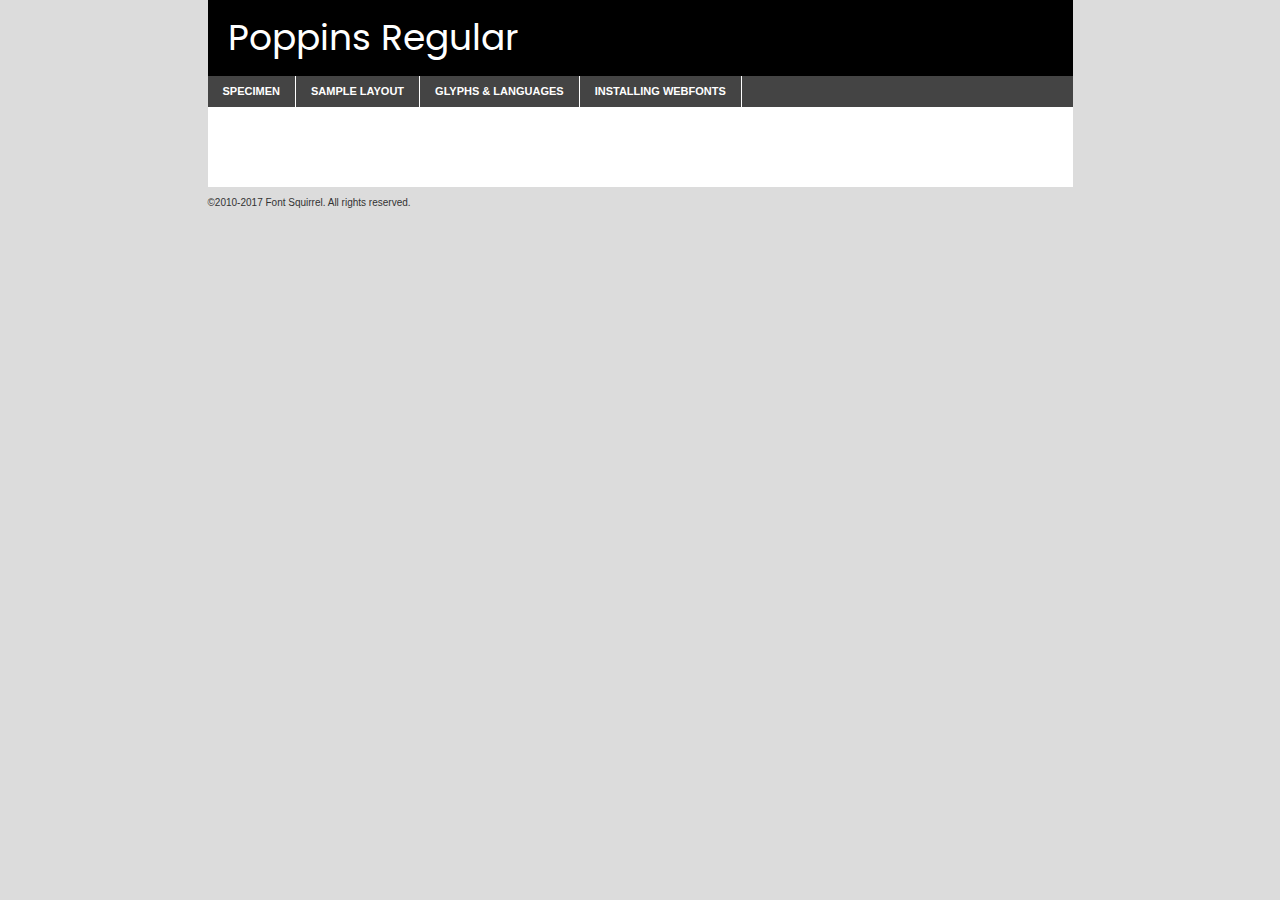
<file: components/fonts/poppins-regular-demo.html>
<!DOCTYPE html PUBLIC "-//W3C//DTD XHTML 1.0 Transitional//EN"
	"http://www.w3.org/TR/xhtml1/DTD/xhtml1-transitional.dtd">

<html xmlns="http://www.w3.org/1999/xhtml" xml:lang="en" lang="en">
<head>
	<meta http-equiv="Content-Type" content="text/html; charset=utf-8" />
	<script src="http://ajax.googleapis.com/ajax/libs/jquery/1.7.2/jquery.min.js" type="text/javascript" charset="utf-8"></script>
	<script type="text/javascript">
	(function($){$.fn.easyTabs=function(option){var param=jQuery.extend({fadeSpeed:"fast",defaultContent:1,activeClass:'active'},option);$(this).each(function(){var thisId="#"+this.id;if(param.defaultContent==''){param.defaultContent=1;}
	if(typeof param.defaultContent=="number")
	{var defaultTab=$(thisId+" .tabs li:eq("+(param.defaultContent-1)+") a").attr('href').substr(1);}else{var defaultTab=param.defaultContent;}
	$(thisId+" .tabs li a").each(function(){var tabToHide=$(this).attr('href').substr(1);$("#"+tabToHide).addClass('easytabs-tab-content');});hideAll();changeContent(defaultTab);function hideAll(){$(thisId+" .easytabs-tab-content").hide();}
	function changeContent(tabId){hideAll();$(thisId+" .tabs li").removeClass(param.activeClass);$(thisId+" .tabs li a[href=#"+tabId+"]").closest('li').addClass(param.activeClass);if(param.fadeSpeed!="none")
	{$(thisId+" #"+tabId).fadeIn(param.fadeSpeed);}else{$(thisId+" #"+tabId).show();}}
	$(thisId+" .tabs li").click(function(){var tabId=$(this).find('a').attr('href').substr(1);changeContent(tabId);return false;});});}})(jQuery);
	</script>
	<link rel="stylesheet" href="specimen_files/specimen_stylesheet.css" type="text/css" charset="utf-8" />
	<link rel="stylesheet" href="stylesheet.css" type="text/css" charset="utf-8" />

	<style type="text/css">
					body{
				font-family: 'poppinsregular';
							}
		</style>

	<title>Poppins Regular Specimen</title>
	
	
	<script type="text/javascript" charset="utf-8">
		$(document).ready(function() {
			$('#container').easyTabs({defaultContent:1});
		});
	</script>
</head>

<body>
<div id="container">
	<div id="header">
		Poppins Regular	</div>
	<ul class="tabs">
		<li><a href="#specimen">Specimen</a></li>
		<li><a href="#layout">Sample Layout</a></li>
				<li><a href="#glyphs">Glyphs &amp; Languages</a></li>
		<li><a href="#installing">Installing Webfonts</a></li>
		
	</ul>
	
	<div id="main_content">

		
			<div id="specimen">
		
				<div class="section">
					<div class="grid12 firstcol">
						<div class="huge">AaBb</div>
					</div>
				</div>
		
				<div class="section">
					<div class="glyph_range">A&#x200B;B&#x200b;C&#x200b;D&#x200b;E&#x200b;F&#x200b;G&#x200b;H&#x200b;I&#x200b;J&#x200b;K&#x200b;L&#x200b;M&#x200b;N&#x200b;O&#x200b;P&#x200b;Q&#x200b;R&#x200b;S&#x200b;T&#x200b;U&#x200b;V&#x200b;W&#x200b;X&#x200b;Y&#x200b;Z&#x200b;a&#x200b;b&#x200b;c&#x200b;d&#x200b;e&#x200b;f&#x200b;g&#x200b;h&#x200b;i&#x200b;j&#x200b;k&#x200b;l&#x200b;m&#x200b;n&#x200b;o&#x200b;p&#x200b;q&#x200b;r&#x200b;s&#x200b;t&#x200b;u&#x200b;v&#x200b;w&#x200b;x&#x200b;y&#x200b;z&#x200b;1&#x200b;2&#x200b;3&#x200b;4&#x200b;5&#x200b;6&#x200b;7&#x200b;8&#x200b;9&#x200b;0&#x200b;&amp;&#x200b;.&#x200b;,&#x200b;?&#x200b;!&#x200b;&#64;&#x200b;(&#x200b;)&#x200b;#&#x200b;$&#x200b;%&#x200b;*&#x200b;+&#x200b;-&#x200b;=&#x200b;:&#x200b;;</div>
				</div>
				<div class="section">
					<div class="grid12 firstcol">
						<table class="sample_table">
							<tr><td>10</td><td class="size10">abcdefghijklmnopqrstuvwxyzABCDEFGHIJKLMNOPQRSTUVWXYZ0123456789abcdefghijklmnopqrstuvwxyzABCDEFGHIJKLMNOPQRSTUVWXYZ0123456789abcdefghijklmnopqrstuvwxyzABCDEFGHIJKLMNOPQRSTUVWXYZ</td></tr>
							<tr><td>11</td><td class="size11">abcdefghijklmnopqrstuvwxyzABCDEFGHIJKLMNOPQRSTUVWXYZ0123456789abcdefghijklmnopqrstuvwxyzABCDEFGHIJKLMNOPQRSTUVWXYZ0123456789abcdefghijklmnopqrstuvwxyzABCDEFGHIJKLMNOPQRSTUVWXYZ</td></tr>
							<tr><td>12</td><td class="size12">abcdefghijklmnopqrstuvwxyzABCDEFGHIJKLMNOPQRSTUVWXYZ0123456789abcdefghijklmnopqrstuvwxyzABCDEFGHIJKLMNOPQRSTUVWXYZ0123456789abcdefghijklmnopqrstuvwxyzABCDEFGHIJKLMNOPQRSTUVWXYZ</td></tr>
							<tr><td>13</td><td class="size13">abcdefghijklmnopqrstuvwxyzABCDEFGHIJKLMNOPQRSTUVWXYZ0123456789abcdefghijklmnopqrstuvwxyzABCDEFGHIJKLMNOPQRSTUVWXYZ0123456789abcdefghijklmnopqrstuvwxyzABCDEFGHIJKLMNOPQRSTUVWXYZ</td></tr>
							<tr><td>14</td><td class="size14">abcdefghijklmnopqrstuvwxyzABCDEFGHIJKLMNOPQRSTUVWXYZ0123456789abcdefghijklmnopqrstuvwxyzABCDEFGHIJKLMNOPQRSTUVWXYZ0123456789abcdefghijklmnopqrstuvwxyzABCDEFGHIJKLMNOPQRSTUVWXYZ</td></tr>
							<tr><td>16</td><td class="size16">abcdefghijklmnopqrstuvwxyzABCDEFGHIJKLMNOPQRSTUVWXYZ0123456789abcdefghijklmnopqrstuvwxyzABCDEFGHIJKLMNOPQRSTUVWXYZ</td></tr>
							<tr><td>18</td><td class="size18">abcdefghijklmnopqrstuvwxyzABCDEFGHIJKLMNOPQRSTUVWXYZ0123456789abcdefghijklmnopqrstuvwxyzABCDEFGHIJKLMNOPQRSTUVWXYZ</td></tr>
							<tr><td>20</td><td class="size20">abcdefghijklmnopqrstuvwxyzABCDEFGHIJKLMNOPQRSTUVWXYZ0123456789abcdefghijklmnopqrstuvwxyzABCDEFGHIJKLMNOPQRSTUVWXYZ</td></tr>
							<tr><td>24</td><td class="size24">abcdefghijklmnopqrstuvwxyzABCDEFGHIJKLMNOPQRSTUVWXYZ0123456789abcdefghijklmnopqrstuvwxyzABCDEFGHIJKLMNOPQRSTUVWXYZ</td></tr>
							<tr><td>30</td><td class="size30">abcdefghijklmnopqrstuvwxyzABCDEFGHIJKLMNOPQRSTUVWXYZ0123456789abcdefghijklmnopqrstuvwxyzABCDEFGHIJKLMNOPQRSTUVWXYZ</td></tr>
							<tr><td>36</td><td class="size36">abcdefghijklmnopqrstuvwxyzABCDEFGHIJKLMNOPQRSTUVWXYZ0123456789abcdefghijklmnopqrstuvwxyzABCDEFGHIJKLMNOPQRSTUVWXYZ</td></tr>
							<tr><td>48</td><td class="size48">abcdefghijklmnopqrstuvwxyzABCDEFGHIJKLMNOPQRSTUVWXYZ0123456789abcdefghijklmnopqrstuvwxyzABCDEFGHIJKLMNOPQRSTUVWXYZ</td></tr>
							<tr><td>60</td><td class="size60">abcdefghijklmnopqrstuvwxyzABCDEFGHIJKLMNOPQRSTUVWXYZ0123456789abcdefghijklmnopqrstuvwxyzABCDEFGHIJKLMNOPQRSTUVWXYZ</td></tr>
							<tr><td>72</td><td class="size72">abcdefghijklmnopqrstuvwxyzABCDEFGHIJKLMNOPQRSTUVWXYZ0123456789abcdefghijklmnopqrstuvwxyzABCDEFGHIJKLMNOPQRSTUVWXYZ</td></tr>
							<tr><td>90</td><td class="size90">abcdefghijklmnopqrstuvwxyzABCDEFGHIJKLMNOPQRSTUVWXYZ0123456789abcdefghijklmnopqrstuvwxyzABCDEFGHIJKLMNOPQRSTUVWXYZ</td></tr>
						</table>
				
					</div>
			
				</div>
		
		
		
								<div class="section" id="bodycomparison">


										<div id="xheight">
				<div class="fontbody">&#x25FC;&#x25FC;&#x25FC;&#x25FC;&#x25FC;&#x25FC;&#x25FC;&#x25FC;&#x25FC;&#x25FC;&#x25FC;&#x25FC;&#x25FC;&#x25FC;&#x25FC;&#x25FC;&#x25FC;&#x25FC;&#x25FC;&#x25FC;&#x25FC;&#x25FC;&#x25FC;&#x25FC;&#x25FC;&#x25FC;&#x25FC;&#x25FC;&#x25FC;&#x25FC;&#x25FC;&#x25FC;&#x25FC;&#x25FC;&#x25FC;&#x25FC;&#x25FC;&#x25FC;&#x25FC;&#x25FC;&#x25FC;&#x25FC;&#x25FC;&#x25FC;&#x25FC;&#x25FC;&#x25FC;&#x25FC;&#x25FC;&#x25FC;&#x25FC;&#x25FC;&#x25FC;&#x25FC;&#x25FC;&#x25FC;&#x25FC;&#x25FC;&#x25FC;&#x25FC;&#x25FC;&#x25FC;&#x25FC;&#x25FC;&#x25FC;&#x25FC;&#x25FC;&#x25FC;&#x25FC;&#x25FC;&#x25FC;&#x25FC;&#x25FC;&#x25FC;&#x25FC;&#x25FC;&#x25FC;&#x25FC;&#x25FC;&#x25FC;&#x25FC;&#x25FC;&#x25FC;&#x25FC;&#x25FC;&#x25FC;&#x25FC;&#x25FC;&#x25FC;&#x25FC;&#x25FC;&#x25FC;&#x25FC;&#x25FC;&#x25FC;&#x25FC;&#x25FC;&#x25FC;&#x25FC;body</div><div class="arialbody">body</div><div class="verdanabody">body</div><div class="georgiabody">body</div></div>
										<div class="fontbody" style="z-index:1">
											body<span>Poppins Regular</span>
										</div>
										<div class="arialbody" style="z-index:1">
											body<span>Arial</span>
										</div>
										<div class="verdanabody" style="z-index:1">
											body<span>Verdana</span>
										</div>
										<div class="georgiabody" style="z-index:1">
											body<span>Georgia</span>
										</div>



								</div>
		
		
				<div class="section psample psample_row1" id="">
					
					<div class="grid2 firstcol">
						<p class="size10"><span>10.</span>Aenean lacinia bibendum nulla sed consectetur. Fusce dapibus, tellus ac cursus commodo, tortor mauris condimentum nibh, ut fermentum massa justo sit amet risus. Nullam id dolor id nibh ultricies vehicula ut id elit. Cum sociis natoque penatibus et magnis dis parturient montes, nascetur ridiculus mus. Nulla vitae elit libero, a pharetra augue.</p>
			
					</div>
					<div class="grid3">
						<p class="size11"><span>11.</span>Aenean lacinia bibendum nulla sed consectetur. Fusce dapibus, tellus ac cursus commodo, tortor mauris condimentum nibh, ut fermentum massa justo sit amet risus. Nullam id dolor id nibh ultricies vehicula ut id elit. Cum sociis natoque penatibus et magnis dis parturient montes, nascetur ridiculus mus. Nulla vitae elit libero, a pharetra augue.</p>
			
					</div>
					<div class="grid3">
						<p class="size12"><span>12.</span>Aenean lacinia bibendum nulla sed consectetur. Fusce dapibus, tellus ac cursus commodo, tortor mauris condimentum nibh, ut fermentum massa justo sit amet risus. Nullam id dolor id nibh ultricies vehicula ut id elit. Cum sociis natoque penatibus et magnis dis parturient montes, nascetur ridiculus mus. Nulla vitae elit libero, a pharetra augue.</p>
			
					</div>
					<div class="grid4">
						<p class="size13"><span>13.</span>Aenean lacinia bibendum nulla sed consectetur. Fusce dapibus, tellus ac cursus commodo, tortor mauris condimentum nibh, ut fermentum massa justo sit amet risus. Nullam id dolor id nibh ultricies vehicula ut id elit. Cum sociis natoque penatibus et magnis dis parturient montes, nascetur ridiculus mus. Nulla vitae elit libero, a pharetra augue.</p>
			
					</div>
					<div class="white_blend"></div>
					
				</div>
				<div class="section psample psample_row2" id="">
					<div class="grid3 firstcol">
						<p class="size14"><span>14.</span>Aenean lacinia bibendum nulla sed consectetur. Fusce dapibus, tellus ac cursus commodo, tortor mauris condimentum nibh, ut fermentum massa justo sit amet risus. Nullam id dolor id nibh ultricies vehicula ut id elit. Cum sociis natoque penatibus et magnis dis parturient montes, nascetur ridiculus mus. Nulla vitae elit libero, a pharetra augue.</p>
			
					</div>
					<div class="grid4">
						<p class="size16"><span>16.</span>Aenean lacinia bibendum nulla sed consectetur. Fusce dapibus, tellus ac cursus commodo, tortor mauris condimentum nibh, ut fermentum massa justo sit amet risus. Nullam id dolor id nibh ultricies vehicula ut id elit. Cum sociis natoque penatibus et magnis dis parturient montes, nascetur ridiculus mus. Nulla vitae elit libero, a pharetra augue.</p>
			
					</div>
					<div class="grid5">
						<p class="size18"><span>18.</span>Aenean lacinia bibendum nulla sed consectetur. Fusce dapibus, tellus ac cursus commodo, tortor mauris condimentum nibh, ut fermentum massa justo sit amet risus. Nullam id dolor id nibh ultricies vehicula ut id elit. Cum sociis natoque penatibus et magnis dis parturient montes, nascetur ridiculus mus. Nulla vitae elit libero, a pharetra augue.</p>
			
					</div>

					<div class="white_blend"></div>

				</div>
				
				<div class="section psample psample_row3" id="">
					<div class="grid5 firstcol">
						<p class="size20"><span>20.</span>Aenean lacinia bibendum nulla sed consectetur. Fusce dapibus, tellus ac cursus commodo, tortor mauris condimentum nibh, ut fermentum massa justo sit amet risus. Nullam id dolor id nibh ultricies vehicula ut id elit. Cum sociis natoque penatibus et magnis dis parturient montes, nascetur ridiculus mus. Nulla vitae elit libero, a pharetra augue.</p>
					</div>
					<div class="grid7">
						<p class="size24"><span>24.</span>Aenean lacinia bibendum nulla sed consectetur. Fusce dapibus, tellus ac cursus commodo, tortor mauris condimentum nibh, ut fermentum massa justo sit amet risus. Nullam id dolor id nibh ultricies vehicula ut id elit. Cum sociis natoque penatibus et magnis dis parturient montes, nascetur ridiculus mus. Nulla vitae elit libero, a pharetra augue.</p>
					</div>
					
					<div class="white_blend"></div>
					
				</div>
				
				<div class="section psample psample_row4" id="">
					<div class="grid12 firstcol">
						<p class="size30"><span>30.</span>Aenean lacinia bibendum nulla sed consectetur. Fusce dapibus, tellus ac cursus commodo, tortor mauris condimentum nibh, ut fermentum massa justo sit amet risus. Nullam id dolor id nibh ultricies vehicula ut id elit. Cum sociis natoque penatibus et magnis dis parturient montes, nascetur ridiculus mus. Nulla vitae elit libero, a pharetra augue.</p>
					</div>
					<div class="white_blend"></div>
					
				</div>
				
				
				
				<div class="section psample psample_row1 fullreverse">
					<div class="grid2 firstcol">
						<p class="size10"><span>10.</span>Aenean lacinia bibendum nulla sed consectetur. Fusce dapibus, tellus ac cursus commodo, tortor mauris condimentum nibh, ut fermentum massa justo sit amet risus. Nullam id dolor id nibh ultricies vehicula ut id elit. Cum sociis natoque penatibus et magnis dis parturient montes, nascetur ridiculus mus. Nulla vitae elit libero, a pharetra augue.</p>
			
					</div>
					<div class="grid3">
						<p class="size11"><span>11.</span>Aenean lacinia bibendum nulla sed consectetur. Fusce dapibus, tellus ac cursus commodo, tortor mauris condimentum nibh, ut fermentum massa justo sit amet risus. Nullam id dolor id nibh ultricies vehicula ut id elit. Cum sociis natoque penatibus et magnis dis parturient montes, nascetur ridiculus mus. Nulla vitae elit libero, a pharetra augue.</p>
			
					</div>
					<div class="grid3">
						<p class="size12"><span>12.</span>Aenean lacinia bibendum nulla sed consectetur. Fusce dapibus, tellus ac cursus commodo, tortor mauris condimentum nibh, ut fermentum massa justo sit amet risus. Nullam id dolor id nibh ultricies vehicula ut id elit. Cum sociis natoque penatibus et magnis dis parturient montes, nascetur ridiculus mus. Nulla vitae elit libero, a pharetra augue.</p>
			
					</div>
					<div class="grid4">
						<p class="size13"><span>13.</span>Aenean lacinia bibendum nulla sed consectetur. Fusce dapibus, tellus ac cursus commodo, tortor mauris condimentum nibh, ut fermentum massa justo sit amet risus. Nullam id dolor id nibh ultricies vehicula ut id elit. Cum sociis natoque penatibus et magnis dis parturient montes, nascetur ridiculus mus. Nulla vitae elit libero, a pharetra augue.</p>
			
					</div>
					<div class="black_blend"></div>
					
				</div>
				
				<div class="section psample psample_row2 fullreverse">
					<div class="grid3 firstcol">
						<p class="size14"><span>14.</span>Aenean lacinia bibendum nulla sed consectetur. Fusce dapibus, tellus ac cursus commodo, tortor mauris condimentum nibh, ut fermentum massa justo sit amet risus. Nullam id dolor id nibh ultricies vehicula ut id elit. Cum sociis natoque penatibus et magnis dis parturient montes, nascetur ridiculus mus. Nulla vitae elit libero, a pharetra augue.</p>
			
					</div>
					<div class="grid4">
						<p class="size16"><span>16.</span>Aenean lacinia bibendum nulla sed consectetur. Fusce dapibus, tellus ac cursus commodo, tortor mauris condimentum nibh, ut fermentum massa justo sit amet risus. Nullam id dolor id nibh ultricies vehicula ut id elit. Cum sociis natoque penatibus et magnis dis parturient montes, nascetur ridiculus mus. Nulla vitae elit libero, a pharetra augue.</p>
			
					</div>
					<div class="grid5">
						<p class="size18"><span>18.</span>Aenean lacinia bibendum nulla sed consectetur. Fusce dapibus, tellus ac cursus commodo, tortor mauris condimentum nibh, ut fermentum massa justo sit amet risus. Nullam id dolor id nibh ultricies vehicula ut id elit. Cum sociis natoque penatibus et magnis dis parturient montes, nascetur ridiculus mus. Nulla vitae elit libero, a pharetra augue.</p>
			
					</div>
					<div class="black_blend"></div>

				</div>
				
				<div class="section psample fullreverse psample_row3" id="">
					<div class="grid5 firstcol">
						<p class="size20"><span>20.</span>Aenean lacinia bibendum nulla sed consectetur. Fusce dapibus, tellus ac cursus commodo, tortor mauris condimentum nibh, ut fermentum massa justo sit amet risus. Nullam id dolor id nibh ultricies vehicula ut id elit. Cum sociis natoque penatibus et magnis dis parturient montes, nascetur ridiculus mus. Nulla vitae elit libero, a pharetra augue.</p>
					</div>
					<div class="grid7">
						<p class="size24"><span>24.</span>Aenean lacinia bibendum nulla sed consectetur. Fusce dapibus, tellus ac cursus commodo, tortor mauris condimentum nibh, ut fermentum massa justo sit amet risus. Nullam id dolor id nibh ultricies vehicula ut id elit. Cum sociis natoque penatibus et magnis dis parturient montes, nascetur ridiculus mus. Nulla vitae elit libero, a pharetra augue.</p>
					</div>
					
					<div class="black_blend"></div>
					
				</div>
				
				<div class="section psample fullreverse psample_row4" id="" style="border-bottom: 20px #000 solid;">
					<div class="grid12 firstcol">
						<p class="size30"><span>30.</span>Aenean lacinia bibendum nulla sed consectetur. Fusce dapibus, tellus ac cursus commodo, tortor mauris condimentum nibh, ut fermentum massa justo sit amet risus. Nullam id dolor id nibh ultricies vehicula ut id elit. Cum sociis natoque penatibus et magnis dis parturient montes, nascetur ridiculus mus. Nulla vitae elit libero, a pharetra augue.</p>
					</div>
					<div class="black_blend"></div>
					
				</div>
				
				
				
				
			</div>
			
			<div id="layout">
				
				<div class="section">
					
					<div class="grid12 firstcol">
						<h1>Lorem Ipsum Dolor</h1>
						<h2>Etiam porta sem malesuada magna mollis euismod</h2>
						
						<p class="byline">By <a href="#link">Aenean Lacinia</a></p>
					</div>
				</div>
				<div class="section">
					<div class="grid8 firstcol">
						<p class="large">Donec sed odio dui. Morbi leo risus, porta ac consectetur ac, vestibulum at eros. Fusce dapibus, tellus ac cursus commodo, tortor mauris condimentum nibh, ut fermentum massa justo sit amet risus. </p>

						
						<h3>Pellentesque ornare sem</h3>

						<p>Maecenas sed diam eget risus varius blandit sit amet non magna. Maecenas faucibus mollis interdum. Donec ullamcorper nulla non metus auctor fringilla. Nullam id dolor id nibh ultricies vehicula ut id elit. Nullam id dolor id nibh ultricies vehicula ut id elit. </p>

						<p>Aenean eu leo quam. Pellentesque ornare sem lacinia quam venenatis vestibulum. Lorem ipsum dolor sit amet, consectetur adipiscing elit. Cum sociis natoque penatibus et magnis dis parturient montes, nascetur ridiculus mus. </p>

						<p>Nulla vitae elit libero, a pharetra augue. Praesent commodo cursus magna, vel scelerisque nisl consectetur et. Aenean lacinia bibendum nulla sed consectetur. </p>

						<p>Nullam quis risus eget urna mollis ornare vel eu leo. Nullam quis risus eget urna mollis ornare vel eu leo. Maecenas sed diam eget risus varius blandit sit amet non magna. Donec ullamcorper nulla non metus auctor fringilla. </p>

						<h3>Cras mattis consectetur</h3>

						<p>Aenean eu leo quam. Pellentesque ornare sem lacinia quam venenatis vestibulum. Aenean lacinia bibendum nulla sed consectetur. Integer posuere erat a ante venenatis dapibus posuere velit aliquet. Cras mattis consectetur purus sit amet fermentum. </p>

						<p>Nullam id dolor id nibh ultricies vehicula ut id elit. Nullam quis risus eget urna mollis ornare vel eu leo. Cras mattis consectetur purus sit amet fermentum.</p>
					</div>
					
					<div class="grid4 sidebar">
						
						<div class="box reverse">
							<p class="last">Nullam quis risus eget urna mollis ornare vel eu leo. Donec ullamcorper nulla non metus auctor fringilla. Cras mattis consectetur purus sit amet fermentum. Sed posuere consectetur est at lobortis. Lorem ipsum dolor sit amet, consectetur adipiscing elit. </p>
						</div>
						
						<p class="caption">Maecenas sed diam eget risus varius.</p>

						<p>Vestibulum id ligula porta felis euismod semper. Integer posuere erat a ante venenatis dapibus posuere velit aliquet. Vestibulum id ligula porta felis euismod semper. Sed posuere consectetur est at lobortis. Maecenas sed diam eget risus varius blandit sit amet non magna. Fusce dapibus, tellus ac cursus commodo, tortor mauris condimentum nibh, ut fermentum massa justo sit amet risus. </p>

					

						<p>Duis mollis, est non commodo luctus, nisi erat porttitor ligula, eget lacinia odio sem nec elit. Aenean lacinia bibendum nulla sed consectetur. Vivamus sagittis lacus vel augue laoreet rutrum faucibus dolor auctor. Aenean lacinia bibendum nulla sed consectetur. Nullam quis risus eget urna mollis ornare vel eu leo. </p>

						<p>Praesent commodo cursus magna, vel scelerisque nisl consectetur et. Donec ullamcorper nulla non metus auctor fringilla. Maecenas faucibus mollis interdum. Fusce dapibus, tellus ac cursus commodo, tortor mauris condimentum nibh, ut fermentum massa justo sit amet risus. </p>

					</div>
				</div>
				
			</div>


			



		<div id="glyphs">
			<div class="section">
				<div class="grid12 firstcol">
			
				<h1>Language Support</h1>
				<p>The subset of Poppins Regular in this kit supports the following languages:<br />
			
					Albanian, Basque, Breton, Chamorro, Danish, Dutch, English, Faroese, Finnish, French, Frisian, Galician, German, Icelandic, Italian, Malagasy, Norwegian, Portuguese, Spanish, Alsatian, Aragonese, Arapaho, Arrernte, Asturian, Aymara, Bislama, Cebuano, Corsican, Fijian, French_creole, Genoese, Gilbertese, Greenlandic, Haitian_creole, Hiligaynon, Hmong, Hopi, Ibanag, Iloko_ilokano, Indonesian, Interglossa_glosa, Interlingua, Irish_gaelic, Jerriais, Lojban, Lombard, Luxembourgeois, Manx, Mohawk, Norfolk_pitcairnese, Occitan, Oromo, Pangasinan, Papiamento, Piedmontese, Potawatomi, Rhaeto-romance, Romansh, Rotokas, Sami_lule, Samoan, Sardinian, Scots_gaelic, Seychelles_creole, Shona, Sicilian, Somali, Southern_ndebele, Swahili, Swati_swazi, Tagalog_filipino_pilipino, Tetum, Tok_pisin, Uyghur_latinized, Volapuk, Walloon, Warlpiri, Xhosa, Yapese, Zulu, Latinbasic, Ubasic, Demo				</p>
				<h1>Glyph Chart</h1>
				<p>The subset of Poppins Regular in this kit includes all the glyphs listed below. Unicode entities are included above each glyph to help you insert individual characters into your layout.</p>
				<div id="glyph_chart">
			
																														 <div><p>&amp;#13;</p>&#13;</div>
																				 <div><p>&amp;#32;</p>&#32;</div>
																				 <div><p>&amp;#33;</p>&#33;</div>
																				 <div><p>&amp;#34;</p>&#34;</div>
																				 <div><p>&amp;#35;</p>&#35;</div>
																				 <div><p>&amp;#36;</p>&#36;</div>
																				 <div><p>&amp;#37;</p>&#37;</div>
																				 <div><p>&amp;#38;</p>&#38;</div>
																				 <div><p>&amp;#39;</p>&#39;</div>
																				 <div><p>&amp;#40;</p>&#40;</div>
																				 <div><p>&amp;#41;</p>&#41;</div>
																				 <div><p>&amp;#42;</p>&#42;</div>
																				 <div><p>&amp;#43;</p>&#43;</div>
																				 <div><p>&amp;#44;</p>&#44;</div>
																				 <div><p>&amp;#45;</p>&#45;</div>
																				 <div><p>&amp;#46;</p>&#46;</div>
																				 <div><p>&amp;#47;</p>&#47;</div>
																				 <div><p>&amp;#48;</p>&#48;</div>
																				 <div><p>&amp;#49;</p>&#49;</div>
																				 <div><p>&amp;#50;</p>&#50;</div>
																				 <div><p>&amp;#51;</p>&#51;</div>
																				 <div><p>&amp;#52;</p>&#52;</div>
																				 <div><p>&amp;#53;</p>&#53;</div>
																				 <div><p>&amp;#54;</p>&#54;</div>
																				 <div><p>&amp;#55;</p>&#55;</div>
																				 <div><p>&amp;#56;</p>&#56;</div>
																				 <div><p>&amp;#57;</p>&#57;</div>
																				 <div><p>&amp;#58;</p>&#58;</div>
																				 <div><p>&amp;#59;</p>&#59;</div>
																				 <div><p>&amp;#60;</p>&#60;</div>
																				 <div><p>&amp;#61;</p>&#61;</div>
																				 <div><p>&amp;#62;</p>&#62;</div>
																				 <div><p>&amp;#63;</p>&#63;</div>
																				 <div><p>&amp;#64;</p>&#64;</div>
																				 <div><p>&amp;#65;</p>&#65;</div>
																				 <div><p>&amp;#66;</p>&#66;</div>
																				 <div><p>&amp;#67;</p>&#67;</div>
																				 <div><p>&amp;#68;</p>&#68;</div>
																				 <div><p>&amp;#69;</p>&#69;</div>
																				 <div><p>&amp;#70;</p>&#70;</div>
																				 <div><p>&amp;#71;</p>&#71;</div>
																				 <div><p>&amp;#72;</p>&#72;</div>
																				 <div><p>&amp;#73;</p>&#73;</div>
																				 <div><p>&amp;#74;</p>&#74;</div>
																				 <div><p>&amp;#75;</p>&#75;</div>
																				 <div><p>&amp;#76;</p>&#76;</div>
																				 <div><p>&amp;#77;</p>&#77;</div>
																				 <div><p>&amp;#78;</p>&#78;</div>
																				 <div><p>&amp;#79;</p>&#79;</div>
																				 <div><p>&amp;#80;</p>&#80;</div>
																				 <div><p>&amp;#81;</p>&#81;</div>
																				 <div><p>&amp;#82;</p>&#82;</div>
																				 <div><p>&amp;#83;</p>&#83;</div>
																				 <div><p>&amp;#84;</p>&#84;</div>
																				 <div><p>&amp;#85;</p>&#85;</div>
																				 <div><p>&amp;#86;</p>&#86;</div>
																				 <div><p>&amp;#87;</p>&#87;</div>
																				 <div><p>&amp;#88;</p>&#88;</div>
																				 <div><p>&amp;#89;</p>&#89;</div>
																				 <div><p>&amp;#90;</p>&#90;</div>
																				 <div><p>&amp;#91;</p>&#91;</div>
																				 <div><p>&amp;#92;</p>&#92;</div>
																				 <div><p>&amp;#93;</p>&#93;</div>
																				 <div><p>&amp;#94;</p>&#94;</div>
																				 <div><p>&amp;#95;</p>&#95;</div>
																				 <div><p>&amp;#96;</p>&#96;</div>
																				 <div><p>&amp;#97;</p>&#97;</div>
																				 <div><p>&amp;#98;</p>&#98;</div>
																				 <div><p>&amp;#99;</p>&#99;</div>
																				 <div><p>&amp;#100;</p>&#100;</div>
																				 <div><p>&amp;#101;</p>&#101;</div>
																				 <div><p>&amp;#102;</p>&#102;</div>
																				 <div><p>&amp;#103;</p>&#103;</div>
																				 <div><p>&amp;#104;</p>&#104;</div>
																				 <div><p>&amp;#105;</p>&#105;</div>
																				 <div><p>&amp;#106;</p>&#106;</div>
																				 <div><p>&amp;#107;</p>&#107;</div>
																				 <div><p>&amp;#108;</p>&#108;</div>
																				 <div><p>&amp;#109;</p>&#109;</div>
																				 <div><p>&amp;#110;</p>&#110;</div>
																				 <div><p>&amp;#111;</p>&#111;</div>
																				 <div><p>&amp;#112;</p>&#112;</div>
																				 <div><p>&amp;#113;</p>&#113;</div>
																				 <div><p>&amp;#114;</p>&#114;</div>
																				 <div><p>&amp;#115;</p>&#115;</div>
																				 <div><p>&amp;#116;</p>&#116;</div>
																				 <div><p>&amp;#117;</p>&#117;</div>
																				 <div><p>&amp;#118;</p>&#118;</div>
																				 <div><p>&amp;#119;</p>&#119;</div>
																				 <div><p>&amp;#120;</p>&#120;</div>
																				 <div><p>&amp;#121;</p>&#121;</div>
																				 <div><p>&amp;#122;</p>&#122;</div>
																				 <div><p>&amp;#123;</p>&#123;</div>
																				 <div><p>&amp;#124;</p>&#124;</div>
																				 <div><p>&amp;#125;</p>&#125;</div>
																				 <div><p>&amp;#126;</p>&#126;</div>
																				 <div><p>&amp;#160;</p>&#160;</div>
																				 <div><p>&amp;#161;</p>&#161;</div>
																				 <div><p>&amp;#162;</p>&#162;</div>
																				 <div><p>&amp;#163;</p>&#163;</div>
																				 <div><p>&amp;#164;</p>&#164;</div>
																				 <div><p>&amp;#165;</p>&#165;</div>
																				 <div><p>&amp;#166;</p>&#166;</div>
																				 <div><p>&amp;#167;</p>&#167;</div>
																				 <div><p>&amp;#168;</p>&#168;</div>
																				 <div><p>&amp;#169;</p>&#169;</div>
																				 <div><p>&amp;#170;</p>&#170;</div>
																				 <div><p>&amp;#171;</p>&#171;</div>
																				 <div><p>&amp;#172;</p>&#172;</div>
																				 <div><p>&amp;#173;</p>&#173;</div>
																				 <div><p>&amp;#174;</p>&#174;</div>
																				 <div><p>&amp;#175;</p>&#175;</div>
																				 <div><p>&amp;#176;</p>&#176;</div>
																				 <div><p>&amp;#177;</p>&#177;</div>
																				 <div><p>&amp;#178;</p>&#178;</div>
																				 <div><p>&amp;#179;</p>&#179;</div>
																				 <div><p>&amp;#180;</p>&#180;</div>
																				 <div><p>&amp;#181;</p>&#181;</div>
																				 <div><p>&amp;#182;</p>&#182;</div>
																				 <div><p>&amp;#183;</p>&#183;</div>
																				 <div><p>&amp;#184;</p>&#184;</div>
																				 <div><p>&amp;#185;</p>&#185;</div>
																				 <div><p>&amp;#186;</p>&#186;</div>
																				 <div><p>&amp;#187;</p>&#187;</div>
																				 <div><p>&amp;#188;</p>&#188;</div>
																				 <div><p>&amp;#189;</p>&#189;</div>
																				 <div><p>&amp;#190;</p>&#190;</div>
																				 <div><p>&amp;#191;</p>&#191;</div>
																				 <div><p>&amp;#192;</p>&#192;</div>
																				 <div><p>&amp;#193;</p>&#193;</div>
																				 <div><p>&amp;#194;</p>&#194;</div>
																				 <div><p>&amp;#195;</p>&#195;</div>
																				 <div><p>&amp;#196;</p>&#196;</div>
																				 <div><p>&amp;#197;</p>&#197;</div>
																				 <div><p>&amp;#198;</p>&#198;</div>
																				 <div><p>&amp;#199;</p>&#199;</div>
																				 <div><p>&amp;#200;</p>&#200;</div>
																				 <div><p>&amp;#201;</p>&#201;</div>
																				 <div><p>&amp;#202;</p>&#202;</div>
																				 <div><p>&amp;#203;</p>&#203;</div>
																				 <div><p>&amp;#204;</p>&#204;</div>
																				 <div><p>&amp;#205;</p>&#205;</div>
																				 <div><p>&amp;#206;</p>&#206;</div>
																				 <div><p>&amp;#207;</p>&#207;</div>
																				 <div><p>&amp;#208;</p>&#208;</div>
																				 <div><p>&amp;#209;</p>&#209;</div>
																				 <div><p>&amp;#210;</p>&#210;</div>
																				 <div><p>&amp;#211;</p>&#211;</div>
																				 <div><p>&amp;#212;</p>&#212;</div>
																				 <div><p>&amp;#213;</p>&#213;</div>
																				 <div><p>&amp;#214;</p>&#214;</div>
																				 <div><p>&amp;#215;</p>&#215;</div>
																				 <div><p>&amp;#216;</p>&#216;</div>
																				 <div><p>&amp;#217;</p>&#217;</div>
																				 <div><p>&amp;#218;</p>&#218;</div>
																				 <div><p>&amp;#219;</p>&#219;</div>
																				 <div><p>&amp;#220;</p>&#220;</div>
																				 <div><p>&amp;#221;</p>&#221;</div>
																				 <div><p>&amp;#222;</p>&#222;</div>
																				 <div><p>&amp;#223;</p>&#223;</div>
																				 <div><p>&amp;#224;</p>&#224;</div>
																				 <div><p>&amp;#225;</p>&#225;</div>
																				 <div><p>&amp;#226;</p>&#226;</div>
																				 <div><p>&amp;#227;</p>&#227;</div>
																				 <div><p>&amp;#228;</p>&#228;</div>
																				 <div><p>&amp;#229;</p>&#229;</div>
																				 <div><p>&amp;#230;</p>&#230;</div>
																				 <div><p>&amp;#231;</p>&#231;</div>
																				 <div><p>&amp;#232;</p>&#232;</div>
																				 <div><p>&amp;#233;</p>&#233;</div>
																				 <div><p>&amp;#234;</p>&#234;</div>
																				 <div><p>&amp;#235;</p>&#235;</div>
																				 <div><p>&amp;#236;</p>&#236;</div>
																				 <div><p>&amp;#237;</p>&#237;</div>
																				 <div><p>&amp;#238;</p>&#238;</div>
																				 <div><p>&amp;#239;</p>&#239;</div>
																				 <div><p>&amp;#240;</p>&#240;</div>
																				 <div><p>&amp;#241;</p>&#241;</div>
																				 <div><p>&amp;#242;</p>&#242;</div>
																				 <div><p>&amp;#243;</p>&#243;</div>
																				 <div><p>&amp;#244;</p>&#244;</div>
																				 <div><p>&amp;#245;</p>&#245;</div>
																				 <div><p>&amp;#246;</p>&#246;</div>
																				 <div><p>&amp;#247;</p>&#247;</div>
																				 <div><p>&amp;#248;</p>&#248;</div>
																				 <div><p>&amp;#249;</p>&#249;</div>
																				 <div><p>&amp;#250;</p>&#250;</div>
																				 <div><p>&amp;#251;</p>&#251;</div>
																				 <div><p>&amp;#252;</p>&#252;</div>
																				 <div><p>&amp;#253;</p>&#253;</div>
																				 <div><p>&amp;#254;</p>&#254;</div>
																				 <div><p>&amp;#255;</p>&#255;</div>
																				 <div><p>&amp;#338;</p>&#338;</div>
																				 <div><p>&amp;#339;</p>&#339;</div>
																				 <div><p>&amp;#376;</p>&#376;</div>
																				 <div><p>&amp;#710;</p>&#710;</div>
																				 <div><p>&amp;#732;</p>&#732;</div>
																				 <div><p>&amp;#8192;</p>&#8192;</div>
																				 <div><p>&amp;#8193;</p>&#8193;</div>
																				 <div><p>&amp;#8194;</p>&#8194;</div>
																				 <div><p>&amp;#8195;</p>&#8195;</div>
																				 <div><p>&amp;#8196;</p>&#8196;</div>
																				 <div><p>&amp;#8197;</p>&#8197;</div>
																				 <div><p>&amp;#8198;</p>&#8198;</div>
																				 <div><p>&amp;#8199;</p>&#8199;</div>
																				 <div><p>&amp;#8200;</p>&#8200;</div>
																				 <div><p>&amp;#8201;</p>&#8201;</div>
																				 <div><p>&amp;#8202;</p>&#8202;</div>
																				 <div><p>&amp;#8208;</p>&#8208;</div>
																				 <div><p>&amp;#8209;</p>&#8209;</div>
																				 <div><p>&amp;#8210;</p>&#8210;</div>
																				 <div><p>&amp;#8211;</p>&#8211;</div>
																				 <div><p>&amp;#8212;</p>&#8212;</div>
																				 <div><p>&amp;#8216;</p>&#8216;</div>
																				 <div><p>&amp;#8217;</p>&#8217;</div>
																				 <div><p>&amp;#8218;</p>&#8218;</div>
																				 <div><p>&amp;#8220;</p>&#8220;</div>
																				 <div><p>&amp;#8221;</p>&#8221;</div>
																				 <div><p>&amp;#8222;</p>&#8222;</div>
																				 <div><p>&amp;#8226;</p>&#8226;</div>
																				 <div><p>&amp;#8230;</p>&#8230;</div>
																				 <div><p>&amp;#8239;</p>&#8239;</div>
																				 <div><p>&amp;#8249;</p>&#8249;</div>
																				 <div><p>&amp;#8250;</p>&#8250;</div>
																				 <div><p>&amp;#8287;</p>&#8287;</div>
																				 <div><p>&amp;#8364;</p>&#8364;</div>
																				 <div><p>&amp;#8482;</p>&#8482;</div>
																				 <div><p>&amp;#64257;</p>&#64257;</div>
																				 <div><p>&amp;#64258;</p>&#64258;</div>
																																																</div>	
				</div>
		
		
			</div>
		</div>
		
		
		<div id="specs">
			
		</div>
	
		<div id="installing">
			<div class="section">
				<div class="grid7 firstcol">
					<h1>Installing Webfonts</h1>
					
					<p>Webfonts are supported by all major browser platforms but not all in the same way. There are currently four different font formats that must be included in order to target all browsers. This includes TTF, WOFF, EOT and SVG.</p>
					
					<h2>1. Upload your webfonts</h2>
					<p>You must upload your webfont kit to your website. They should be in or near the same directory as your CSS files.</p>
					
					<h2>2. Include the webfont stylesheet</h2>
					<p>A special CSS @font-face declaration helps the various browsers select the appropriate font it needs without causing you a bunch of headaches. Learn more about this syntax by reading the <a href="https://www.fontspring.com/blog/further-hardening-of-the-bulletproof-syntax">Fontspring blog post</a> about it. The code for it is as follows:</p>


<code>
@font-face{ 
	font-family: 'MyWebFont';
	src: url('WebFont.eot');
	src: url('WebFont.eot?#iefix') format('embedded-opentype'),
	     url('WebFont.woff') format('woff'),
	     url('WebFont.ttf') format('truetype'),
	     url('WebFont.svg#webfont') format('svg');
}
</code>

	<p>We've already gone ahead and generated the code for you. All you have to do is link to the stylesheet in your HTML, like this:</p>
	<code>&lt;link rel=&quot;stylesheet&quot; href=&quot;stylesheet.css&quot; type=&quot;text/css&quot; charset=&quot;utf-8&quot; /&gt;</code>

					<h2>3. Modify your own stylesheet</h2>
					<p>To take advantage of your new fonts, you must tell your stylesheet to use them. Look at the original @font-face declaration above and find the property called "font-family." The name linked there will be what you use to reference the font. Prepend that webfont name to the font stack in the "font-family" property, inside the selector you want to change. For example:</p>
<code>p { font-family: 'WebFont', Arial, sans-serif; }</code>

<h2>4. Test</h2>
<p>Getting webfonts to work cross-browser <em>can</em> be tricky. Use the information in the sidebar to help you if you find that fonts aren't loading in a particular browser.</p>
				</div>
				
				<div class="grid5 sidebar">
					<div class="box">
						<h2>Troubleshooting<br />Font-Face Problems</h2>
						<p>Having trouble getting your webfonts to load in your new website? Here are some tips to sort out what might be the problem.</p>

						<h3>Fonts not showing in any browser</h3>

						<p>This sounds like you need to work on the plumbing. You either did not upload the fonts to the correct directory, or you did not link the fonts properly in the CSS. If you've confirmed that all this is correct and you still have a problem, take a look at your .htaccess file and see if requests are getting intercepted.</p>

						<h3>Fonts not loading in iPhone or iPad</h3>

						<p>The most common problem here is that you are serving the fonts from an IIS server. IIS refuses to serve files that have unknown MIME types. If that is the case, you must set the MIME type for SVG to "image/svg+xml" in the server settings. Follow these instructions from Microsoft if you need help.</p>

						<h3>Fonts not loading in Firefox</h3>

						<p>The primary reason for this failure? You are still using a version Firefox older than 3.5. So upgrade already! If that isn't it, then you are very likely serving fonts from a different domain. Firefox requires that all font assets be served from the same domain. Lastly it is possible that you need to add WOFF to your list of MIME types (if you are serving via IIS.)</p>

						<h3>Fonts not loading in IE</h3>

						<p>Are you looking at Internet Explorer on an actual Windows machine or are you cheating by using a service like Adobe BrowserLab? Many of these screenshot services do not render @font-face for IE. Best to test it on a real machine.</p>

						<h3>Fonts not loading in IE9</h3>

						<p>IE9, like Firefox, requires that fonts be served from the same domain as the website. Make sure that is the case.</p>
					</div>
				</div>
			</div>
			
		</div>
	
	</div>
	<div id="footer">
		<p>&copy;2010-2017 Font Squirrel. All rights reserved.</p>
	</div>
</div>
</body>
</html>
</file>
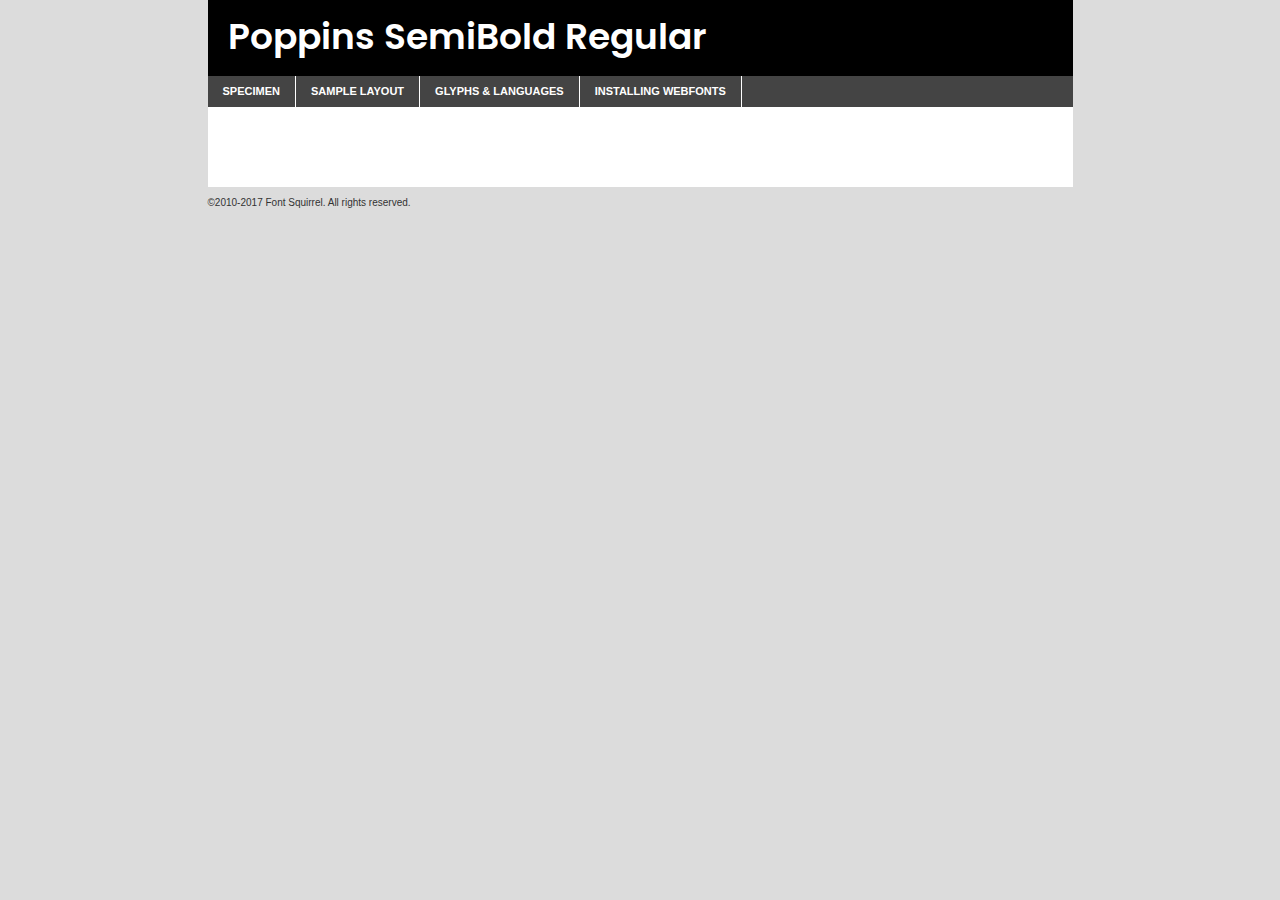
<file: components/fonts/poppins-semibold-demo.html>
<!DOCTYPE html PUBLIC "-//W3C//DTD XHTML 1.0 Transitional//EN"
	"http://www.w3.org/TR/xhtml1/DTD/xhtml1-transitional.dtd">

<html xmlns="http://www.w3.org/1999/xhtml" xml:lang="en" lang="en">
<head>
	<meta http-equiv="Content-Type" content="text/html; charset=utf-8" />
	<script src="http://ajax.googleapis.com/ajax/libs/jquery/1.7.2/jquery.min.js" type="text/javascript" charset="utf-8"></script>
	<script type="text/javascript">
	(function($){$.fn.easyTabs=function(option){var param=jQuery.extend({fadeSpeed:"fast",defaultContent:1,activeClass:'active'},option);$(this).each(function(){var thisId="#"+this.id;if(param.defaultContent==''){param.defaultContent=1;}
	if(typeof param.defaultContent=="number")
	{var defaultTab=$(thisId+" .tabs li:eq("+(param.defaultContent-1)+") a").attr('href').substr(1);}else{var defaultTab=param.defaultContent;}
	$(thisId+" .tabs li a").each(function(){var tabToHide=$(this).attr('href').substr(1);$("#"+tabToHide).addClass('easytabs-tab-content');});hideAll();changeContent(defaultTab);function hideAll(){$(thisId+" .easytabs-tab-content").hide();}
	function changeContent(tabId){hideAll();$(thisId+" .tabs li").removeClass(param.activeClass);$(thisId+" .tabs li a[href=#"+tabId+"]").closest('li').addClass(param.activeClass);if(param.fadeSpeed!="none")
	{$(thisId+" #"+tabId).fadeIn(param.fadeSpeed);}else{$(thisId+" #"+tabId).show();}}
	$(thisId+" .tabs li").click(function(){var tabId=$(this).find('a').attr('href').substr(1);changeContent(tabId);return false;});});}})(jQuery);
	</script>
	<link rel="stylesheet" href="specimen_files/specimen_stylesheet.css" type="text/css" charset="utf-8" />
	<link rel="stylesheet" href="stylesheet.css" type="text/css" charset="utf-8" />

	<style type="text/css">
					body{
				font-family: 'poppinssemibold';
							}
		</style>

	<title>Poppins SemiBold Regular Specimen</title>
	
	
	<script type="text/javascript" charset="utf-8">
		$(document).ready(function() {
			$('#container').easyTabs({defaultContent:1});
		});
	</script>
</head>

<body>
<div id="container">
	<div id="header">
		Poppins SemiBold Regular	</div>
	<ul class="tabs">
		<li><a href="#specimen">Specimen</a></li>
		<li><a href="#layout">Sample Layout</a></li>
				<li><a href="#glyphs">Glyphs &amp; Languages</a></li>
		<li><a href="#installing">Installing Webfonts</a></li>
		
	</ul>
	
	<div id="main_content">

		
			<div id="specimen">
		
				<div class="section">
					<div class="grid12 firstcol">
						<div class="huge">AaBb</div>
					</div>
				</div>
		
				<div class="section">
					<div class="glyph_range">A&#x200B;B&#x200b;C&#x200b;D&#x200b;E&#x200b;F&#x200b;G&#x200b;H&#x200b;I&#x200b;J&#x200b;K&#x200b;L&#x200b;M&#x200b;N&#x200b;O&#x200b;P&#x200b;Q&#x200b;R&#x200b;S&#x200b;T&#x200b;U&#x200b;V&#x200b;W&#x200b;X&#x200b;Y&#x200b;Z&#x200b;a&#x200b;b&#x200b;c&#x200b;d&#x200b;e&#x200b;f&#x200b;g&#x200b;h&#x200b;i&#x200b;j&#x200b;k&#x200b;l&#x200b;m&#x200b;n&#x200b;o&#x200b;p&#x200b;q&#x200b;r&#x200b;s&#x200b;t&#x200b;u&#x200b;v&#x200b;w&#x200b;x&#x200b;y&#x200b;z&#x200b;1&#x200b;2&#x200b;3&#x200b;4&#x200b;5&#x200b;6&#x200b;7&#x200b;8&#x200b;9&#x200b;0&#x200b;&amp;&#x200b;.&#x200b;,&#x200b;?&#x200b;!&#x200b;&#64;&#x200b;(&#x200b;)&#x200b;#&#x200b;$&#x200b;%&#x200b;*&#x200b;+&#x200b;-&#x200b;=&#x200b;:&#x200b;;</div>
				</div>
				<div class="section">
					<div class="grid12 firstcol">
						<table class="sample_table">
							<tr><td>10</td><td class="size10">abcdefghijklmnopqrstuvwxyzABCDEFGHIJKLMNOPQRSTUVWXYZ0123456789abcdefghijklmnopqrstuvwxyzABCDEFGHIJKLMNOPQRSTUVWXYZ0123456789abcdefghijklmnopqrstuvwxyzABCDEFGHIJKLMNOPQRSTUVWXYZ</td></tr>
							<tr><td>11</td><td class="size11">abcdefghijklmnopqrstuvwxyzABCDEFGHIJKLMNOPQRSTUVWXYZ0123456789abcdefghijklmnopqrstuvwxyzABCDEFGHIJKLMNOPQRSTUVWXYZ0123456789abcdefghijklmnopqrstuvwxyzABCDEFGHIJKLMNOPQRSTUVWXYZ</td></tr>
							<tr><td>12</td><td class="size12">abcdefghijklmnopqrstuvwxyzABCDEFGHIJKLMNOPQRSTUVWXYZ0123456789abcdefghijklmnopqrstuvwxyzABCDEFGHIJKLMNOPQRSTUVWXYZ0123456789abcdefghijklmnopqrstuvwxyzABCDEFGHIJKLMNOPQRSTUVWXYZ</td></tr>
							<tr><td>13</td><td class="size13">abcdefghijklmnopqrstuvwxyzABCDEFGHIJKLMNOPQRSTUVWXYZ0123456789abcdefghijklmnopqrstuvwxyzABCDEFGHIJKLMNOPQRSTUVWXYZ0123456789abcdefghijklmnopqrstuvwxyzABCDEFGHIJKLMNOPQRSTUVWXYZ</td></tr>
							<tr><td>14</td><td class="size14">abcdefghijklmnopqrstuvwxyzABCDEFGHIJKLMNOPQRSTUVWXYZ0123456789abcdefghijklmnopqrstuvwxyzABCDEFGHIJKLMNOPQRSTUVWXYZ0123456789abcdefghijklmnopqrstuvwxyzABCDEFGHIJKLMNOPQRSTUVWXYZ</td></tr>
							<tr><td>16</td><td class="size16">abcdefghijklmnopqrstuvwxyzABCDEFGHIJKLMNOPQRSTUVWXYZ0123456789abcdefghijklmnopqrstuvwxyzABCDEFGHIJKLMNOPQRSTUVWXYZ</td></tr>
							<tr><td>18</td><td class="size18">abcdefghijklmnopqrstuvwxyzABCDEFGHIJKLMNOPQRSTUVWXYZ0123456789abcdefghijklmnopqrstuvwxyzABCDEFGHIJKLMNOPQRSTUVWXYZ</td></tr>
							<tr><td>20</td><td class="size20">abcdefghijklmnopqrstuvwxyzABCDEFGHIJKLMNOPQRSTUVWXYZ0123456789abcdefghijklmnopqrstuvwxyzABCDEFGHIJKLMNOPQRSTUVWXYZ</td></tr>
							<tr><td>24</td><td class="size24">abcdefghijklmnopqrstuvwxyzABCDEFGHIJKLMNOPQRSTUVWXYZ0123456789abcdefghijklmnopqrstuvwxyzABCDEFGHIJKLMNOPQRSTUVWXYZ</td></tr>
							<tr><td>30</td><td class="size30">abcdefghijklmnopqrstuvwxyzABCDEFGHIJKLMNOPQRSTUVWXYZ0123456789abcdefghijklmnopqrstuvwxyzABCDEFGHIJKLMNOPQRSTUVWXYZ</td></tr>
							<tr><td>36</td><td class="size36">abcdefghijklmnopqrstuvwxyzABCDEFGHIJKLMNOPQRSTUVWXYZ0123456789abcdefghijklmnopqrstuvwxyzABCDEFGHIJKLMNOPQRSTUVWXYZ</td></tr>
							<tr><td>48</td><td class="size48">abcdefghijklmnopqrstuvwxyzABCDEFGHIJKLMNOPQRSTUVWXYZ0123456789abcdefghijklmnopqrstuvwxyzABCDEFGHIJKLMNOPQRSTUVWXYZ</td></tr>
							<tr><td>60</td><td class="size60">abcdefghijklmnopqrstuvwxyzABCDEFGHIJKLMNOPQRSTUVWXYZ0123456789abcdefghijklmnopqrstuvwxyzABCDEFGHIJKLMNOPQRSTUVWXYZ</td></tr>
							<tr><td>72</td><td class="size72">abcdefghijklmnopqrstuvwxyzABCDEFGHIJKLMNOPQRSTUVWXYZ0123456789abcdefghijklmnopqrstuvwxyzABCDEFGHIJKLMNOPQRSTUVWXYZ</td></tr>
							<tr><td>90</td><td class="size90">abcdefghijklmnopqrstuvwxyzABCDEFGHIJKLMNOPQRSTUVWXYZ0123456789abcdefghijklmnopqrstuvwxyzABCDEFGHIJKLMNOPQRSTUVWXYZ</td></tr>
						</table>
				
					</div>
			
				</div>
		
		
		
								<div class="section" id="bodycomparison">


										<div id="xheight">
				<div class="fontbody">&#x25FC;&#x25FC;&#x25FC;&#x25FC;&#x25FC;&#x25FC;&#x25FC;&#x25FC;&#x25FC;&#x25FC;&#x25FC;&#x25FC;&#x25FC;&#x25FC;&#x25FC;&#x25FC;&#x25FC;&#x25FC;&#x25FC;&#x25FC;&#x25FC;&#x25FC;&#x25FC;&#x25FC;&#x25FC;&#x25FC;&#x25FC;&#x25FC;&#x25FC;&#x25FC;&#x25FC;&#x25FC;&#x25FC;&#x25FC;&#x25FC;&#x25FC;&#x25FC;&#x25FC;&#x25FC;&#x25FC;&#x25FC;&#x25FC;&#x25FC;&#x25FC;&#x25FC;&#x25FC;&#x25FC;&#x25FC;&#x25FC;&#x25FC;&#x25FC;&#x25FC;&#x25FC;&#x25FC;&#x25FC;&#x25FC;&#x25FC;&#x25FC;&#x25FC;&#x25FC;&#x25FC;&#x25FC;&#x25FC;&#x25FC;&#x25FC;&#x25FC;&#x25FC;&#x25FC;&#x25FC;&#x25FC;&#x25FC;&#x25FC;&#x25FC;&#x25FC;&#x25FC;&#x25FC;&#x25FC;&#x25FC;&#x25FC;&#x25FC;&#x25FC;&#x25FC;&#x25FC;&#x25FC;&#x25FC;&#x25FC;&#x25FC;&#x25FC;&#x25FC;&#x25FC;&#x25FC;&#x25FC;&#x25FC;&#x25FC;&#x25FC;&#x25FC;&#x25FC;&#x25FC;&#x25FC;body</div><div class="arialbody">body</div><div class="verdanabody">body</div><div class="georgiabody">body</div></div>
										<div class="fontbody" style="z-index:1">
											body<span>Poppins SemiBold Regular</span>
										</div>
										<div class="arialbody" style="z-index:1">
											body<span>Arial</span>
										</div>
										<div class="verdanabody" style="z-index:1">
											body<span>Verdana</span>
										</div>
										<div class="georgiabody" style="z-index:1">
											body<span>Georgia</span>
										</div>



								</div>
		
		
				<div class="section psample psample_row1" id="">
					
					<div class="grid2 firstcol">
						<p class="size10"><span>10.</span>Aenean lacinia bibendum nulla sed consectetur. Fusce dapibus, tellus ac cursus commodo, tortor mauris condimentum nibh, ut fermentum massa justo sit amet risus. Nullam id dolor id nibh ultricies vehicula ut id elit. Cum sociis natoque penatibus et magnis dis parturient montes, nascetur ridiculus mus. Nulla vitae elit libero, a pharetra augue.</p>
			
					</div>
					<div class="grid3">
						<p class="size11"><span>11.</span>Aenean lacinia bibendum nulla sed consectetur. Fusce dapibus, tellus ac cursus commodo, tortor mauris condimentum nibh, ut fermentum massa justo sit amet risus. Nullam id dolor id nibh ultricies vehicula ut id elit. Cum sociis natoque penatibus et magnis dis parturient montes, nascetur ridiculus mus. Nulla vitae elit libero, a pharetra augue.</p>
			
					</div>
					<div class="grid3">
						<p class="size12"><span>12.</span>Aenean lacinia bibendum nulla sed consectetur. Fusce dapibus, tellus ac cursus commodo, tortor mauris condimentum nibh, ut fermentum massa justo sit amet risus. Nullam id dolor id nibh ultricies vehicula ut id elit. Cum sociis natoque penatibus et magnis dis parturient montes, nascetur ridiculus mus. Nulla vitae elit libero, a pharetra augue.</p>
			
					</div>
					<div class="grid4">
						<p class="size13"><span>13.</span>Aenean lacinia bibendum nulla sed consectetur. Fusce dapibus, tellus ac cursus commodo, tortor mauris condimentum nibh, ut fermentum massa justo sit amet risus. Nullam id dolor id nibh ultricies vehicula ut id elit. Cum sociis natoque penatibus et magnis dis parturient montes, nascetur ridiculus mus. Nulla vitae elit libero, a pharetra augue.</p>
			
					</div>
					<div class="white_blend"></div>
					
				</div>
				<div class="section psample psample_row2" id="">
					<div class="grid3 firstcol">
						<p class="size14"><span>14.</span>Aenean lacinia bibendum nulla sed consectetur. Fusce dapibus, tellus ac cursus commodo, tortor mauris condimentum nibh, ut fermentum massa justo sit amet risus. Nullam id dolor id nibh ultricies vehicula ut id elit. Cum sociis natoque penatibus et magnis dis parturient montes, nascetur ridiculus mus. Nulla vitae elit libero, a pharetra augue.</p>
			
					</div>
					<div class="grid4">
						<p class="size16"><span>16.</span>Aenean lacinia bibendum nulla sed consectetur. Fusce dapibus, tellus ac cursus commodo, tortor mauris condimentum nibh, ut fermentum massa justo sit amet risus. Nullam id dolor id nibh ultricies vehicula ut id elit. Cum sociis natoque penatibus et magnis dis parturient montes, nascetur ridiculus mus. Nulla vitae elit libero, a pharetra augue.</p>
			
					</div>
					<div class="grid5">
						<p class="size18"><span>18.</span>Aenean lacinia bibendum nulla sed consectetur. Fusce dapibus, tellus ac cursus commodo, tortor mauris condimentum nibh, ut fermentum massa justo sit amet risus. Nullam id dolor id nibh ultricies vehicula ut id elit. Cum sociis natoque penatibus et magnis dis parturient montes, nascetur ridiculus mus. Nulla vitae elit libero, a pharetra augue.</p>
			
					</div>

					<div class="white_blend"></div>

				</div>
				
				<div class="section psample psample_row3" id="">
					<div class="grid5 firstcol">
						<p class="size20"><span>20.</span>Aenean lacinia bibendum nulla sed consectetur. Fusce dapibus, tellus ac cursus commodo, tortor mauris condimentum nibh, ut fermentum massa justo sit amet risus. Nullam id dolor id nibh ultricies vehicula ut id elit. Cum sociis natoque penatibus et magnis dis parturient montes, nascetur ridiculus mus. Nulla vitae elit libero, a pharetra augue.</p>
					</div>
					<div class="grid7">
						<p class="size24"><span>24.</span>Aenean lacinia bibendum nulla sed consectetur. Fusce dapibus, tellus ac cursus commodo, tortor mauris condimentum nibh, ut fermentum massa justo sit amet risus. Nullam id dolor id nibh ultricies vehicula ut id elit. Cum sociis natoque penatibus et magnis dis parturient montes, nascetur ridiculus mus. Nulla vitae elit libero, a pharetra augue.</p>
					</div>
					
					<div class="white_blend"></div>
					
				</div>
				
				<div class="section psample psample_row4" id="">
					<div class="grid12 firstcol">
						<p class="size30"><span>30.</span>Aenean lacinia bibendum nulla sed consectetur. Fusce dapibus, tellus ac cursus commodo, tortor mauris condimentum nibh, ut fermentum massa justo sit amet risus. Nullam id dolor id nibh ultricies vehicula ut id elit. Cum sociis natoque penatibus et magnis dis parturient montes, nascetur ridiculus mus. Nulla vitae elit libero, a pharetra augue.</p>
					</div>
					<div class="white_blend"></div>
					
				</div>
				
				
				
				<div class="section psample psample_row1 fullreverse">
					<div class="grid2 firstcol">
						<p class="size10"><span>10.</span>Aenean lacinia bibendum nulla sed consectetur. Fusce dapibus, tellus ac cursus commodo, tortor mauris condimentum nibh, ut fermentum massa justo sit amet risus. Nullam id dolor id nibh ultricies vehicula ut id elit. Cum sociis natoque penatibus et magnis dis parturient montes, nascetur ridiculus mus. Nulla vitae elit libero, a pharetra augue.</p>
			
					</div>
					<div class="grid3">
						<p class="size11"><span>11.</span>Aenean lacinia bibendum nulla sed consectetur. Fusce dapibus, tellus ac cursus commodo, tortor mauris condimentum nibh, ut fermentum massa justo sit amet risus. Nullam id dolor id nibh ultricies vehicula ut id elit. Cum sociis natoque penatibus et magnis dis parturient montes, nascetur ridiculus mus. Nulla vitae elit libero, a pharetra augue.</p>
			
					</div>
					<div class="grid3">
						<p class="size12"><span>12.</span>Aenean lacinia bibendum nulla sed consectetur. Fusce dapibus, tellus ac cursus commodo, tortor mauris condimentum nibh, ut fermentum massa justo sit amet risus. Nullam id dolor id nibh ultricies vehicula ut id elit. Cum sociis natoque penatibus et magnis dis parturient montes, nascetur ridiculus mus. Nulla vitae elit libero, a pharetra augue.</p>
			
					</div>
					<div class="grid4">
						<p class="size13"><span>13.</span>Aenean lacinia bibendum nulla sed consectetur. Fusce dapibus, tellus ac cursus commodo, tortor mauris condimentum nibh, ut fermentum massa justo sit amet risus. Nullam id dolor id nibh ultricies vehicula ut id elit. Cum sociis natoque penatibus et magnis dis parturient montes, nascetur ridiculus mus. Nulla vitae elit libero, a pharetra augue.</p>
			
					</div>
					<div class="black_blend"></div>
					
				</div>
				
				<div class="section psample psample_row2 fullreverse">
					<div class="grid3 firstcol">
						<p class="size14"><span>14.</span>Aenean lacinia bibendum nulla sed consectetur. Fusce dapibus, tellus ac cursus commodo, tortor mauris condimentum nibh, ut fermentum massa justo sit amet risus. Nullam id dolor id nibh ultricies vehicula ut id elit. Cum sociis natoque penatibus et magnis dis parturient montes, nascetur ridiculus mus. Nulla vitae elit libero, a pharetra augue.</p>
			
					</div>
					<div class="grid4">
						<p class="size16"><span>16.</span>Aenean lacinia bibendum nulla sed consectetur. Fusce dapibus, tellus ac cursus commodo, tortor mauris condimentum nibh, ut fermentum massa justo sit amet risus. Nullam id dolor id nibh ultricies vehicula ut id elit. Cum sociis natoque penatibus et magnis dis parturient montes, nascetur ridiculus mus. Nulla vitae elit libero, a pharetra augue.</p>
			
					</div>
					<div class="grid5">
						<p class="size18"><span>18.</span>Aenean lacinia bibendum nulla sed consectetur. Fusce dapibus, tellus ac cursus commodo, tortor mauris condimentum nibh, ut fermentum massa justo sit amet risus. Nullam id dolor id nibh ultricies vehicula ut id elit. Cum sociis natoque penatibus et magnis dis parturient montes, nascetur ridiculus mus. Nulla vitae elit libero, a pharetra augue.</p>
			
					</div>
					<div class="black_blend"></div>

				</div>
				
				<div class="section psample fullreverse psample_row3" id="">
					<div class="grid5 firstcol">
						<p class="size20"><span>20.</span>Aenean lacinia bibendum nulla sed consectetur. Fusce dapibus, tellus ac cursus commodo, tortor mauris condimentum nibh, ut fermentum massa justo sit amet risus. Nullam id dolor id nibh ultricies vehicula ut id elit. Cum sociis natoque penatibus et magnis dis parturient montes, nascetur ridiculus mus. Nulla vitae elit libero, a pharetra augue.</p>
					</div>
					<div class="grid7">
						<p class="size24"><span>24.</span>Aenean lacinia bibendum nulla sed consectetur. Fusce dapibus, tellus ac cursus commodo, tortor mauris condimentum nibh, ut fermentum massa justo sit amet risus. Nullam id dolor id nibh ultricies vehicula ut id elit. Cum sociis natoque penatibus et magnis dis parturient montes, nascetur ridiculus mus. Nulla vitae elit libero, a pharetra augue.</p>
					</div>
					
					<div class="black_blend"></div>
					
				</div>
				
				<div class="section psample fullreverse psample_row4" id="" style="border-bottom: 20px #000 solid;">
					<div class="grid12 firstcol">
						<p class="size30"><span>30.</span>Aenean lacinia bibendum nulla sed consectetur. Fusce dapibus, tellus ac cursus commodo, tortor mauris condimentum nibh, ut fermentum massa justo sit amet risus. Nullam id dolor id nibh ultricies vehicula ut id elit. Cum sociis natoque penatibus et magnis dis parturient montes, nascetur ridiculus mus. Nulla vitae elit libero, a pharetra augue.</p>
					</div>
					<div class="black_blend"></div>
					
				</div>
				
				
				
				
			</div>
			
			<div id="layout">
				
				<div class="section">
					
					<div class="grid12 firstcol">
						<h1>Lorem Ipsum Dolor</h1>
						<h2>Etiam porta sem malesuada magna mollis euismod</h2>
						
						<p class="byline">By <a href="#link">Aenean Lacinia</a></p>
					</div>
				</div>
				<div class="section">
					<div class="grid8 firstcol">
						<p class="large">Donec sed odio dui. Morbi leo risus, porta ac consectetur ac, vestibulum at eros. Fusce dapibus, tellus ac cursus commodo, tortor mauris condimentum nibh, ut fermentum massa justo sit amet risus. </p>

						
						<h3>Pellentesque ornare sem</h3>

						<p>Maecenas sed diam eget risus varius blandit sit amet non magna. Maecenas faucibus mollis interdum. Donec ullamcorper nulla non metus auctor fringilla. Nullam id dolor id nibh ultricies vehicula ut id elit. Nullam id dolor id nibh ultricies vehicula ut id elit. </p>

						<p>Aenean eu leo quam. Pellentesque ornare sem lacinia quam venenatis vestibulum. Lorem ipsum dolor sit amet, consectetur adipiscing elit. Cum sociis natoque penatibus et magnis dis parturient montes, nascetur ridiculus mus. </p>

						<p>Nulla vitae elit libero, a pharetra augue. Praesent commodo cursus magna, vel scelerisque nisl consectetur et. Aenean lacinia bibendum nulla sed consectetur. </p>

						<p>Nullam quis risus eget urna mollis ornare vel eu leo. Nullam quis risus eget urna mollis ornare vel eu leo. Maecenas sed diam eget risus varius blandit sit amet non magna. Donec ullamcorper nulla non metus auctor fringilla. </p>

						<h3>Cras mattis consectetur</h3>

						<p>Aenean eu leo quam. Pellentesque ornare sem lacinia quam venenatis vestibulum. Aenean lacinia bibendum nulla sed consectetur. Integer posuere erat a ante venenatis dapibus posuere velit aliquet. Cras mattis consectetur purus sit amet fermentum. </p>

						<p>Nullam id dolor id nibh ultricies vehicula ut id elit. Nullam quis risus eget urna mollis ornare vel eu leo. Cras mattis consectetur purus sit amet fermentum.</p>
					</div>
					
					<div class="grid4 sidebar">
						
						<div class="box reverse">
							<p class="last">Nullam quis risus eget urna mollis ornare vel eu leo. Donec ullamcorper nulla non metus auctor fringilla. Cras mattis consectetur purus sit amet fermentum. Sed posuere consectetur est at lobortis. Lorem ipsum dolor sit amet, consectetur adipiscing elit. </p>
						</div>
						
						<p class="caption">Maecenas sed diam eget risus varius.</p>

						<p>Vestibulum id ligula porta felis euismod semper. Integer posuere erat a ante venenatis dapibus posuere velit aliquet. Vestibulum id ligula porta felis euismod semper. Sed posuere consectetur est at lobortis. Maecenas sed diam eget risus varius blandit sit amet non magna. Fusce dapibus, tellus ac cursus commodo, tortor mauris condimentum nibh, ut fermentum massa justo sit amet risus. </p>

					

						<p>Duis mollis, est non commodo luctus, nisi erat porttitor ligula, eget lacinia odio sem nec elit. Aenean lacinia bibendum nulla sed consectetur. Vivamus sagittis lacus vel augue laoreet rutrum faucibus dolor auctor. Aenean lacinia bibendum nulla sed consectetur. Nullam quis risus eget urna mollis ornare vel eu leo. </p>

						<p>Praesent commodo cursus magna, vel scelerisque nisl consectetur et. Donec ullamcorper nulla non metus auctor fringilla. Maecenas faucibus mollis interdum. Fusce dapibus, tellus ac cursus commodo, tortor mauris condimentum nibh, ut fermentum massa justo sit amet risus. </p>

					</div>
				</div>
				
			</div>


			



		<div id="glyphs">
			<div class="section">
				<div class="grid12 firstcol">
			
				<h1>Language Support</h1>
				<p>The subset of Poppins SemiBold Regular in this kit supports the following languages:<br />
			
					English, Arrernte, Bislama, Cebuano, Fijian, Gilbertese, Hmong, Ibanag, Iloko_ilokano, Interglossa_glosa, Interlingua, Lojban, Manx, Norfolk_pitcairnese, Oromo, Rotokas, Samoan, Sardinian, Seychelles_creole, Shona, Somali, Southern_ndebele, Swahili, Swati_swazi, Tok_pisin, Warlpiri, Xhosa, Zulu, Latinbasic, Demo				</p>
				<h1>Glyph Chart</h1>
				<p>The subset of Poppins SemiBold Regular in this kit includes all the glyphs listed below. Unicode entities are included above each glyph to help you insert individual characters into your layout.</p>
				<div id="glyph_chart">
			
																														 <div><p>&amp;#13;</p>&#13;</div>
																				 <div><p>&amp;#32;</p>&#32;</div>
																				 <div><p>&amp;#33;</p>&#33;</div>
																				 <div><p>&amp;#34;</p>&#34;</div>
																				 <div><p>&amp;#35;</p>&#35;</div>
																				 <div><p>&amp;#36;</p>&#36;</div>
																				 <div><p>&amp;#37;</p>&#37;</div>
																				 <div><p>&amp;#38;</p>&#38;</div>
																				 <div><p>&amp;#39;</p>&#39;</div>
																				 <div><p>&amp;#40;</p>&#40;</div>
																				 <div><p>&amp;#41;</p>&#41;</div>
																				 <div><p>&amp;#42;</p>&#42;</div>
																				 <div><p>&amp;#43;</p>&#43;</div>
																				 <div><p>&amp;#44;</p>&#44;</div>
																				 <div><p>&amp;#46;</p>&#46;</div>
																				 <div><p>&amp;#47;</p>&#47;</div>
																				 <div><p>&amp;#48;</p>&#48;</div>
																				 <div><p>&amp;#49;</p>&#49;</div>
																				 <div><p>&amp;#50;</p>&#50;</div>
																				 <div><p>&amp;#51;</p>&#51;</div>
																				 <div><p>&amp;#52;</p>&#52;</div>
																				 <div><p>&amp;#53;</p>&#53;</div>
																				 <div><p>&amp;#54;</p>&#54;</div>
																				 <div><p>&amp;#55;</p>&#55;</div>
																				 <div><p>&amp;#56;</p>&#56;</div>
																				 <div><p>&amp;#57;</p>&#57;</div>
																				 <div><p>&amp;#60;</p>&#60;</div>
																				 <div><p>&amp;#61;</p>&#61;</div>
																				 <div><p>&amp;#62;</p>&#62;</div>
																				 <div><p>&amp;#63;</p>&#63;</div>
																				 <div><p>&amp;#64;</p>&#64;</div>
																				 <div><p>&amp;#65;</p>&#65;</div>
																				 <div><p>&amp;#66;</p>&#66;</div>
																				 <div><p>&amp;#67;</p>&#67;</div>
																				 <div><p>&amp;#68;</p>&#68;</div>
																				 <div><p>&amp;#69;</p>&#69;</div>
																				 <div><p>&amp;#70;</p>&#70;</div>
																				 <div><p>&amp;#71;</p>&#71;</div>
																				 <div><p>&amp;#72;</p>&#72;</div>
																				 <div><p>&amp;#73;</p>&#73;</div>
																				 <div><p>&amp;#74;</p>&#74;</div>
																				 <div><p>&amp;#75;</p>&#75;</div>
																				 <div><p>&amp;#76;</p>&#76;</div>
																				 <div><p>&amp;#77;</p>&#77;</div>
																				 <div><p>&amp;#78;</p>&#78;</div>
																				 <div><p>&amp;#79;</p>&#79;</div>
																				 <div><p>&amp;#80;</p>&#80;</div>
																				 <div><p>&amp;#81;</p>&#81;</div>
																				 <div><p>&amp;#82;</p>&#82;</div>
																				 <div><p>&amp;#83;</p>&#83;</div>
																				 <div><p>&amp;#84;</p>&#84;</div>
																				 <div><p>&amp;#85;</p>&#85;</div>
																				 <div><p>&amp;#86;</p>&#86;</div>
																				 <div><p>&amp;#87;</p>&#87;</div>
																				 <div><p>&amp;#88;</p>&#88;</div>
																				 <div><p>&amp;#89;</p>&#89;</div>
																				 <div><p>&amp;#90;</p>&#90;</div>
																				 <div><p>&amp;#91;</p>&#91;</div>
																				 <div><p>&amp;#92;</p>&#92;</div>
																				 <div><p>&amp;#93;</p>&#93;</div>
																				 <div><p>&amp;#94;</p>&#94;</div>
																				 <div><p>&amp;#95;</p>&#95;</div>
																				 <div><p>&amp;#96;</p>&#96;</div>
																				 <div><p>&amp;#97;</p>&#97;</div>
																				 <div><p>&amp;#98;</p>&#98;</div>
																				 <div><p>&amp;#99;</p>&#99;</div>
																				 <div><p>&amp;#100;</p>&#100;</div>
																				 <div><p>&amp;#101;</p>&#101;</div>
																				 <div><p>&amp;#102;</p>&#102;</div>
																				 <div><p>&amp;#103;</p>&#103;</div>
																				 <div><p>&amp;#104;</p>&#104;</div>
																				 <div><p>&amp;#105;</p>&#105;</div>
																				 <div><p>&amp;#106;</p>&#106;</div>
																				 <div><p>&amp;#107;</p>&#107;</div>
																				 <div><p>&amp;#108;</p>&#108;</div>
																				 <div><p>&amp;#109;</p>&#109;</div>
																				 <div><p>&amp;#110;</p>&#110;</div>
																				 <div><p>&amp;#111;</p>&#111;</div>
																				 <div><p>&amp;#112;</p>&#112;</div>
																				 <div><p>&amp;#113;</p>&#113;</div>
																				 <div><p>&amp;#114;</p>&#114;</div>
																				 <div><p>&amp;#115;</p>&#115;</div>
																				 <div><p>&amp;#116;</p>&#116;</div>
																				 <div><p>&amp;#117;</p>&#117;</div>
																				 <div><p>&amp;#118;</p>&#118;</div>
																				 <div><p>&amp;#119;</p>&#119;</div>
																				 <div><p>&amp;#120;</p>&#120;</div>
																				 <div><p>&amp;#121;</p>&#121;</div>
																				 <div><p>&amp;#122;</p>&#122;</div>
																				 <div><p>&amp;#123;</p>&#123;</div>
																				 <div><p>&amp;#124;</p>&#124;</div>
																				 <div><p>&amp;#125;</p>&#125;</div>
																				 <div><p>&amp;#126;</p>&#126;</div>
																				 <div><p>&amp;#160;</p>&#160;</div>
																				 <div><p>&amp;#161;</p>&#161;</div>
																				 <div><p>&amp;#162;</p>&#162;</div>
																				 <div><p>&amp;#163;</p>&#163;</div>
																				 <div><p>&amp;#164;</p>&#164;</div>
																				 <div><p>&amp;#165;</p>&#165;</div>
																				 <div><p>&amp;#166;</p>&#166;</div>
																				 <div><p>&amp;#167;</p>&#167;</div>
																				 <div><p>&amp;#168;</p>&#168;</div>
																				 <div><p>&amp;#169;</p>&#169;</div>
																				 <div><p>&amp;#170;</p>&#170;</div>
																				 <div><p>&amp;#171;</p>&#171;</div>
																				 <div><p>&amp;#172;</p>&#172;</div>
																				 <div><p>&amp;#174;</p>&#174;</div>
																				 <div><p>&amp;#175;</p>&#175;</div>
																				 <div><p>&amp;#176;</p>&#176;</div>
																				 <div><p>&amp;#177;</p>&#177;</div>
																				 <div><p>&amp;#178;</p>&#178;</div>
																				 <div><p>&amp;#179;</p>&#179;</div>
																				 <div><p>&amp;#180;</p>&#180;</div>
																				 <div><p>&amp;#181;</p>&#181;</div>
																				 <div><p>&amp;#182;</p>&#182;</div>
																				 <div><p>&amp;#184;</p>&#184;</div>
																				 <div><p>&amp;#185;</p>&#185;</div>
																				 <div><p>&amp;#186;</p>&#186;</div>
																				 <div><p>&amp;#187;</p>&#187;</div>
																				 <div><p>&amp;#188;</p>&#188;</div>
																				 <div><p>&amp;#189;</p>&#189;</div>
																				 <div><p>&amp;#190;</p>&#190;</div>
																				 <div><p>&amp;#191;</p>&#191;</div>
																				 <div><p>&amp;#198;</p>&#198;</div>
																				 <div><p>&amp;#199;</p>&#199;</div>
																				 <div><p>&amp;#208;</p>&#208;</div>
																				 <div><p>&amp;#215;</p>&#215;</div>
																				 <div><p>&amp;#216;</p>&#216;</div>
																				 <div><p>&amp;#222;</p>&#222;</div>
																				 <div><p>&amp;#223;</p>&#223;</div>
																				 <div><p>&amp;#230;</p>&#230;</div>
																				 <div><p>&amp;#231;</p>&#231;</div>
																				 <div><p>&amp;#240;</p>&#240;</div>
																				 <div><p>&amp;#247;</p>&#247;</div>
																				 <div><p>&amp;#248;</p>&#248;</div>
																				 <div><p>&amp;#254;</p>&#254;</div>
																				 <div><p>&amp;#305;</p>&#305;</div>
																				 <div><p>&amp;#338;</p>&#338;</div>
																				 <div><p>&amp;#339;</p>&#339;</div>
																				 <div><p>&amp;#710;</p>&#710;</div>
																				 <div><p>&amp;#730;</p>&#730;</div>
																				 <div><p>&amp;#732;</p>&#732;</div>
																				 <div><p>&amp;#8192;</p>&#8192;</div>
																				 <div><p>&amp;#8193;</p>&#8193;</div>
																				 <div><p>&amp;#8194;</p>&#8194;</div>
																				 <div><p>&amp;#8195;</p>&#8195;</div>
																				 <div><p>&amp;#8196;</p>&#8196;</div>
																				 <div><p>&amp;#8197;</p>&#8197;</div>
																				 <div><p>&amp;#8198;</p>&#8198;</div>
																				 <div><p>&amp;#8199;</p>&#8199;</div>
																				 <div><p>&amp;#8200;</p>&#8200;</div>
																				 <div><p>&amp;#8201;</p>&#8201;</div>
																				 <div><p>&amp;#8202;</p>&#8202;</div>
																				 <div><p>&amp;#8211;</p>&#8211;</div>
																				 <div><p>&amp;#8212;</p>&#8212;</div>
																				 <div><p>&amp;#8216;</p>&#8216;</div>
																				 <div><p>&amp;#8217;</p>&#8217;</div>
																				 <div><p>&amp;#8218;</p>&#8218;</div>
																				 <div><p>&amp;#8220;</p>&#8220;</div>
																				 <div><p>&amp;#8221;</p>&#8221;</div>
																				 <div><p>&amp;#8222;</p>&#8222;</div>
																				 <div><p>&amp;#8226;</p>&#8226;</div>
																				 <div><p>&amp;#8239;</p>&#8239;</div>
																				 <div><p>&amp;#8249;</p>&#8249;</div>
																				 <div><p>&amp;#8250;</p>&#8250;</div>
																				 <div><p>&amp;#8287;</p>&#8287;</div>
																				 <div><p>&amp;#8364;</p>&#8364;</div>
																				 <div><p>&amp;#8482;</p>&#8482;</div>
																				 <div><p>&amp;#8722;</p>&#8722;</div>
																				 <div><p>&amp;#9724;</p>&#9724;</div>
																				 <div><p>&amp;#64257;</p>&#64257;</div>
																																																</div>	
				</div>
		
		
			</div>
		</div>
		
		
		<div id="specs">
			
		</div>
	
		<div id="installing">
			<div class="section">
				<div class="grid7 firstcol">
					<h1>Installing Webfonts</h1>
					
					<p>Webfonts are supported by all major browser platforms but not all in the same way. There are currently four different font formats that must be included in order to target all browsers. This includes TTF, WOFF, EOT and SVG.</p>
					
					<h2>1. Upload your webfonts</h2>
					<p>You must upload your webfont kit to your website. They should be in or near the same directory as your CSS files.</p>
					
					<h2>2. Include the webfont stylesheet</h2>
					<p>A special CSS @font-face declaration helps the various browsers select the appropriate font it needs without causing you a bunch of headaches. Learn more about this syntax by reading the <a href="https://www.fontspring.com/blog/further-hardening-of-the-bulletproof-syntax">Fontspring blog post</a> about it. The code for it is as follows:</p>


<code>
@font-face{ 
	font-family: 'MyWebFont';
	src: url('WebFont.eot');
	src: url('WebFont.eot?#iefix') format('embedded-opentype'),
	     url('WebFont.woff') format('woff'),
	     url('WebFont.ttf') format('truetype'),
	     url('WebFont.svg#webfont') format('svg');
}
</code>

	<p>We've already gone ahead and generated the code for you. All you have to do is link to the stylesheet in your HTML, like this:</p>
	<code>&lt;link rel=&quot;stylesheet&quot; href=&quot;stylesheet.css&quot; type=&quot;text/css&quot; charset=&quot;utf-8&quot; /&gt;</code>

					<h2>3. Modify your own stylesheet</h2>
					<p>To take advantage of your new fonts, you must tell your stylesheet to use them. Look at the original @font-face declaration above and find the property called "font-family." The name linked there will be what you use to reference the font. Prepend that webfont name to the font stack in the "font-family" property, inside the selector you want to change. For example:</p>
<code>p { font-family: 'WebFont', Arial, sans-serif; }</code>

<h2>4. Test</h2>
<p>Getting webfonts to work cross-browser <em>can</em> be tricky. Use the information in the sidebar to help you if you find that fonts aren't loading in a particular browser.</p>
				</div>
				
				<div class="grid5 sidebar">
					<div class="box">
						<h2>Troubleshooting<br />Font-Face Problems</h2>
						<p>Having trouble getting your webfonts to load in your new website? Here are some tips to sort out what might be the problem.</p>

						<h3>Fonts not showing in any browser</h3>

						<p>This sounds like you need to work on the plumbing. You either did not upload the fonts to the correct directory, or you did not link the fonts properly in the CSS. If you've confirmed that all this is correct and you still have a problem, take a look at your .htaccess file and see if requests are getting intercepted.</p>

						<h3>Fonts not loading in iPhone or iPad</h3>

						<p>The most common problem here is that you are serving the fonts from an IIS server. IIS refuses to serve files that have unknown MIME types. If that is the case, you must set the MIME type for SVG to "image/svg+xml" in the server settings. Follow these instructions from Microsoft if you need help.</p>

						<h3>Fonts not loading in Firefox</h3>

						<p>The primary reason for this failure? You are still using a version Firefox older than 3.5. So upgrade already! If that isn't it, then you are very likely serving fonts from a different domain. Firefox requires that all font assets be served from the same domain. Lastly it is possible that you need to add WOFF to your list of MIME types (if you are serving via IIS.)</p>

						<h3>Fonts not loading in IE</h3>

						<p>Are you looking at Internet Explorer on an actual Windows machine or are you cheating by using a service like Adobe BrowserLab? Many of these screenshot services do not render @font-face for IE. Best to test it on a real machine.</p>

						<h3>Fonts not loading in IE9</h3>

						<p>IE9, like Firefox, requires that fonts be served from the same domain as the website. Make sure that is the case.</p>
					</div>
				</div>
			</div>
			
		</div>
	
	</div>
	<div id="footer">
		<p>&copy;2010-2017 Font Squirrel. All rights reserved.</p>
	</div>
</div>
</body>
</html>
</file>
<file: styles/style.css>
body{
    background-color: rgb(34,34,34);
    color: white;
    font-family: poppinsregular;
    max-width: 1200px;
    margin: 0 auto;
    padding: 15px;
}

header{
    display: flex;
    flex-direction: row;
    justify-content: space-between;
    align-items: center;
}

#title{
    flex-direction: column;
    line-height: 10px;
}

li{
    display: inline-block;
    margin: 20px;
}

a{
    color: white;
}

a:hover{
    color: rgb(132,14,201);
    transition: 0.3s all;
}

#discord-btn{
    border: 2px solid rgb(132,14,201);
    padding: 10px;
    border-radius: 20px;
}

#discord-btn:hover{
    background-color: rgb(132,14,201);
    color: white;
}

h1{
    font-weight: 200;
}

main{
    display: flex;
    flex-direction: row;
    margin-top: 50px;
}

h2{
    font-size: 56px;
    line-height: 10px;
    font-family: poppinsmedium;
}

span{
    color: rgb(132,14,201);
}

p{
    line-height: 20px;
    max-width: 500px;
    font-family: poppinslight;
}

img{
    width: 580px;
}

form{
    display: flex;
    flex-direction: column;
    width: 70%;
}

form [type="submit"]{
    height: 50px;
    width: 50%;
    background-color: rgb(132,14,201);
    color: white;
    font-weight: bold;
}

form [type="submit"]:hover{
    cursor: pointer;
    transition: 0.3s all;
    background-color: darkorchid;
}

input{
    margin-top: 20px;
    height: 20px;
    padding: 15px;
    border-radius: 20px;
    border: none;
    font-size: 15px;
}
</file>
<file: styles/fonts.css>
@font-face {
    font-family: 'poppinsblack';
    src: url('../components/fonts/') format('woff2'),
         url('../components/fonts/poppins-black-webfont.woff') format('woff');
    font-weight: normal;
    font-style: normal;
  
  }
  
  
  
  
  @font-face {
    font-family: 'poppinsbold';
    src: url('../components/fonts/poppins-bold-webfont.woff2') format('woff2'),
         url('../components/fonts/poppins-bold-webfont.woff') format('woff');
    font-weight: normal;
    font-style: normal;
  
  }
  
  
  @font-face {
    font-family: 'poppinslight';
    src: url('../components/fonts/poppins-light-webfont.woff2') format('woff2'),
         url('../components/fonts/poppins-light-webfont.woff') format('woff');
    font-weight: normal;
    font-style: normal;
  
  }
  
  
  @font-face {
    font-family: 'poppinsmedium';
    src: url('../components/fonts/poppins-medium-webfont.woff2') format('woff2'),
         url('../components/fonts/poppins-medium-webfont.woff') format('woff');
    font-weight: normal;
    font-style: normal;
  
  }
  
  @font-face {
    font-family: 'poppinsregular';
    src: url('../components/fonts/poppins-regular-webfont.woff2') format('woff2'),
         url('../components/fonts/poppins-regular-webfont.woff') format('woff');
    font-weight: normal;
    font-style: normal;
  
  }
  
  @font-face {
    font-family: 'poppinssemibold';
    src: url('../components/fonts/poppins-semibold-webfont.woff2') format('woff2'),
         url('../components/fonts/poppins-semibold-webfont.woff') format('woff');
    font-weight: normal;
    font-style: normal;
  
  }
</file>
<file: styles/media.css>
@media screen and (max-width: 760px) {

    header{
        flex-direction: column;
    }

    main{
        flex-direction: column;
    }

    h2{
        font-size: 38px;
    }

    form{
        margin: 0 auto;
        width: 100%;
    }
    
    input{
        align-self: center;
    }

    img{
        display: none;
    }

    ul{
        text-align: center;
    }
}
</file>
<file: styles/home.css>
body{
    background-color: rgb(34,34,34);
    color: white;
    font-family: poppinsregular;
    max-width: 1200px;
    margin: 0 auto;
    padding: 15px;
}

header{
    display: flex;
    flex-direction: row;
    justify-content: space-between;
    align-items: center;
}

#title{
    flex-direction: column;
    line-height: 10px;
}

li{
    display: inline-block;
    margin: 20px;
}

a{
    color: white;
}

a:hover{
    color: rgb(132,14,201);
    transition: 0.3s all;
}

form{
    border: 2px solid rgb(132,14,201);
    padding: 10px;
    border-radius: 20px;
}

form:hover{
    background-color: black
}

#discord-btn{
    border: 2px solid rgb(132,14,201);
    padding: 10px;
    border-radius: 20px;
}

#discord-btn:hover{
    background-color: rgb(132,14,201);
    color: white;
}

h1{
    font-weight: 200;
}

main{
    display: flex;
    flex-direction: row;
    margin-top: 50px;
}

h2{
    font-size: 56px;
    line-height: 10px;
    font-family: poppinsmedium;
}

span{
    color: rgb(132,14,201);
}

p{
    line-height: 20px;
    max-width: 500px;
    font-family: poppinslight;
}

img{
    width: 580px;
}

form{
    display: flex;
    flex-direction: column;
    width: 70%;
}

form [type="submit"]{
    height: 50px;
    width: 50%;
    background-color: rgb(132,14,201);
    color: white;
    font-weight: bold;
}

form [type="submit"]:hover{
    cursor: pointer;
    transition: 0.3s all;
    background-color: darkorchid;
}

input{
    margin-top: 20px;
    height: 20px;
    padding: 15px;
    border-radius: 20px;
    border: none;
    font-size: 15px;
}
</file>
<file: styles/media2.css>
@media screen and (max-width: 760px) {

    header{
        flex-direction: column;
    }

    main{
        flex-direction: column;
    }

    h2{
        font-size: 38px;
    }

    form{
        margin: 0 auto;
        width: 100%;
    }
    
    input{
        align-self: center;
    }

    img{
        display: none;
    }

    ul{
        text-align: center;
    }
}
</file>
<file: styles/sobre.css>
body{
    background-color: rgb(34,34,34);
    color: white;
    font-family: poppinsregular;
    max-width: 1200px;
    margin: 0 auto;
    padding: 15px;
}

header{
    display: flex;
    flex-direction: row;
    justify-content: space-between;
    align-items: center;
}

#title{
    flex-direction: column;
    line-height: 10px;
}

li{
    display: inline-block;
    margin: 20px;
}

a{
    color: white;
}

a:hover{
    color: rgb(132,14,201);
    transition: 0.3s all;
}

#discord-btn{
    border: 2px solid rgb(132,14,201);
    padding: 10px;
    border-radius: 20px;
}

#discord-btn:hover{
    background-color: rgb(132,14,201);
    color: white;
}

h1{
    font-weight: 200;
}

main{
    display: flex;
    flex-direction: row;
    margin-top: 50px;
}

h2{
    font-size: 56px;
    line-height: 10px;
    font-family: poppinsmedium;
}

span{
    color: rgb(132,14,201);
}

p{
    line-height: 20px;
    max-width: 500px;
    font-family: poppinslight;
}

img{
    width: 580px;
}

form{
    display: flex;
    flex-direction: column;
    width: 70%;
}

form [type="submit"]{
    height: 50px;
    width: 50%;
    background-color: rgb(132,14,201);
    color: white;
    font-weight: bold;
}

form [type="submit"]:hover{
    cursor: pointer;
    transition: 0.3s all;
    background-color: darkorchid;
}

input{
    margin-top: 20px;
    height: 20px;
    padding: 15px;
    border-radius: 20px;
    border: none;
    font-size: 15px;
}
</file>
<file: styles/media3.css>
@media screen and (max-width: 760px) {

    header{
        flex-direction: column;
    }

    main{
        flex-direction: column;
    }

    h2{
        font-size: 38px;
    }

    form{
        margin: 0 auto;
        width: 100%;
    }
    
    input{
        align-self: center;
    }

    img{
        display: none;
    }

    ul{
        text-align: center;
    }
}
</file>
<file: components/fonts/stylesheet.css>
/*! Generated by Font Squirrel (https://www.fontsquirrel.com) on May 19, 2021 */



@font-face {
    font-family: 'poppinsblack';
    src: url('poppins-black-webfont.woff2') format('woff2'),
         url('poppins-black-webfont.woff') format('woff');
    font-weight: normal;
    font-style: normal;

}




@font-face {
    font-family: 'poppinsbold';
    src: url('poppins-bold-webfont.woff2') format('woff2'),
         url('poppins-bold-webfont.woff') format('woff');
    font-weight: normal;
    font-style: normal;

}




@font-face {
    font-family: 'poppinslight';
    src: url('poppins-light-webfont.woff2') format('woff2'),
         url('poppins-light-webfont.woff') format('woff');
    font-weight: normal;
    font-style: normal;

}




@font-face {
    font-family: 'poppinsmedium';
    src: url('poppins-medium-webfont.woff2') format('woff2'),
         url('poppins-medium-webfont.woff') format('woff');
    font-weight: normal;
    font-style: normal;

}




@font-face {
    font-family: 'poppinsregular';
    src: url('poppins-regular-webfont.woff2') format('woff2'),
         url('poppins-regular-webfont.woff') format('woff');
    font-weight: normal;
    font-style: normal;

}




@font-face {
    font-family: 'poppinssemibold';
    src: url('poppins-semibold-webfont.woff2') format('woff2'),
         url('poppins-semibold-webfont.woff') format('woff');
    font-weight: normal;
    font-style: normal;

}
</file>
<file: components/fonts/specimen_files/specimen_stylesheet.css>
@import url('grid_12-825-55-15.css');

/*  
	CSS Reset by Eric Meyer - Released under Public Domain
    http://meyerweb.com/eric/tools/css/reset/
*/
html, body, div, span, applet, object, iframe,
h1, h2, h3, h4, h5, h6, p, blockquote, pre,
a, abbr, acronym, address, big, cite, code,
del, dfn, em, font, img, ins, kbd, q, s, samp,
small, strike, strong, sub, sup, tt, var,
b, u, i, center, dl, dt, dd, ol, ul, li,
fieldset, form, label, legend, table, 
caption, tbody, tfoot, thead, tr, th, td 
                  {margin: 0;padding: 0;border: 0;outline: 0;
                  font-size: 100%;vertical-align: baseline;
                  background: transparent;}
body              {line-height: 1;}
ol, ul            {list-style: none;}
blockquote, q     {quotes: none;}
blockquote:before, blockquote:after,
q:before, q:after {content: '';	content: none;}
:focus            {outline: 0;}
ins               {text-decoration: none;}
del               {text-decoration: line-through;}
table             {border-collapse: collapse;border-spacing: 0;}




body {
	color: #000;
	background-color: #dcdcdc;
}

a {
	text-decoration: none;
	color: #1883ba;
}

h1{
	font-size: 32px;
	font-weight: normal;
	font-style: normal;
	margin-bottom: 18px;
}

h2{
	font-size: 18px;
}

#container {
	width: 865px;
	margin: 0px auto;
}


#header {
	padding: 20px;
	font-size: 36px;
	background-color: #000;
	color: #fff;
}

#header span {
	color: #666;
}
#main_content {
	background-color: #fff;
	padding: 60px 20px 20px;
}


#footer p {
	margin: 0;
	padding-top: 10px;
	padding-bottom: 50px;
	color: #333;
	font: 10px Arial, sans-serif;
}

.tabs {
	width: 100%;
	height: 31px;
	background-color: #444;
}
.tabs li {
	float:  left;
	margin: 0;
	overflow: hidden;
	background-color: #444;
}
.tabs li a {
	display: block;
	color: #fff;
	text-decoration: none;
	font: bold 11px/11px 'Arial';
	text-transform: uppercase;
	padding: 10px 15px;
	border-right: 1px solid #fff;
}

.tabs li a:hover {
		background-color: #00b3ff;

}

.tabs li.active a {
	color:  #000;
	background-color: #fff;
}



div.huge {
	
	font-size: 300px;
	line-height: 1em;
	padding: 0;
	letter-spacing: -.02em;
	overflow: hidden;
}
div.glyph_range {
	font-size: 72px;
	line-height: 1.1em;
}

.size10{ font-size: 10px; }
.size11{ font-size: 11px; }
.size12{ font-size: 12px; }
.size13{ font-size: 13px; }
.size14{ font-size: 14px; }
.size16{ font-size: 16px; }
.size18{ font-size: 18px; }
.size20{ font-size: 20px; }
.size24{ font-size: 24px; }
.size30{ font-size: 30px; }
.size36{ font-size: 36px; }
.size48{ font-size: 48px; }
.size60{ font-size: 60px; }
.size72{ font-size: 72px; }
.size90{ font-size: 90px; }


.psample_row1 {	height: 120px;}
.psample_row1 {	height: 120px;}
.psample_row2 {	height: 160px;}
.psample_row3 {	height: 160px;}
.psample_row4 {	height: 160px;}

.psample {
	overflow: hidden;
	position: relative;
}
.psample p {
	line-height: 1.3em;
	display: block;
	overflow: hidden;
	margin: 0;
}

.psample span {
	margin-right: .5em;
}

.white_blend {
	width: 100%;
	height: 61px;
	background-image: url([data-uri]);
	position: absolute;
	bottom: 0;
}
.black_blend {
	width: 100%;
	height: 61px;
	background-image: url([data-uri]);
	position: absolute;
	bottom: 0;
}
.fullreverse {
	background:  #000 !important;
	color:  #fff !important;
	margin-left: -20px;
	padding-left: 20px;
	margin-right: -20px;
	padding-right: 20px;
	padding: 20px;
	margin-bottom:0;
}


.sample_table td {
	padding-top: 3px;
	padding-bottom:5px;
	padding-left: 5px;
	vertical-align: middle;
	line-height: 1.2em;
}

.sample_table td:first-child {
	background-color: #eee;
	text-align: right;
	padding-right: 5px;
	padding-left: 0;
	padding: 5px;
	font: 11px/12px "Courier New", Courier, mono;
}

code {
	white-space: pre;
	background-color: #eee;
	display: block;
	padding: 10px;
	margin-bottom: 18px;
	overflow: auto;
}


.bottom,.last 	{margin-bottom:0 !important; padding-bottom:0 !important;}

.box  { 
  padding: 18px; 
  margin-bottom: 18px; 
  background: #eee; 
}

.reverse,.reversed { background:  #000 !important;color:  #fff !important; border: none !important;}

#bodycomparison {
	position: relative;
	overflow: hidden;
	font-size: 72px;
	height: 90px;
	white-space: nowrap;
}

#bodycomparison div{
	font-size: 72px;
	line-height: 90px;
	display: inline;
	margin: 0 15px 0 0;
	padding: 0;
}

#bodycomparison div span{
	font: 10px Arial;
	position: absolute;
	left: 0;
}
#xheight {
	float: none;
	position: absolute;
	color: #d9f3ff;
	font-size: 72px;
	line-height: 90px;
}

.fontbody {
 position: relative;
}
.arialbody{
	font-family: Arial;
	position: relative;
}
.verdanabody{
	font-family: Verdana;
	position: relative;
}
.georgiabody{
	font-family: Georgia;
	position: relative;
}

/* @group Layout page
 */

#layout h1 {
	font-size: 36px;
	line-height: 42px;
	font-weight: normal;
	font-style: normal;
}

#layout h2 {
	font-size: 24px;
	line-height: 23px;
	font-weight: normal;
	font-style: normal;
}

#layout h3 {
	font-size: 22px;
	line-height: 1.4em;
	margin-top: 1em;
	font-weight: normal;
	font-style: normal;
}


#layout p.byline {
	font-size: 12px;
	margin-top: 18px;
	line-height: 12px;
	margin-bottom: 0;
}
#layout p {
	font-size: 14px;
	line-height: 21px;
	margin-bottom: .5em;
}

#layout p.large{
	font-size: 18px;
	line-height: 26px;
}

#layout .sidebar p{
	font-size: 12px;
	line-height: 1.4em;
}

#layout p.caption {
	font-size: 10px;
	margin-top: -16px;
	margin-bottom: 18px;
}

/* @end */

/* @group Glyphs */

#glyph_chart div{
	background-color: #d9f3ff;
	color: black;
	float: left;
	font-size: 36px;
	height: 1.2em;
	line-height: 1.2em;
	margin-bottom: 1px;
	margin-right: 1px;
	text-align: center;
	width: 1.2em;
	position: relative;
	padding: .6em .2em .2em;
}

#glyph_chart div p {
	position: absolute;
	left: 0;
	top: 0;
	display: block;
	text-align: center;
	font: bold 9px Arial, sans-serif;
	background-color: #3a768f;
	width: 100%;
	color: #fff;
	padding: 2px 0;
}


#glyphs h1 {
	font-family: Arial, sans-serif;
}
/* @end */

/* @group Installing */

#installing {
	font: 13px Arial, sans-serif;
}

#installing p,
#glyphs p{
	line-height: 1.2em;
	margin-bottom: 18px;
	font: 13px Arial, sans-serif;
}



#installing h3{
	font-size: 15px;
	margin-top: 18px;
}

/* @end */

#rendering h1 {
	font-family: Arial, sans-serif;
}
.render_table td {
	font: 11px "Courier New", Courier, mono;
	vertical-align: middle;
}
</file>
